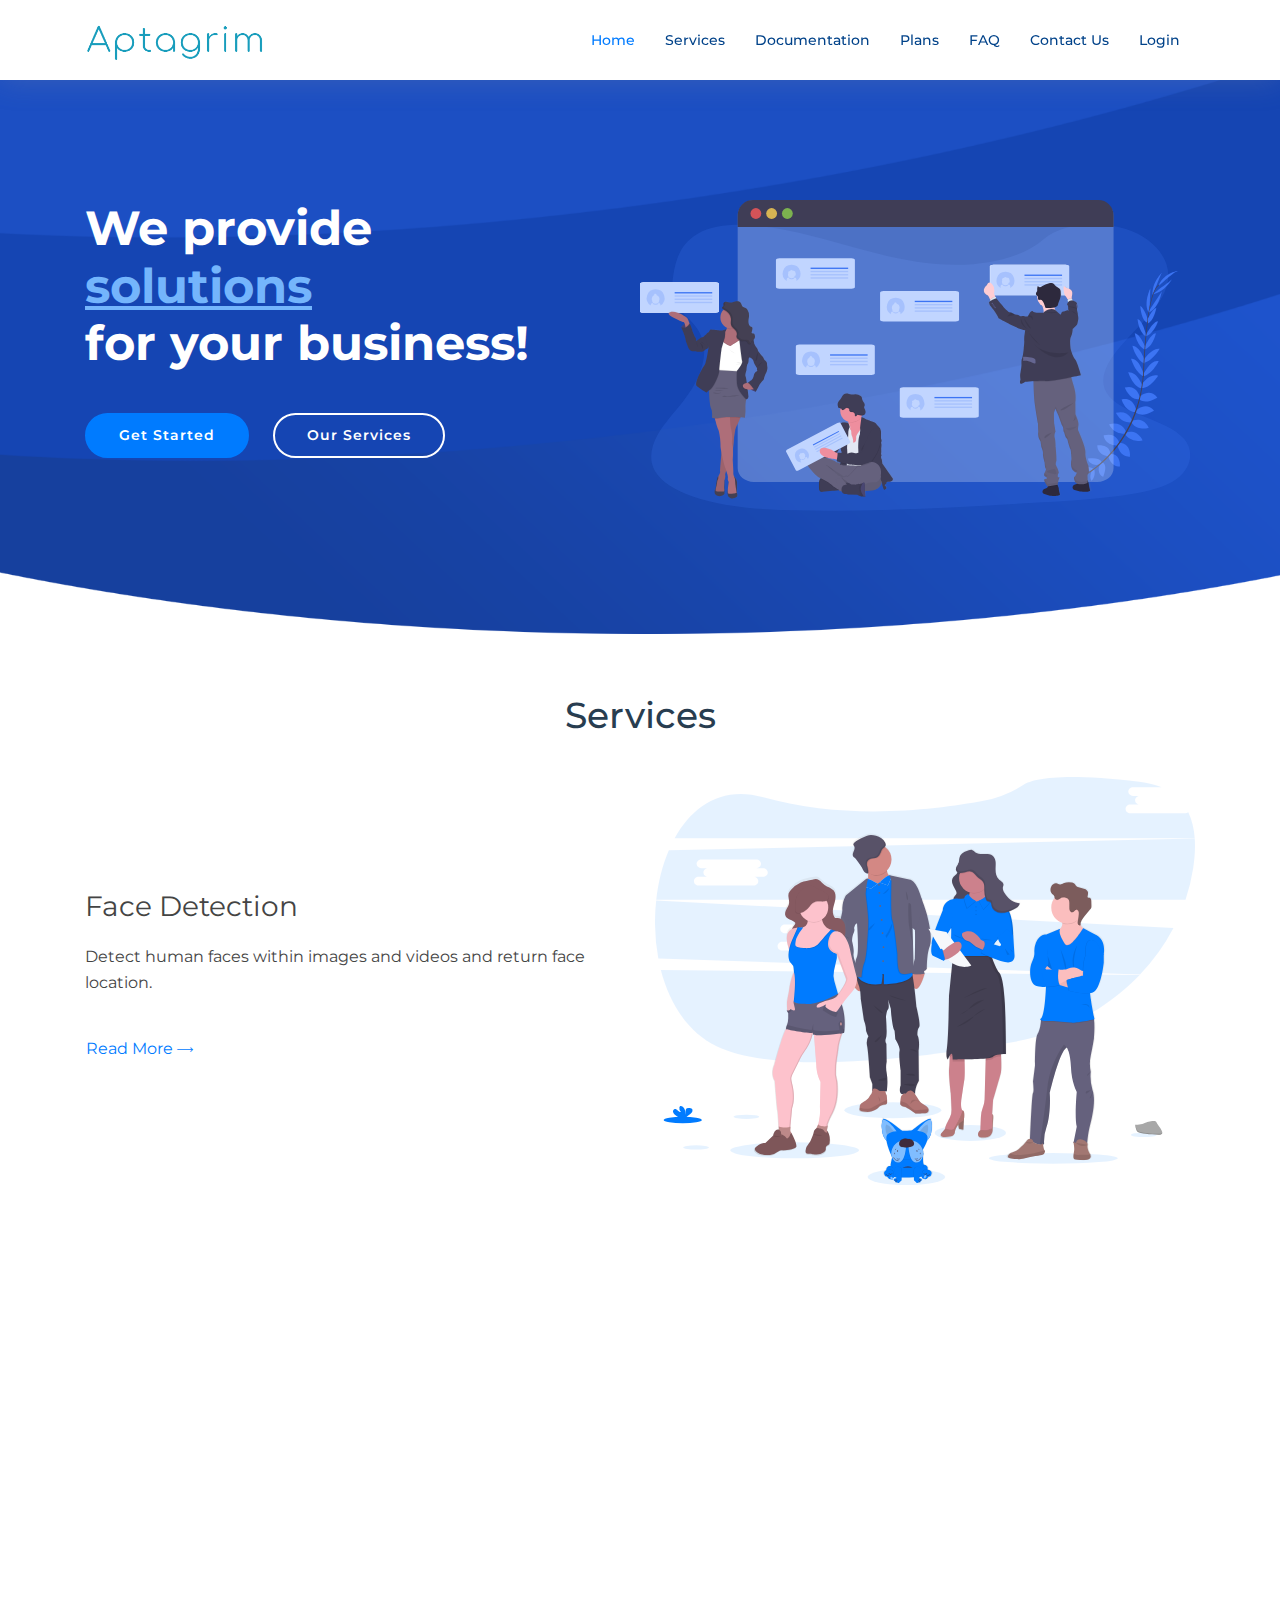
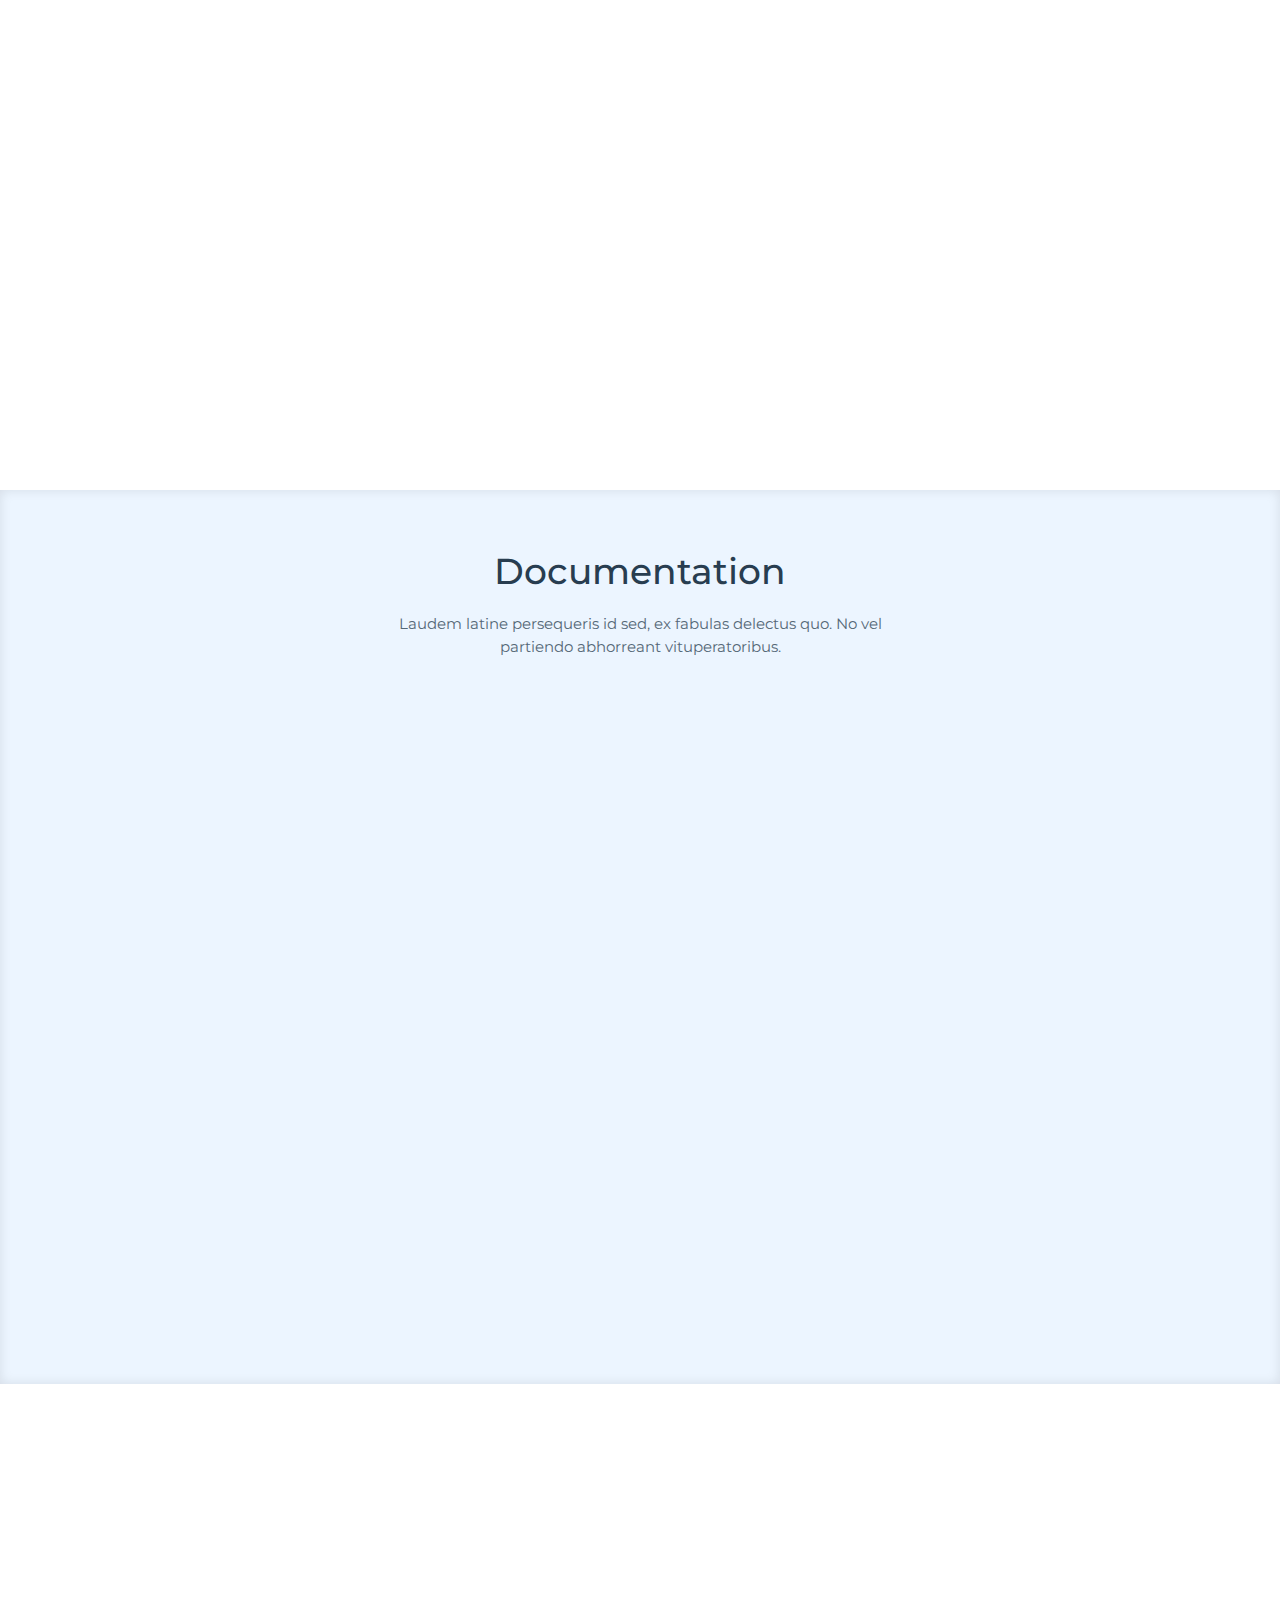
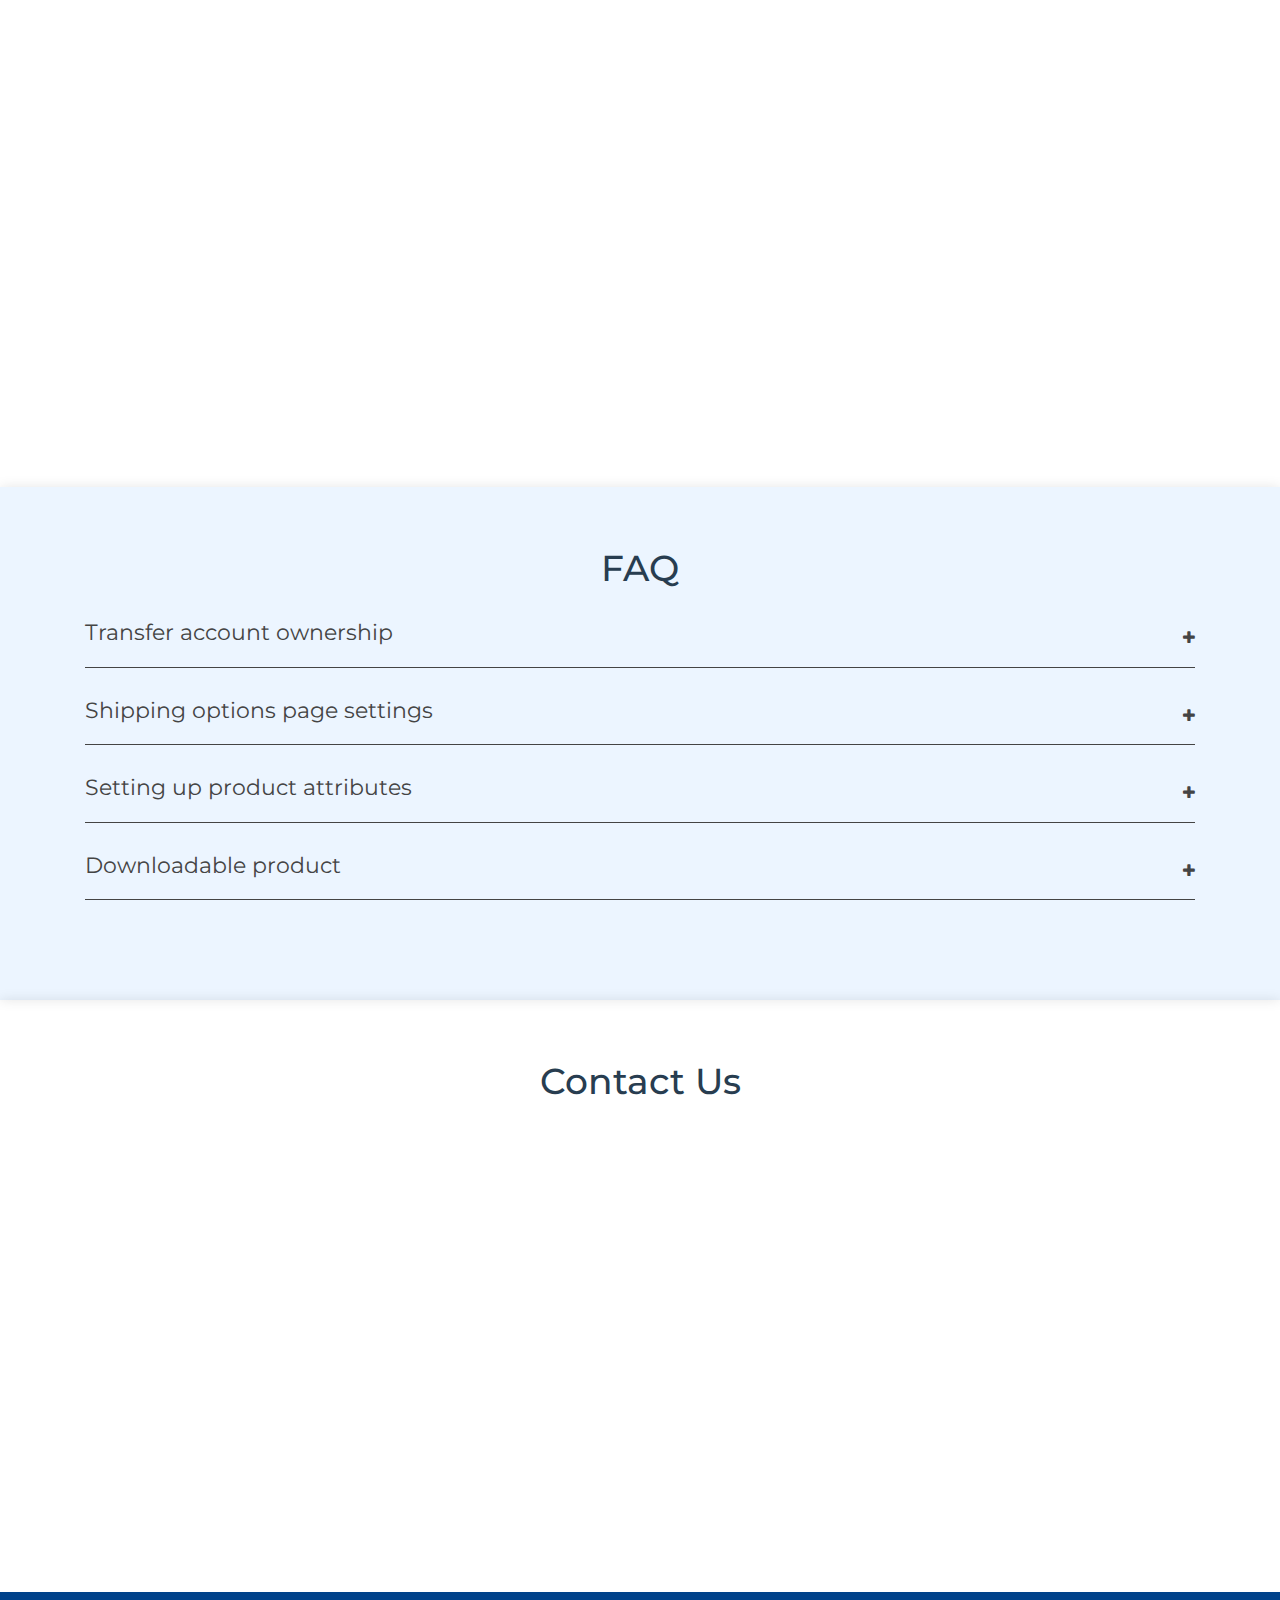
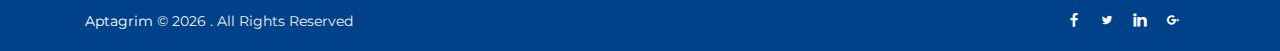
<file: index.html>
<!DOCTYPE html>
<html lang="en">
<head>
  <meta charset="utf-8">
  <title>Alaas</title>
  <meta content="width=device-width, initial-scale=1.0" name="viewport">
  <meta content="" name="keywords">
  <meta content="" name="description">

  <!-- Favicons -->
  <link href="static/img/favicon.png" rel="icon">
  <link href="static/img/apple-touch-icon.png" rel="apple-touch-icon">

  <!-- Google Fonts -->
  <link href="https://fonts.googleapis.com/css?family=Montserrat:300,400,500,700" rel="stylesheet">

  <!-- Bootstrap CSS File -->
  <link href="static/lib/bootstrap/css/bootstrap.min.css" rel="stylesheet">

  <!-- Libraries CSS Files -->
  <link href="static/lib/font-awesome/css/font-awesome.min.css" rel="stylesheet">
  <link href="static/lib/animate/animate.min.css" rel="stylesheet">
  <link href="static/lib/ionicons/css/ionicons.min.css" rel="stylesheet">
  <link href="static/lib/owlcarousel/assets/owl.carousel.min.css" rel="stylesheet">
  <link href="static/lib/lightbox/css/lightbox.min.css" rel="stylesheet">
  <link rel="stylesheet" href="static/css/line-icons.css">

  <!-- Main Stylesheet File -->
  <link href="static/css/style.css" rel="stylesheet">


</head>

<body>

  <!--==========================
  Header
  ============================-->
  <header id="header" class="fixed-top">
    <div class="container d-flex justify-content-between">

      <div class="logo">
        <!-- Uncomment below if you prefer to use an image logo -->
        <!-- <h1 class="text-light"><a href="#header"><span>NewBiz</span></a></h1> -->
        <a href="#intro" class="scrollto logo_a"><img src="static/img/logo-normal.png" alt="" class="img-fluid"></a>
      </div>

      <nav class="main-nav float-right d-none d-lg-block">
        <ul>
          <li class="active"><a href="index.html#intro">Home</a></li>
          <li><a href="index.html#about">Services</a></li>
          <li><a href="index.html#services">Documentation</a></li>
          <li><a href="index.html#why-us">Plans</a></li>
          <li><a href="index.html#team">FAQ</a></li>
          <li><a href="index.html#contact">Contact Us</a></li>
          <li   ><a href="login.html">Login</a></li>
        </ul>
      </nav><!-- .main-nav -->
      
    </div>
  </header><!-- #header -->

  <!--==========================
    Intro Section
  ============================-->
  <section id="intro" class="clearfix">
    <div class="container">

      <div class="intro-img">
        <img src="static/img/intro-img.svg" alt="" class="img-fluid">
      </div>

      <div class="intro-info">
        <h2>We provide<br><span>solutions</span><br>for your business!</h2>
        <div>
          <a href="#about" class="btn-get-started scrollto">Get Started</a>
          <a href="#services" class="btn-services scrollto">Our Services</a>
        </div>
      </div>

    </div>
  </section><!-- #intro -->

  <main id="main">

    <!--==========================
      About Us Section
    ============================-->
    <section id="about">
      <div class="container">

        <header class="section-header">
          <h3>Services</h3>
        </header>

        <div class="row about-container align-items-center">

          <div class="col-lg-6 content order-lg-1 order-2">
         
              <div>
                  <h3>Face Detection</h3>
                  <p>Detect human faces within images and videos and return face location.</p>
                  <a class="btn btn-rm" href="technology.html">Read More <i class="lni-arrow-right"></i></a>
                </div>

          </div>

          <div class="col-lg-6 background order-lg-2 order-1 wow fadeInUp">
            <img src="static/img/about-img.svg" class="img-fluid" alt="">
          </div>
        </div>

        <div class="row about-extra align-items-center">
          <div class="col-lg-6 wow fadeInUp">
            <img src="static/img/about-extra-1.svg" class="img-fluid" alt="">
          </div>
          <div class="col-lg-6 wow fadeInUp pt-5 pt-lg-0">
              <div>
                  <h3>Face Landmarks</h3>
                  <p>Locate a high-precision facial keypoints in images, such as eyes, noses, eyebrows and mouths.</p>
                  <a class="btn btn-rm" href="technology.html">Read More <i class="lni-arrow-right"></i></a>
                </div>
          </div>
        </div>

        <div class="row about-extra align-items-center">
          <div class="col-lg-6 wow fadeInUp order-1 order-lg-2">
            <img src="static/img/about-extra-2.svg" class="img-fluid" alt="">
          </div>

          <div class="col-lg-6 wow fadeInUp pt-4 pt-lg-0 order-2 order-lg-1">
              <div>
                <h3>Face Recognition</h3>
                <p>Precisely measure facial attributes like age, gender, ethnicity, emotions detection, and many more features.</p>
                <a class="btn btn-rm" href="technology.html">Read More <i class="lni-arrow-right"></i></a>
              </div>
          </div>
          
        </div>

      </div>
    </section><!-- #about -->

    <!--==========================
      Services Section
    ============================-->
    <section id="services" class="section-bg">
      <div class="container">

        <header class="section-header">
          <h3>Documentation</h3>
          <p>Laudem latine persequeris id sed, ex fabulas delectus quo. No vel partiendo abhorreant vituperatoribus.</p>
        </header>

        <div class="row">

          <div class="col-md-6 col-lg-5 offset-lg-1 wow bounceInUp" data-wow-duration="1.4s">
            <a href="documentation.html" class="box">
              <div class="icon"><i class="ion-ios-analytics-outline" style="color: #ff689b;"></i></div>
              <h4 class="title">Lorem Ipsum</h4>
              <p class="description">Voluptatum deleniti atque corrupti quos dolores et quas molestias excepturi sint occaecati cupiditate non provident</p>
            </a>
          </div>
          <div class="col-md-6 col-lg-5 wow bounceInUp" data-wow-duration="1.4s">
              <a href="documentation.html" class="box">
              <div class="icon"><i class="ion-ios-bookmarks-outline" style="color: #e9bf06;"></i></div>
              <h4 class="title">Dolor Sitema</h4>
              <p class="description">Minim veniam, quis nostrud exercitation ullamco laboris nisi ut aliquip ex ea commodo consequat tarad limino ata</p>
              </a>
          </div>

          <div class="col-md-6 col-lg-5 offset-lg-1 wow bounceInUp" data-wow-delay="0.1s" data-wow-duration="1.4s">
            <a href="documentation.html" class="box">
              <div class="icon"><i class="ion-ios-paper-outline" style="color: #3fcdc7;"></i></div>
              <h4 class="title">Sed ut perspiciatis</h4>
              <p class="description">Duis aute irure dolor in reprehenderit in voluptate velit esse cillum dolore eu fugiat nulla pariatur</p>
            </a>
          </div>
          <div class="col-md-6 col-lg-5 wow bounceInUp" data-wow-delay="0.1s" data-wow-duration="1.4s">
              <a href="documentation.html" class="box">
                <div class="icon"><i class="ion-ios-speedometer-outline" style="color:#41cf2e;"></i></div>
                <h4 class="title">Magni Dolores</h4>
                <p class="description">Excepteur sint occaecat cupidatat non proident, sunt in culpa qui officia deserunt mollit anim id est laborum</p>
              </a>
          </div>

          <div class="col-md-6 col-lg-5 offset-lg-1 wow bounceInUp" data-wow-delay="0.2s" data-wow-duration="1.4s">
            <a href="documentation.html" class="box">
              <div class="icon"><i class="ion-ios-world-outline" style="color: #d6ff22;"></i></div>
              <h4 class="title">Nemo Enim</h4>
              <p class="description">At vero eos et accusamus et iusto odio dignissimos ducimus qui blanditiis praesentium voluptatum deleniti atque</p>
            </a>
          </div>
          <div class="col-md-6 col-lg-5 wow bounceInUp" data-wow-delay="0.2s" data-wow-duration="1.4s">
            <a href="documentation.html" class="box">
              <div class="icon"><i class="ion-ios-clock-outline" style="color: #4680ff;"></i></div>
              <h4 class="title">Eiusmod Tempor</h4>
              <p class="description">Et harum quidem rerum facilis est et expedita distinctio. Nam libero tempore, cum soluta nobis
                est eligendi</p>
            </a>
          </div>

        </div>

      </div>
    </section><!-- #services -->

    <!--==========================
      Why Us Section
    ============================-->
    <section id="why-us" class="wow fadeIn">
      <div class="container">
        <header class="section-header">
          <h3>Choose a Plan</h3>
          <p>Laudem latine persequeris id sed, ex fabulas delectus quo. No vel partiendo abhorreant vituperatoribus.</p>
        </header>

        <div class="row row-eq-height justify-content-center">

          <div class="col-lg-3 mb-4">
            <div class="card wow bounceInUp">
                <i class="fa fa-diamond"></i>
              <div class="card-body">
                <h5 class="card-title">Corporis dolorem</h5>
                <p class="card-text">Deleniti optio et nisi dolorem debitis. Aliquam nobis est temporibus sunt ab inventore officiis aut voluptatibus.</p>
                <a href="#" class="readmore">Read more </a>
              </div>
            </div>
          </div>

          <div class="col-lg-3 mb-4">
            <div class="card wow bounceInUp">
                <i class="fa fa-language"></i>
              <div class="card-body">
                <h5 class="card-title">Voluptates dolores</h5>
                <p class="card-text">Voluptates nihil et quis omnis et eaque omnis sint aut. Ducimus dolorum aspernatur.</p>
                <a href="#" class="readmore">Read more </a>
              </div>
            </div>
          </div>

          <div class="col-lg-3 mb-4">
            <div class="card wow bounceInUp">
                <i class="fa fa-object-group"></i>
              <div class="card-body">
                <h5 class="card-title">Eum ut aspernatur</h5>
                <p class="card-text">Autem quod nesciunt eos ea aut amet laboriosam ab. Eos quis porro in non nemo ex. </p>
                <a href="#" class="readmore">Read more </a>
              </div>
            </div>
          </div>

          <div class="col-lg-3 mb-4">
            <div class="card wow bounceInUp">
                <i class="fa fa-language"></i>
              <div class="card-body">
                <h5 class="card-title">Voluptates dolores</h5>
                <p class="card-text">Voluptates nihil et quis omnis et eaque omnis sint aut. Ducimus dolorum aspernatur.</p>
                <a href="#" class="readmore">Read more </a>
              </div>
            </div>
          </div>

        </div>

      </div>
    </section>

    
    <!--==========================
      Team Section
    ============================-->
    <section id="team">
      <div class="container">
        <div class="section-header">
          <h3>FAQ</h3>
        </div>
        <div class="panel-group" id="accordion1" style="margin-bottom:40px">
          <div class="panel panel-default">
              <div class="panel-heading" id="headingOne11">
                  <h5 class="panel-title" data-toggle="collapse" data-target="#accordian11" aria-expanded="true" aria-controls="detailreport">
                      <i class="more-less fa fa-plus"></i>
                      Transfer account ownership
                  </h5>
              </div>
              <div id="accordian11" class="collapse" aria-labelledby="headingOne11" data-parent="#accordion1">
                  <div class="card-body">
                      Ut enim ad minim veniam, quis nostrud exercitation ullamco laboris nisi ut aliquip ex ea commodo consequat. Duis aute irure eprehenderit in voluptate velit esse cillum dolore dolor reprehenderit.
                  </div>
              </div>
          </div>

          <div class="panel panel-default">
              <div class="panel-heading" id="headingTwo12">
                  <h5 class="panel-title collapsed" data-toggle="collapse" data-target="#accordian12" aria-expanded="false" aria-controls="hardskills">
                      <i class="more-less fa fa-plus"></i>
                      Shipping options page settings
                  </h5>
              </div>
              <div id="accordian12" class="collapse" aria-labelledby="headingTwo12" data-parent="#accordion1">
                  <div class="card-body">
                      Ut enim ad minim veniam, quis nostrud exercitation ullamco laboris nisi ut aliquip ex ea commodo consequat. Duis aute irure eprehenderit in voluptate velit esse cillum dolore dolor reprehenderit.
                  </div>
              </div>
          </div>

          <div class="panel panel-default">
              <div class="panel-heading" id="headingThree13">
                  <h5 class="panel-title collapsed" data-toggle="collapse" data-target="#accordian13" aria-expanded="false" aria-controls="softskills">
                      <i class="more-less fa fa-plus"></i>
                      Setting up product attributes
                  </h5>
              </div>
              <div id="accordian13" class="collapse" aria-labelledby="headingThree13" data-parent="#accordion1">
                  <div class="card-body">
                      Ut enim ad minim veniam, quis nostrud exercitation ullamco laboris nisi ut aliquip ex ea commodo consequat. Duis aute irure eprehenderit in voluptate velit esse cillum dolore dolor reprehenderit.
                  </div>
              </div>
          </div>

          <div class="panel panel-default">
              <div class="panel-heading" id="headingFour14">
                  <h5 class="panel-title collapsed" data-toggle="collapse" data-target="#accordian14" aria-expanded="false" aria-controls="softskills">
                      <i class="more-less fa fa-plus"></i>
                      Downloadable product
                  </h5>
              </div>
              <div id="accordian14" class="collapse" aria-labelledby="headingFour14" data-parent="#accordion1">
                  <div class="card-body">
                      Ut enim ad minim veniam, quis nostrud exercitation ullamco laboris nisi ut aliquip ex ea commodo consequat. Duis aute irure eprehenderit in voluptate velit esse cillum dolore dolor reprehenderit.
                  </div>
              </div>
          </div>
      </div><!-- panel-group -->
      </div>
    </section><!-- #team -->


    <!--==========================
      Contact Section
    ============================-->
    <section id="contact">
      <div class="container-fluid">

        <div class="section-header">
          <h3>Contact Us</h3>
        </div>

        <div class="row wow fadeInUp">

          <div class="col-lg-6">
            <div class="map mb-4 mb-lg-0">
              <iframe src="https://www.google.com/maps/embed?pb=!1m14!1m8!1m3!1d12097.433213460943!2d-74.0062269!3d40.7101282!3m2!1i1024!2i768!4f13.1!3m3!1m2!1s0x0%3A0xb89d1fe6bc499443!2sDowntown+Conference+Center!5e0!3m2!1smk!2sbg!4v1539943755621" frameborder="0" style="border:0; width: 100%; height: 312px;" allowfullscreen></iframe>
            </div>
          </div>

          <div class="col-lg-6">
            <div class="row">
              <div class="col-md-5 info">
                <i class="ion-ios-location-outline"></i>
                <p>A108 Adam Street, NY 535022</p>
              </div>
              <div class="col-md-4 info">
                <i class="ion-ios-email-outline"></i>
                <p>info@example.com</p>
              </div>
              <div class="col-md-3 info">
                <i class="ion-ios-telephone-outline"></i>
                <p>+1 5589 55488 55</p>
              </div>
            </div>

            <div class="form">
              <div id="sendmessage">Your message has been sent. Thank you!</div>
              <div id="errormessage"></div>
              <form action="" method="post" role="form" class="contactForm">
                <div class="form-row">
                  <div class="form-group col-lg-6">
                    <input type="text" name="name" class="form-control" id="name" placeholder="Your Name" data-rule="minlen:4" data-msg="Please enter at least 4 chars" />
                    <div class="validation"></div>
                  </div>
                  <div class="form-group col-lg-6">
                    <input type="email" class="form-control" name="email" id="email" placeholder="Your Email" data-rule="email" data-msg="Please enter a valid email" />
                    <div class="validation"></div>
                  </div>
                </div>
                <div class="form-group">
                  <input type="text" class="form-control" name="subject" id="subject" placeholder="Subject" data-rule="minlen:4" data-msg="Please enter at least 8 chars of subject" />
                  <div class="validation"></div>
                </div>
                <div class="form-group">
                  <textarea class="form-control" name="message" rows="5" data-rule="required" data-msg="Please write something for us" placeholder="Message"></textarea>
                  <div class="validation"></div>
                </div>
                <div class="text-center"><button type="submit" title="Send Message">Send Message</button></div>
              </form>
            </div>
          </div>

        </div>

      </div>
    </section><!-- #contact -->

  </main>

  <!--==========================
    Footer
  ============================-->
  <footer id="footer">

    <div class="container">
      <div class="d-flex align-items-center justify-content-between">
          <div class="copyright">
              <a href="https://www.aptagrim.com/"  style="color: #fff">Aptagrim</a> &copy; <script type="text/javascript">
                document.write(new Date().getFullYear());
              </script> . All Rights Reserved
            </div>

            <div>
                <ul class="footer-social">
                    <li><a class="facebook" href="#"><i class="lni-facebook-filled"></i></a></li>
                    <li><a class="twitter" href="#"><i class="lni-twitter-filled"></i></a></li>
                    <li><a class="linkedin" href="#"><i class="lni-linkedin-fill"></i></a></li>
                    <li><a class="google-plus" href="#"><i class="lni-google-plus"></i></a></li>
                  </ul>
            </div>

      </div>
      
    </div>
  </footer><!-- #footer -->

  <a href="#" class="back-to-top"><i class="fa fa-chevron-up"></i></a>
  <!-- Uncomment below i you want to use a preloader -->
  <!-- <div id="preloader"></div> -->

  <!-- JavaScript Libraries -->
  <script src="static/lib/jquery/jquery.min.js"></script>
  <script src="static/lib/jquery/jquery-migrate.min.js"></script>
  <script src="static/lib/bootstrap/js/bootstrap.bundle.min.js"></script>
  <script src="static/lib/easing/easing.min.js"></script>
  <script src="static/lib/mobile-nav/mobile-nav.js"></script>
  <script src="static/lib/wow/wow.min.js"></script>
  <script src="static/lib/waypoints/waypoints.min.js"></script>
  <script src="static/lib/counterup/counterup.min.js"></script>
  <script src="static/lib/owlcarousel/owl.carousel.min.js"></script>
  <script src="static/lib/isotope/isotope.pkgd.min.js"></script>
  <script src="static/lib/lightbox/js/lightbox.min.js"></script>
  <!-- Contact Form JavaScript File -->
  <script src="static/contactform/contactform.js"></script>

  <!-- Template Main Javascript File -->
  <script src="static/js/main.js"></script>
  
  <script type="text/javascript">
    function toggleIcon(e) {
        $(e.target)
            .prev('.panel-heading')
            .find(".more-less")
            .toggleClass('fa-plus fa-minus');
    }
    $('.panel-group').on('hidden.bs.collapse', toggleIcon);
    $('.panel-group').on('shown.bs.collapse', toggleIcon);
</script>
</body>
</html>
</file>
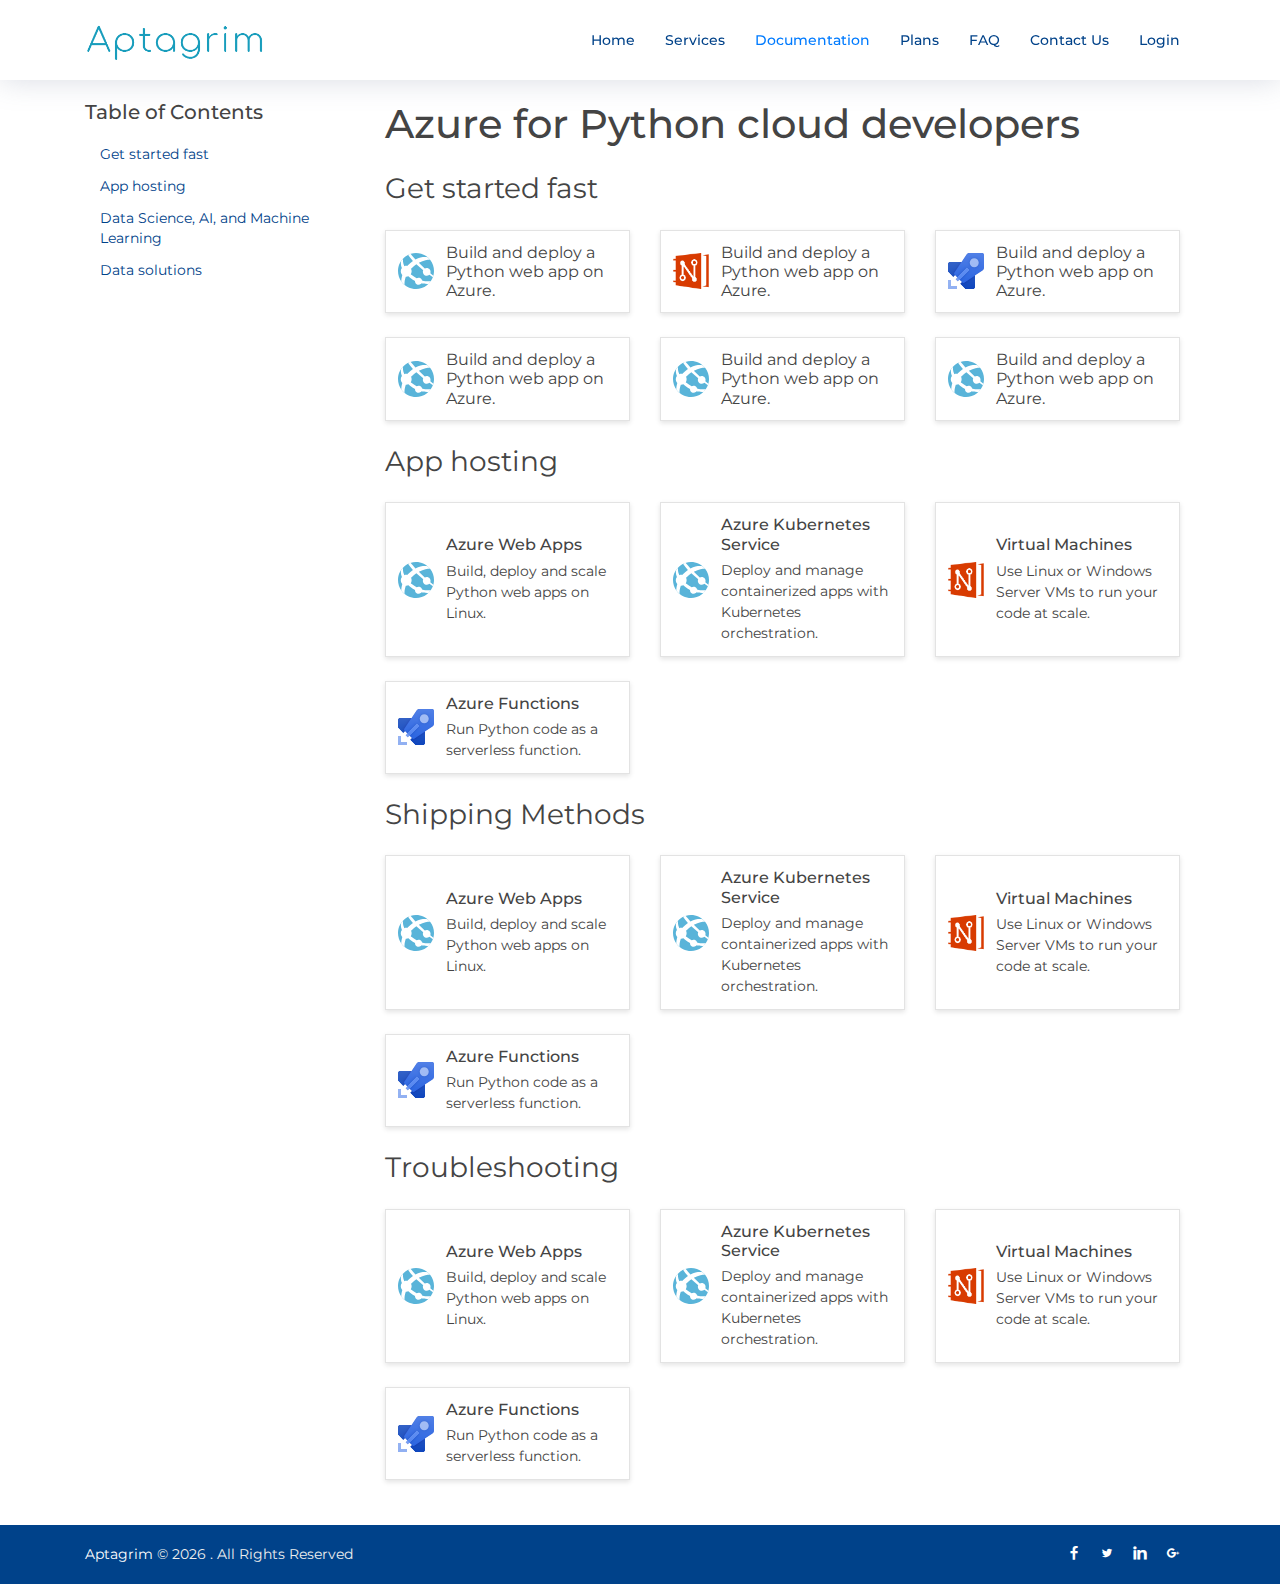
<file: documentation.html>
<!DOCTYPE html>
<html lang="en">
<head>
  <meta charset="utf-8">
  <title>Alaas</title>
  <meta content="width=device-width, initial-scale=1.0" name="viewport">
  <meta content="" name="keywords">
  <meta content="" name="description">

  <!-- Favicons -->
  <link href="static/img/favicon.png" rel="icon">
  <link href="static/img/apple-touch-icon.png" rel="apple-touch-icon">

  <!-- Google Fonts -->
  <link href="https://fonts.googleapis.com/css?family=Open+Sans:300,300i,400,400i,700,700i|Montserrat:300,400,500,700" rel="stylesheet">

  <!-- Bootstrap CSS File -->
  <link href="static/lib/bootstrap/css/bootstrap.min.css" rel="stylesheet">

  <!-- Libraries CSS Files -->
  <link href="static/lib/font-awesome/css/font-awesome.min.css" rel="stylesheet">
  <link href="static/lib/animate/animate.min.css" rel="stylesheet">
  <link href="static/lib/ionicons/css/ionicons.min.css" rel="stylesheet">
  <link href="static/lib/owlcarousel/assets/owl.carousel.min.css" rel="stylesheet">
  <link href="static/lib/lightbox/css/lightbox.min.css" rel="stylesheet">
  <link rel="stylesheet" href="static/css/line-icons.css">

  <!-- Main Stylesheet File -->
  <link href="static/css/style.css" rel="stylesheet">


</head>

<body>

  <!--==========================
  Header
  ============================-->
  <header id="header" class="fixed-top">
    <div class="container d-flex justify-content-between">

      <div class="logo">
        <!-- Uncomment below if you prefer to use an image logo -->
        <!-- <h1 class="text-light"><a href="#header"><span>NewBiz</span></a></h1> -->
        <a href="#intro" class="scrollto logo_a"><img src="static/img/logo-normal.png" alt="" class="img-fluid"></a>
      </div>

      <nav class="main-nav float-right d-none d-lg-block">
        <ul>
            <li><a href="index.html#intro">Home</a></li>
            <li><a href="index.html#about">Services</a></li>
            <li class="active"><a href="index.html#services">Documentation</a></li>
            <li><a href="index.html#why-us">Plans</a></li>
            <li><a href="index.html#team">FAQ</a></li>
            <li><a href="index.html#contact">Contact Us</a></li>
            <li  ><a href="login.html">Login</a></li>
        </ul>
      </nav><!-- .main-nav -->
      
    </div>
  </header><!-- #header -->

  <main id="main">
      <form name="">
          <div class="container" style="margin-top: 100px;margin-bottom: 45px;">
                <div class="row no-gape">
              <!-- <div id="sidebar_content" class="widget_mbl">
                    <nav class="main-nav">
                            <ul>                            
                              <li class="drop-down"><a href="#" class="btn btn-content">Content</a>
                                <ul>
                                        <li class="inner-child">
                                            <a href="#getstartedfast" title=""><i class="la la-file-text"></i>Get started fast</a>
                                        </li>
                                        <li class="inner-child">
                                            <a href="#apphosting" title=""><i class="la la-briefcase"></i>App hosting</a>
                                        </li>
                                        <li class="inner-child">
                                            <a href="#datascience" title=""><i class="la la-money"></i>Data Science, AI, and Machine Learning</a>
                                        </li>
                                        <li class="inner-child">
                                            <a href="#datasolutions" title=""><i class="la la-money"></i>Data solutions</a>                                          </a>
                                        </li>
                                    </ul>
                                </li>
                            </ul>
                          </nav>
              </div> -->
                </div>
              <div class="row no-gape">
                      <div class="col-lg-3">
                          <div id="summary" class="widget">
                              <div class="tree_widget-sec">
                                  <h5 style="font-size: 20px;font-weight: 500;">Table of Contents</h5>
                                  <ul>
                                      <li class="inner-child">
                                          <a href="#getstartedfast" title=""><i class="la la-file-text"></i>Get started fast</a>
                                      </li>
                                      <li class="inner-child">
                                          <a href="#apphosting" title=""><i class="la la-briefcase"></i>App hosting</a>
                                      </li>
                                      <li class="inner-child">
                                          <a href="#datascience" title=""><i class="la la-money"></i>Data Science, AI, and Machine Learning</a>
                                      </li>
                                      <li class="inner-child">
                                          <a href="#datasolutions" title=""><i class="la la-money"></i>Data solutions</a>                                          </a>
                                      </li>
                                  </ul>
                              </div>
                          </div>
                      </div>
                      <div class="col-lg-9">
                          
                            <div class="row">
                                    <div class="col-sm-12">
                                        <div class="headtitle maintitle">
                                            <h3 class="font-weight-500  mt-0">Azure for Python cloud developers</h3>
                                        </div>
                                    </div>
                                </div>
                          <div id="getstartedfast" class="mt-4">
                              <div class="headtitle"><h3>Get started fast</h3></div>
                              <div class="container-fluid">
                                <div class="row">
                                    <div class="col-md-12 col-lg-6 col-xl-4 mt-4">
                                        <a href="documentation_description.html" class="documentation_parent_con">
                                            <img src="static/img/app-service-web.svg" class="document_icon">
                                            <div class="documentation_text">
                                              <h3 class="font-weight-normal">Build and deploy a Python web app on Azure.</h3>
                                            </div>
                                        </a>
                                    </div>
                                    <div class="col-md-12 col-lg-6 col-xl-4 mt-4">
                                      <a href="documentation_description.html" class="documentation_parent_con">
                                          <img src="static/img/AzureNotebooks.png" class="document_icon">
                                          <div class="documentation_text">
                                            <h3 class="font-weight-normal">Build and deploy a Python web app on Azure.</h3>
                                          </div>
                                      </a>
                                  </div>
                                  <div class="col-md-12 col-lg-6 col-xl-4 mt-4">
                                    <a href="documentation_description.html" class="documentation_parent_con">
                                        <img src="static/img/devopsiconpipelines96.svg" class="document_icon">
                                        <div class="documentation_text">
                                          <h3 class="font-weight-normal">Build and deploy a Python web app on Azure.</h3>
                                        </div>
                                    </a>
                                </div>
                                <div class="col-md-12 col-lg-6 col-xl-4 mt-4">
                                  <a href="documentation_description.html" class="documentation_parent_con">
                                      <img src="static/img/app-service-web.svg" class="document_icon">
                                      <div class="documentation_text">
                                        <h3 class="font-weight-normal">Build and deploy a Python web app on Azure.</h3>
                                      </div>
                                  </a>
                              </div>
                              <div class="col-md-12 col-lg-6 col-xl-4 mt-4">
                                <a href="documentation_description.html" class="documentation_parent_con">
                                    <img src="static/img/app-service-web.svg" class="document_icon">
                                    <div class="documentation_text">
                                      <h3 class="font-weight-normal">Build and deploy a Python web app on Azure.</h3>
                                    </div>
                                </a>
                            </div>
                            <div class="col-md-12 col-lg-6 col-xl-4 mt-4">
                              <a href="documentation_description.html" class="documentation_parent_con">
                                  <img src="static/img/app-service-web.svg" class="document_icon">
                                  <div class="documentation_text">
                                    <h3 class="font-weight-normal">Build and deploy a Python web app on Azure.</h3>
                                  </div>
                              </a>
                          </div>
                                </div>
                              </div>
                          </div>
                          <div id="apphosting" class="mt-4">
                                <div class="headtitle">
                                    <h3>App hosting</h3>
                                  </div>
                                <div class="container-fluid">
                                      <div class="row">
                                           <div class="col-md-12 col-lg-6 col-xl-4 mt-4">
                                        <a href="documentation_description.html" class="documentation_parent_con">
                                            <img src="static/img/app-service-web.svg" class="document_icon">
                                            <div class="documentation_text">
                                              <h3>Azure Web Apps</h3>
                                                  <p>Build, deploy and scale Python web apps on Linux.</p>
                                            </div>
                                        </a>
                                    </div>
                                          <div class="col-md-12 col-lg-6 col-xl-4 mt-4">
                                              <a href="documentation_description.html" class="documentation_parent_con">
                                                  <img src="static/img/app-service-web.svg" class="document_icon">
                                                  <div class="documentation_text">
                                                    <h3>Azure Kubernetes Service</h3>
                                                    <p>Deploy and manage containerized apps with Kubernetes orchestration.</p>
                                                  </div>
                                              </a>
                                          </div>
                                          <div class="col-md-12 col-lg-6 col-xl-4 mt-4">
                                            <a href="documentation_description.html" class="documentation_parent_con">
                                                <img src="static/img/AzureNotebooks.png" class="document_icon">
                                                <div class="documentation_text">
                                                  <h3>Virtual Machines</h3>
                                                  <p>Use Linux or Windows Server VMs to run your code at scale.</p>
                                                </div>
                                            </a>
                                        </div>
                                        <div class="col-md-12 col-lg-6 col-xl-4 mt-4">
                                          <a href="documentation_description.html" class="documentation_parent_con">
                                              <img src="static/img/devopsiconpipelines96.svg" class="document_icon">
                                              <div class="documentation_text">
                                                <h3>Azure Functions</h3>
                                                <p>Run Python code as a serverless function.</p>
                                              </div>
                                          </a>
                                      </div>
                                      </div>
                                    </div>
                            </div>
                          <div id="datascience" class="mt-4">
                              <div class="headtitle"><h3>Shipping Methods</h3></div>
                              <div class="container-fluid">
                                    <div class="row">
                                         <div class="col-md-12 col-lg-6 col-xl-4 mt-4">
                                      <a href="documentation_description.html" class="documentation_parent_con">
                                          <img src="static/img/app-service-web.svg" class="document_icon">
                                          <div class="documentation_text">
                                            <h3>Azure Web Apps</h3>
                                                <p>Build, deploy and scale Python web apps on Linux.</p>
                                          </div>
                                      </a>
                                  </div>
                                        <div class="col-md-12 col-lg-6 col-xl-4 mt-4">
                                            <a href="documentation_description.html" class="documentation_parent_con">
                                                <img src="static/img/app-service-web.svg" class="document_icon">
                                                <div class="documentation_text">
                                                  <h3>Azure Kubernetes Service</h3>
                                                  <p>Deploy and manage containerized apps with Kubernetes orchestration.</p>
                                                </div>
                                            </a>
                                        </div>
                                        <div class="col-md-12 col-lg-6 col-xl-4 mt-4">
                                          <a href="documentation_description.html" class="documentation_parent_con">
                                              <img src="static/img/AzureNotebooks.png" class="document_icon">
                                              <div class="documentation_text">
                                                <h3>Virtual Machines</h3>
                                                <p>Use Linux or Windows Server VMs to run your code at scale.</p>
                                              </div>
                                          </a>
                                      </div>
                                      <div class="col-md-12 col-lg-6 col-xl-4 mt-4">
                                        <a href="documentation_description.html" class="documentation_parent_con">
                                            <img src="static/img/devopsiconpipelines96.svg" class="document_icon">
                                            <div class="documentation_text">
                                              <h3>Azure Functions</h3>
                                              <p>Run Python code as a serverless function.</p>
                                            </div>
                                        </a>
                                    </div>
                                    </div>
                                  </div>
                          </div>
                          <div id="datasolutions" class="mt-4">
                              <div class="headtitle"><h3>Troubleshooting</h3></div>
                              <div class="container-fluid">
                                    <div class="row">
                                         <div class="col-md-12 col-lg-6 col-xl-4 mt-4">
                                      <a href="documentation_description.html" class="documentation_parent_con">
                                          <img src="static/img/app-service-web.svg" class="document_icon">
                                          <div class="documentation_text">
                                            <h3>Azure Web Apps</h3>
                                                <p>Build, deploy and scale Python web apps on Linux.</p>
                                          </div>
                                      </a>
                                  </div>
                                        <div class="col-md-12 col-lg-6 col-xl-4 mt-4">
                                            <a href="documentation_description.html" class="documentation_parent_con">
                                                <img src="static/img/app-service-web.svg" class="document_icon">
                                                <div class="documentation_text">
                                                  <h3>Azure Kubernetes Service</h3>
                                                  <p>Deploy and manage containerized apps with Kubernetes orchestration.</p>
                                                </div>
                                            </a>
                                        </div>
                                        <div class="col-md-12 col-lg-6 col-xl-4 mt-4">
                                          <a href="documentation_description.html" class="documentation_parent_con">
                                              <img src="static/img/AzureNotebooks.png" class="document_icon">
                                              <div class="documentation_text">
                                                <h3>Virtual Machines</h3>
                                                <p>Use Linux or Windows Server VMs to run your code at scale.</p>
                                              </div>
                                          </a>
                                      </div>
                                      <div class="col-md-12 col-lg-6 col-xl-4 mt-4">
                                        <a href="documentation_description.html" class="documentation_parent_con">
                                            <img src="static/img/devopsiconpipelines96.svg" class="document_icon">
                                            <div class="documentation_text">
                                              <h3>Azure Functions</h3>
                                              <p>Run Python code as a serverless function.</p>
                                            </div>
                                        </a>
                                    </div>
                                    </div>
                                  </div>
                          </div>
                      </div>
                   </div>
          </div>
      </form>
    

  </main>

  <!--==========================
    Footer
  ============================-->
  <!--==========================
    Footer
  ============================-->
  <footer id="footer">

      <div class="container">
        <div class="d-flex align-items-center justify-content-between">
            <div class="copyright">
                <a href="https://www.aptagrim.com/"  style="color: #fff">Aptagrim</a> &copy; <script type="text/javascript">
                  document.write(new Date().getFullYear());
                </script> . All Rights Reserved
              </div>
  
              <div>
                  <ul class="footer-social">
                      <li><a class="facebook" href="#"><i class="lni-facebook-filled"></i></a></li>
                      <li><a class="twitter" href="#"><i class="lni-twitter-filled"></i></a></li>
                      <li><a class="linkedin" href="#"><i class="lni-linkedin-fill"></i></a></li>
                      <li><a class="google-plus" href="#"><i class="lni-google-plus"></i></a></li>
                    </ul>
              </div>
  
        </div>
        
      </div>
    </footer><!-- #footer -->

  <a href="#" class="back-to-top"><i class="fa fa-chevron-up"></i></a>
  <!-- Uncomment below i you want to use a preloader -->
  <!-- <div id="preloader"></div> -->

  <!-- JavaScript Libraries -->
  <script src="static/lib/jquery/jquery.min.js"></script>
  <script src="static/lib/jquery/jquery-migrate.min.js"></script>
  <script src="static/lib/bootstrap/js/bootstrap.bundle.min.js"></script>
  <script src="static/lib/easing/easing.min.js"></script>
  <script src="static/lib/mobile-nav/mobile-nav.js"></script>
  <script src="static/lib/wow/wow.min.js"></script>
  <script src="static/lib/waypoints/waypoints.min.js"></script>
  <script src="static/lib/counterup/counterup.min.js"></script>
  <script src="static/lib/owlcarousel/owl.carousel.min.js"></script>
  <script src="static/lib/isotope/isotope.pkgd.min.js"></script>
  <script src="static/lib/lightbox/js/lightbox.min.js"></script>
  <!-- Contact Form JavaScript File -->
  <script src="static/contactform/contactform.js"></script>

  <!-- Template Main Javascript File -->
  <script src="static/js/main.js"></script>
  <script src="static/js/jquery-scrolltofixed-min.js" type="text/javascript"></script>
  <script type="text/javascript">
    $(document).ready(function() {
        $('#header').scrollToFixed();
        // Order matters here because we are dependent on the state of the footer above for
        // our limit.  The footer must be set first; otherwise, we will not be in the right
        // position on a window refresh, if the limit is supposed to be invoked.
        $('#summary').scrollToFixed({
            marginTop: $('#header').outerHeight(true) + 10,
            limit: function() {
                var limit = $('.footer-Content').offset().top - $('#summary').outerHeight(true);
                return limit;
            },
            minWidth: 768,
            zIndex: 999,
            fixed: function() {  },
            dontCheckForPositionFixedSupport: true
        });

        // $('#summary').bind('unfixed.ScrollToFixed', function() {
        //     if (window.console) console.log('summary preUnfixed');
        // });
        // $('#summary').bind('unfixed.ScrollToFixed', function() {
        //     if (window.console) console.log('summary unfixed');
        //     $('.navbar').trigger('unfixed.ScrollToFixed');
        // });
        // $('#summary').bind('fixed.ScrollToFixed', function() {
        //     if (window.console) console.log('summary fixed');
        //     $('.navbar').trigger('fixed.ScrollToFixed');
        // });
    });
</script>
</body>
</html>
</file>
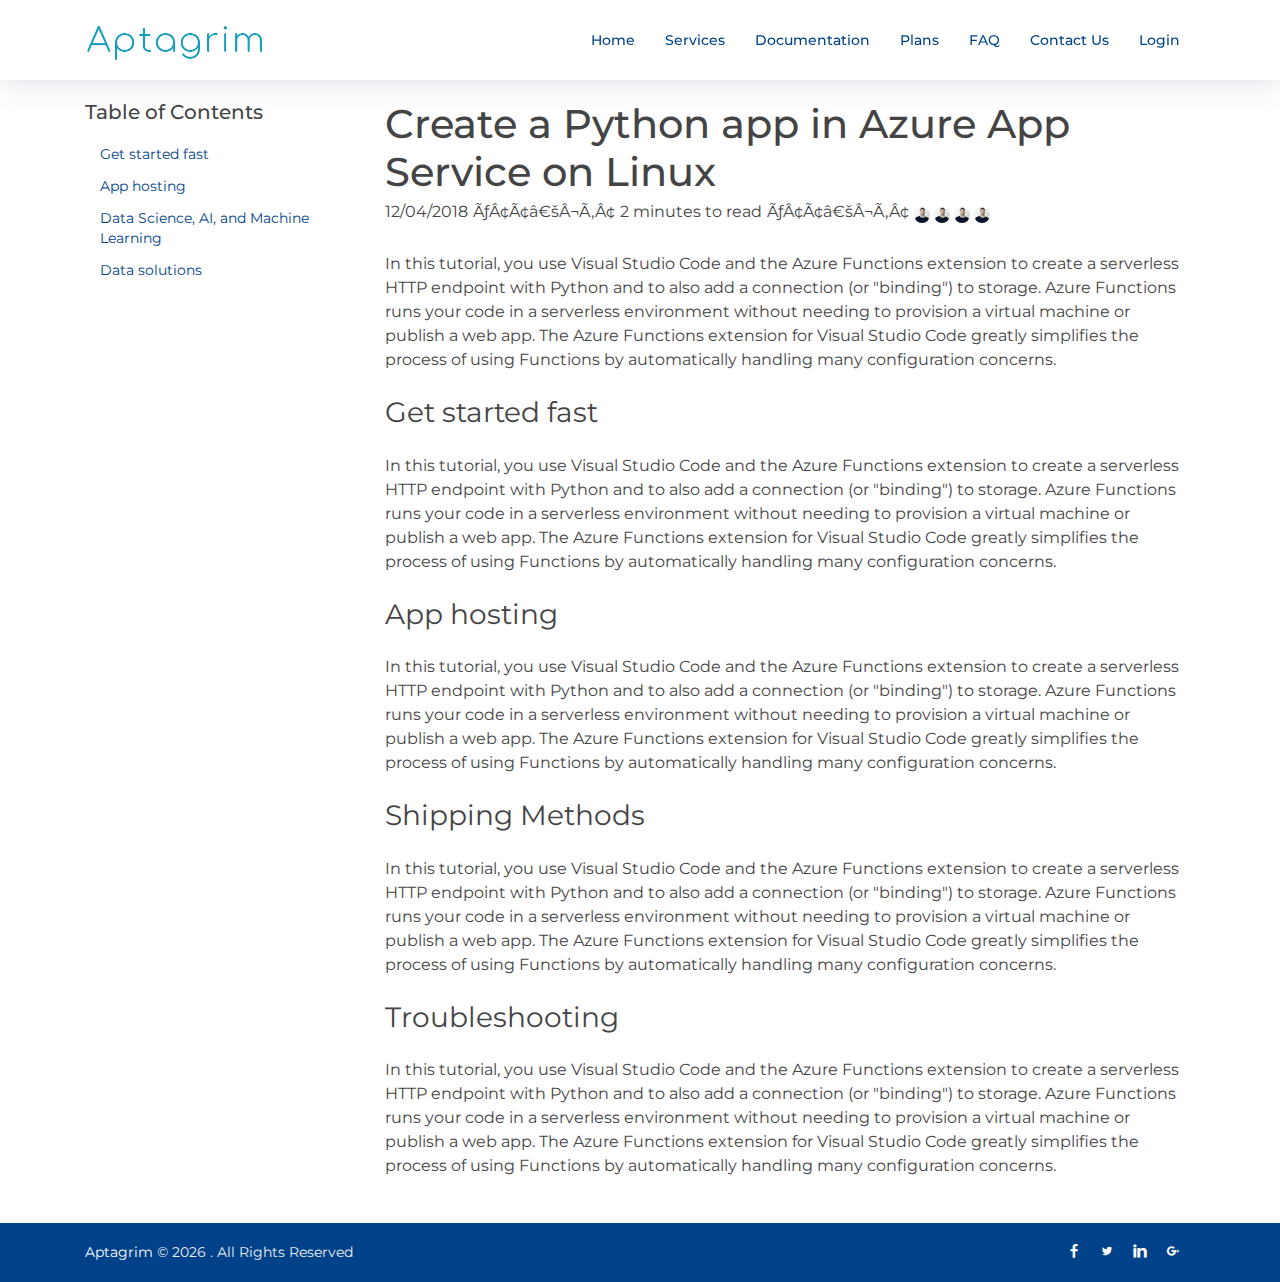
<file: documentation_description.html>
<!DOCTYPE html>
<html lang="en">
<head>
  <meta charset="utf-8">
  <title>Alaas</title>
  <meta content="width=device-width, initial-scale=1.0" name="viewport">
  <meta content="" name="keywords">
  <meta content="" name="description">

  <!-- Favicons -->
  <link href="static/img/favicon.png" rel="icon">
  <link href="static/img/apple-touch-icon.png" rel="apple-touch-icon">

  <!-- Google Fonts -->
  <link href="https://fonts.googleapis.com/css?family=Open+Sans:300,300i,400,400i,700,700i|Montserrat:300,400,500,700" rel="stylesheet">

  <!-- Bootstrap CSS File -->
  <link href="static/lib/bootstrap/css/bootstrap.min.css" rel="stylesheet">

  <!-- Libraries CSS Files -->
  <link href="static/lib/font-awesome/css/font-awesome.min.css" rel="stylesheet">
  <link href="static/lib/animate/animate.min.css" rel="stylesheet">
  <link href="static/lib/ionicons/css/ionicons.min.css" rel="stylesheet">
  <link href="static/lib/owlcarousel/assets/owl.carousel.min.css" rel="stylesheet">
  <link href="static/lib/lightbox/css/lightbox.min.css" rel="stylesheet">
  <link rel="stylesheet" href="static/css/line-icons.css">

  <!-- Main Stylesheet File -->
  <link href="static/css/style.css" rel="stylesheet">


</head>

<body>

  <!--==========================
  Header
  ============================-->
  <header id="header" class="fixed-top">
    <div class="container d-flex justify-content-between">

      <div class="logo">
        <!-- Uncomment below if you prefer to use an image logo -->
        <!-- <h1 class="text-light"><a href="#header"><span>NewBiz</span></a></h1> -->
        <a href="#intro" class="scrollto logo_a"><img src="static/img/logo-normal.png" alt="" class="img-fluid"></a>
      </div>

      <nav class="main-nav float-right d-none d-lg-block">
        <ul>
            <li><a href="index.html#intro">Home</a></li>
            <li><a href="index.html#about">Services</a></li>
            <li><a href="index.html#services">Documentation</a></li>
            <li><a href="index.html#why-us">Plans</a></li>
            <li><a href="index.html#team">FAQ</a></li>
            <li><a href="index.html#contact">Contact Us</a></li>
            <li><a href="login.html">Login</a></li>
        </ul>
      </nav><!-- .main-nav -->
      
    </div>
  </header><!-- #header -->

  <main id="main">
      <form name="">
          <div class="container" style="margin-top: 100px;margin-bottom: 45px;">
              
              <div class="row no-gape">
                      <div class="col-lg-3">
                          <div id="summary" class="widget">
                              <div class="tree_widget-sec">
                                  <h5 style="font-size: 20px;font-weight: 500;">Table of Contents</h5>
                                  <ul>
                                      <li class="inner-child">
                                          <a href="#getstartedfast" title=""><i class="la la-file-text"></i>Get started fast</a>
                                      </li>
                                      <li class="inner-child">
                                          <a href="#apphosting" title=""><i class="la la-briefcase"></i>App hosting</a>
                                      </li>
                                      <li class="inner-child">
                                          <a href="#datascience" title=""><i class="la la-money"></i>Data Science, AI, and Machine Learning</a>
                                      </li>
                                      <li class="inner-child">
                                          <a href="#datasolutions" title=""><i class="la la-money"></i>Data solutions</a>                                          </a>
                                      </li>
                                  </ul>
                              </div>
                          </div>
                      </div>
                      <div class="col-lg-9">
                            <div class="row">
                                    <div class="col-sm-12">
                                        <div class="headtitle maintitle">
                                            <h3 class="font-weight-500  mt-0">Create a Python app in Azure App Service on Linux</h3>
                                        </div>
                                        <ul class="metadata page-metadata" data-bi-name="page info" lang="en-us" dir="ltr">
                                          <li class="displayDate">
                                            <time role="presentation" datetime="2018-12-04T00:00:00.000Z" data-article-date-source="ms.date">12/04/2018</time>
                                          </li>
                                          <li class="readingTime">2 minutes to read</li>
                                          <li class="contributors-holder">
                                            <a class="has-inner-focus" href="#">
                                              <ul class="contributors">
                                                <li><img src="static/img/team-1.jpg"></li>
                                                <li><img src="static/img/team-1.jpg"></li>
                                                <li><img src="static/img/team-1.jpg"></li>
                                                <li><img src="static/img/team-1.jpg"></li>
                                              </ul>
                                            </a>
                                          </li>
                                        
                                        </ul>                                        
                                       
                                    </div>
                                </div>
                                <div class="content mt-4" style="margin-top: 4rem;">
                                    <p class="mb-0">In this tutorial, you use Visual Studio Code and the Azure Functions extension to create a serverless HTTP endpoint with Python and to also add a connection (or "binding") to storage. Azure Functions runs your code in a serverless environment without needing to provision a virtual machine or publish a web app. The Azure Functions extension for Visual Studio Code greatly simplifies the process of using Functions by automatically handling many configuration concerns.</p>
                                
                                    <div id="getstartedfast" class="mt-4">
                                        <div class="headtitle"><h3 class="pl-0">Get started fast</h3></div>
                                        <br/>
                                        <p class="mb-0">In this tutorial, you use Visual Studio Code and the Azure Functions extension to create a serverless HTTP endpoint with Python and to also add a connection (or "binding") to storage. Azure Functions runs your code in a serverless environment without needing to provision a virtual machine or publish a web app. The Azure Functions extension for Visual Studio Code greatly simplifies the process of using Functions by automatically handling many configuration concerns.</p>
                                    </div>
                                    <div id="apphosting" class="mt-4">
                                          <div class="headtitle">
                                              <h3 class="pl-0">App hosting</h3>
                                            </div>
                                            <br/>
                                        <p class="mb-0">In this tutorial, you use Visual Studio Code and the Azure Functions extension to create a serverless HTTP endpoint with Python and to also add a connection (or "binding") to storage. Azure Functions runs your code in a serverless environment without needing to provision a virtual machine or publish a web app. The Azure Functions extension for Visual Studio Code greatly simplifies the process of using Functions by automatically handling many configuration concerns.</p>
                                      </div>
                                    <div id="datascience" class="mt-4">
                                        <div class="headtitle"><h3 class="pl-0">Shipping Methods</h3></div>
                                        <br/>
                                        <p class="mb-0">In this tutorial, you use Visual Studio Code and the Azure Functions extension to create a serverless HTTP endpoint with Python and to also add a connection (or "binding") to storage. Azure Functions runs your code in a serverless environment without needing to provision a virtual machine or publish a web app. The Azure Functions extension for Visual Studio Code greatly simplifies the process of using Functions by automatically handling many configuration concerns.</p>
                                    </div>
                                    <div id="datasolutions" class="mt-4">
                                        <div class="headtitle"><h3 class="pl-0">Troubleshooting</h3></div>
                                        <br/>
                                        <p class="mb-0">In this tutorial, you use Visual Studio Code and the Azure Functions extension to create a serverless HTTP endpoint with Python and to also add a connection (or "binding") to storage. Azure Functions runs your code in a serverless environment without needing to provision a virtual machine or publish a web app. The Azure Functions extension for Visual Studio Code greatly simplifies the process of using Functions by automatically handling many configuration concerns.</p>
                                    </div>
                              </div>
                      </div>
                   </div>
          </div>
      </form>
    

  </main>

  <!--==========================
    Footer
  ============================-->
  <footer id="footer">

      <div class="container">
        <div class="d-flex align-items-center justify-content-between">
            <div class="copyright">
                <a href="https://www.aptagrim.com/"  style="color: #fff">Aptagrim</a> &copy; <script type="text/javascript">
                  document.write(new Date().getFullYear());
                </script> . All Rights Reserved
              </div>
  
              <div>
                  <ul class="footer-social">
                      <li><a class="facebook" href="#"><i class="lni-facebook-filled"></i></a></li>
                      <li><a class="twitter" href="#"><i class="lni-twitter-filled"></i></a></li>
                      <li><a class="linkedin" href="#"><i class="lni-linkedin-fill"></i></a></li>
                      <li><a class="google-plus" href="#"><i class="lni-google-plus"></i></a></li>
                    </ul>
              </div>
  
        </div>
        
      </div>
    </footer><!-- #footer -->

  <a href="#" class="back-to-top"><i class="fa fa-chevron-up"></i></a>
  <!-- Uncomment below i you want to use a preloader -->
  <!-- <div id="preloader"></div> -->

  <!-- JavaScript Libraries -->
  <script src="static/lib/jquery/jquery.min.js"></script>
  <script src="static/lib/jquery/jquery-migrate.min.js"></script>
  <script src="static/lib/bootstrap/js/bootstrap.bundle.min.js"></script>
  <script src="static/lib/easing/easing.min.js"></script>
  <script src="static/lib/mobile-nav/mobile-nav.js"></script>
  <script src="static/lib/wow/wow.min.js"></script>
  <script src="static/lib/waypoints/waypoints.min.js"></script>
  <script src="static/lib/counterup/counterup.min.js"></script>
  <script src="static/lib/owlcarousel/owl.carousel.min.js"></script>
  <script src="static/lib/isotope/isotope.pkgd.min.js"></script>
  <script src="static/lib/lightbox/js/lightbox.min.js"></script>
  <!-- Contact Form JavaScript File -->
  <script src="static/contactform/contactform.js"></script>

  <!-- Template Main Javascript File -->
  <script src="static/js/main.js"></script>
  <script src="static/js/jquery-scrolltofixed-min.js" type="text/javascript"></script>
  <script type="text/javascript">
    $(document).ready(function() {
        $('#header').scrollToFixed();
        // Order matters here because we are dependent on the state of the footer above for
        // our limit.  The footer must be set first; otherwise, we will not be in the right
        // position on a window refresh, if the limit is supposed to be invoked.
        $('#summary').scrollToFixed({
            marginTop: $('#header').outerHeight(true) + 10,
            limit: function() {
                var limit = $('.footer-Content').offset().top - $('#summary').outerHeight(true);
                return limit;
            },
            minWidth: 768,
            zIndex: 999,
            fixed: function() {  },
            dontCheckForPositionFixedSupport: true
        });

        // $('#summary').bind('unfixed.ScrollToFixed', function() {
        //     if (window.console) console.log('summary preUnfixed');
        // });
        // $('#summary').bind('unfixed.ScrollToFixed', function() {
        //     if (window.console) console.log('summary unfixed');
        //     $('.navbar').trigger('unfixed.ScrollToFixed');
        // });
        // $('#summary').bind('fixed.ScrollToFixed', function() {
        //     if (window.console) console.log('summary fixed');
        //     $('.navbar').trigger('fixed.ScrollToFixed');
        // });
    });
</script>
</body>
</html>
</file>
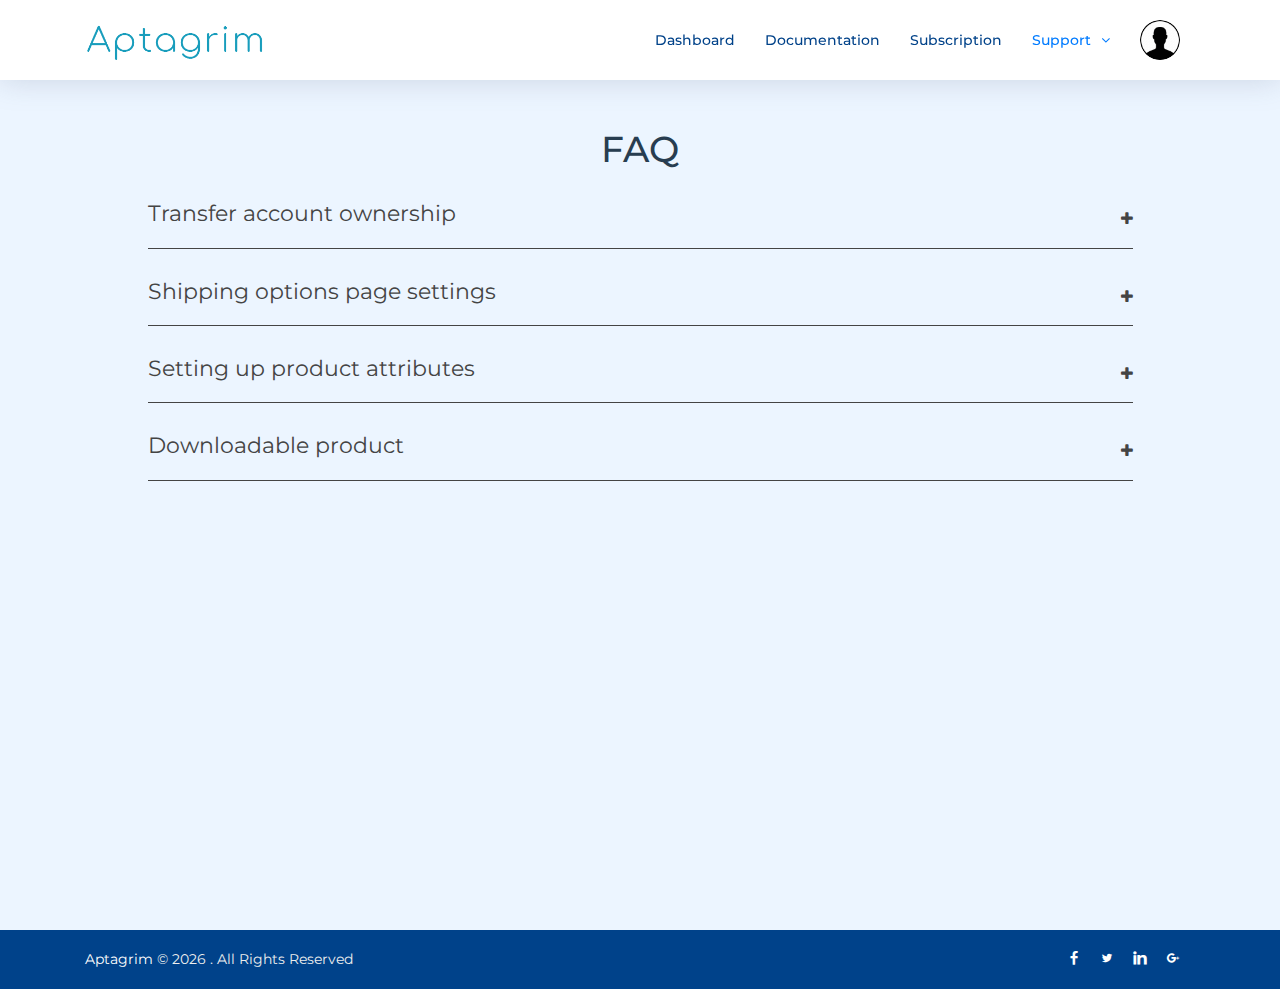
<file: faq.html>
<!DOCTYPE html>
<html lang="en">
<head>
  <meta charset="utf-8">
  <title>Alaas</title>
  <meta content="width=device-width, initial-scale=1.0" name="viewport">
  <meta content="" name="keywords">
  <meta content="" name="description">

  <!-- Favicons -->
  <link href="static/img/favicon.png" rel="icon">
  <link href="static/img/apple-touch-icon.png" rel="apple-touch-icon">

  <!-- Google Fonts -->
  <link href="https://fonts.googleapis.com/css?family=Montserrat:300,400,500,700" rel="stylesheet">

  <!-- Bootstrap CSS File -->
  <link href="static/lib/bootstrap/css/bootstrap.min.css" rel="stylesheet">

  <!-- Libraries CSS Files -->
  <link href="static/lib/font-awesome/css/font-awesome.min.css" rel="stylesheet">
  <link href="static/lib/animate/animate.min.css" rel="stylesheet">
  <link href="static/lib/ionicons/css/ionicons.min.css" rel="stylesheet">
  <link href="static/lib/owlcarousel/assets/owl.carousel.min.css" rel="stylesheet">
  <link href="static/lib/lightbox/css/lightbox.min.css" rel="stylesheet">
  <link rel="stylesheet" href="static/css/line-icons.css">
  <link rel="stylesheet" type="text/css" href="https://cdn.datatables.net/1.10.19/css/jquery.dataTables.css">
  <!-- Main Stylesheet File -->
  <link href="static/css/style.css" rel="stylesheet">


</head>

<body>

  <!--==========================
  Header
  ============================-->
  <header id="header" class="fixed-top">
    <div class="container d-flex justify-content-between">

      <div class="logo">
        <!-- Uncomment below if you prefer to use an image logo -->
        <!-- <h1 class="text-light"><a href="#header"><span>NewBiz</span></a></h1> -->
        <a href="#intro" class="scrollto logo_a"><img src="static/img/logo-normal.png" alt="" class="img-fluid"></a>
      </div>

      <nav class="main-nav float-right d-none d-lg-block">
        <ul>
          <li><a href="index.html#intro">Dashboard</a></li>
          <li><a href="documentation.html">Documentation</a></li>
          <li ><a href="subscription.html">Subscription</a></li>
          <li class="drop-down active">
            <a href="#">Support</a>
              <ul>
                <li class="inner-child active">
                    <a href="#" title="">FAQ</a>
                </li>
                <li class="inner-child">
                    <a href="#" title="">Create Tickets</a>
                </li>
                <li class="inner-child">
                    <a href="#" title="">Manage Tickets</a>
                </li>
            </ul>
          </li>
          <li class="drop-down drop-down-right">
              <a href="#" class="avatar_img_con pt-0"><img src="static/img/avatar.png" class="avatar_img" /></a>
                <ul>
                  <li>
                      <a href="view_profile.html" title="">Edit Profile</a>
                  </li>
                  <li >
                      <a href="changepassword.html" title="">Change Password</a>
                  </li>
                  <li >
                      <a href="#" title="">Logout</a>
                  </li>
              </ul>
            </li>
        </ul>
      </nav><!-- .main-nav -->
      
    </div>
  </header><!-- #header -->

     

  <main id="main" class="section-bg margin_top_80">
          <section class="h-100 pb-5 pt-5">
            <div class="container h-100">
              <div class="row h-100 justify-content-center">
                  <div class="col-sm-12 col-md-12 col-lg-11">
                    <section>
                        <div class="container">
                          <div class="section-header">
                            <h3>FAQ</h3>
                          </div>
                          <div class="panel-group" id="accordion1" style="margin-bottom:40px">
                            <div class="panel panel-default">
                                <div class="panel-heading" id="headingOne11">
                                    <h5 class="panel-title" data-toggle="collapse" data-target="#accordian11" aria-expanded="true" aria-controls="detailreport">
                                        <i class="more-less fa fa-plus"></i>
                                        Transfer account ownership
                                    </h5>
                                </div>
                                <div id="accordian11" class="collapse" aria-labelledby="headingOne11" data-parent="#accordion1">
                                    <div class="card-body">
                                        Ut enim ad minim veniam, quis nostrud exercitation ullamco laboris nisi ut aliquip ex ea commodo consequat. Duis aute irure eprehenderit in voluptate velit esse cillum dolore dolor reprehenderit.
                                    </div>
                                </div>
                            </div>
                  
                            <div class="panel panel-default">
                                <div class="panel-heading" id="headingTwo12">
                                    <h5 class="panel-title collapsed" data-toggle="collapse" data-target="#accordian12" aria-expanded="false" aria-controls="hardskills">
                                        <i class="more-less fa fa-plus"></i>
                                        Shipping options page settings
                                    </h5>
                                </div>
                                <div id="accordian12" class="collapse" aria-labelledby="headingTwo12" data-parent="#accordion1">
                                    <div class="card-body">
                                        Ut enim ad minim veniam, quis nostrud exercitation ullamco laboris nisi ut aliquip ex ea commodo consequat. Duis aute irure eprehenderit in voluptate velit esse cillum dolore dolor reprehenderit.
                                    </div>
                                </div>
                            </div>
                  
                            <div class="panel panel-default">
                                <div class="panel-heading" id="headingThree13">
                                    <h5 class="panel-title collapsed" data-toggle="collapse" data-target="#accordian13" aria-expanded="false" aria-controls="softskills">
                                        <i class="more-less fa fa-plus"></i>
                                        Setting up product attributes
                                    </h5>
                                </div>
                                <div id="accordian13" class="collapse" aria-labelledby="headingThree13" data-parent="#accordion1">
                                    <div class="card-body">
                                        Ut enim ad minim veniam, quis nostrud exercitation ullamco laboris nisi ut aliquip ex ea commodo consequat. Duis aute irure eprehenderit in voluptate velit esse cillum dolore dolor reprehenderit.
                                    </div>
                                </div>
                            </div>
                  
                            <div class="panel panel-default">
                                <div class="panel-heading" id="headingFour14">
                                    <h5 class="panel-title collapsed" data-toggle="collapse" data-target="#accordian14" aria-expanded="false" aria-controls="softskills">
                                        <i class="more-less fa fa-plus"></i>
                                        Downloadable product
                                    </h5>
                                </div>
                                <div id="accordian14" class="collapse" aria-labelledby="headingFour14" data-parent="#accordion1">
                                    <div class="card-body">
                                        Ut enim ad minim veniam, quis nostrud exercitation ullamco laboris nisi ut aliquip ex ea commodo consequat. Duis aute irure eprehenderit in voluptate velit esse cillum dolore dolor reprehenderit.
                                    </div>
                                </div>
                            </div>
                        </div><!-- panel-group -->
                        </div>
                      </section><!-- #team -->
                  </div>
              </div>
            </div>
          </section>
  </main>

  <!--==========================
    Footer
  ============================-->
  <footer id="footer">

      <div class="container">
        <div class="d-flex align-items-center justify-content-between">
            <div class="copyright">
                <a href="https://www.aptagrim.com/"  style="color: #fff">Aptagrim</a> &copy; <script type="text/javascript">
                  document.write(new Date().getFullYear());
                </script> . All Rights Reserved
              </div>
  
              <div>
                  <ul class="footer-social">
                      <li><a class="facebook" href="#"><i class="lni-facebook-filled"></i></a></li>
                      <li><a class="twitter" href="#"><i class="lni-twitter-filled"></i></a></li>
                      <li><a class="linkedin" href="#"><i class="lni-linkedin-fill"></i></a></li>
                      <li><a class="google-plus" href="#"><i class="lni-google-plus"></i></a></li>
                    </ul>
              </div>
  
        </div>
        
      </div>
    </footer><!-- #footer -->

    <div class="modal fade" id="renew-subscription" role="dialog">
      <div class="modal-dialog modal-lg" style="max-width: 95%;">
        <div class="modal-content">
          <div class="modal-body" style="background: #f6fbfd">
            <button type="button" class="close" data-dismiss="modal">&times;</button>
            <section id="why-us" class="">
                <div class="container">
                  <header class="section-header">
                    <h3>Choose a Plan</h3>
                    <p>Laudem latine persequeris id sed, ex fabulas delectus quo. No vel partiendo abhorreant vituperatoribus.</p>
                  </header>
          
                  <div class="row row-eq-height justify-content-center">
          
                    <div class="col-lg-3 mb-4">
                      <div class="card ">
                          <i class="fa fa-diamond"></i>
                        <div class="card-body">
                          <h5 class="card-title">Corporis dolorem</h5>
                          <p class="card-text">Deleniti optio et nisi dolorem debitis. Aliquam nobis est temporibus sunt ab inventore officiis aut voluptatibus.</p>
                          <a href="#" class="readmore">Read more </a>
                        </div>
                      </div>
                    </div>
          
                    <div class="col-lg-3 mb-4">
                      <div class="card ">
                          <i class="fa fa-language"></i>
                        <div class="card-body">
                          <h5 class="card-title">Voluptates dolores</h5>
                          <p class="card-text">Voluptates nihil et quis omnis et eaque omnis sint aut. Ducimus dolorum aspernatur.</p>
                          <a href="#" class="readmore">Read more </a>
                        </div>
                      </div>
                    </div>
          
                    <div class="col-lg-3 mb-4">
                      <div class="card ">
                          <i class="fa fa-object-group"></i>
                        <div class="card-body">
                          <h5 class="card-title">Eum ut aspernatur</h5>
                          <p class="card-text">Autem quod nesciunt eos ea aut amet laboriosam ab. Eos quis porro in non nemo ex. </p>
                          <a href="#" class="readmore">Read more </a>
                        </div>
                      </div>
                    </div>
          
                    <div class="col-lg-3 mb-4">
                      <div class="card ">
                          <i class="fa fa-language"></i>
                        <div class="card-body">
                          <h5 class="card-title">Voluptates dolores</h5>
                          <p class="card-text">Voluptates nihil et quis omnis et eaque omnis sint aut. Ducimus dolorum aspernatur.</p>
                          <a href="#" class="readmore">Read more </a>
                        </div>
                      </div>
                    </div>
          
                  </div>
          
                </div>
              </section>
          </div>
        </div>
      </div>
    </div>


  <a href="#" class="back-to-top"><i class="fa fa-chevron-up"></i></a>
  <!-- Uncomment below i you want to use a preloader -->
  <!-- <div id="preloader"></div> -->

  <!-- JavaScript Libraries -->
  <script src="static/lib/jquery/jquery.min.js"></script>
  <script src="static/lib/jquery/jquery-migrate.min.js"></script>
  <script src="static/lib/bootstrap/js/bootstrap.bundle.min.js"></script>
  <script src="static/lib/easing/easing.min.js"></script>
  <script src="static/lib/mobile-nav/mobile-nav.js"></script>
  <script src="static/lib/wow/wow.min.js"></script>
  <script src="static/lib/waypoints/waypoints.min.js"></script>
  <script src="static/lib/counterup/counterup.min.js"></script>
  <script src="static/lib/owlcarousel/owl.carousel.min.js"></script>
  <script src="static/lib/isotope/isotope.pkgd.min.js"></script>
  <script src="static/lib/lightbox/js/lightbox.min.js"></script>
  <!-- Contact Form JavaScript File -->
  <script src="static/contactform/contactform.js"></script>

  <!-- Template Main Javascript File -->
  <script src="static/js/main.js"></script>
  
  <script type="text/javascript">
    function toggleIcon(e) {
        $(e.target)
            .prev('.panel-heading')
            .find(".more-less")
            .toggleClass('fa-plus fa-minus');
    }
    $('.panel-group').on('hidden.bs.collapse', toggleIcon);
    $('.panel-group').on('shown.bs.collapse', toggleIcon);
</script>
<script>
  $('input[type="checkbox"]'). click(function(){
    if($(this). prop("checked") == true){
      $(this).parent().parent().parent().find(".delete_icon").show();
      $(this).parent().parent().parent().parent().parent().css('border-color','#007bff');
    }
    else if($(this). prop("checked") == false){  
      $(this).parent().parent().parent().find(".delete_icon").hide();
      $(this).parent().parent().parent().parent().parent().css('border-color','#fff');
    }
  });
</script>

  
<script type="text/javascript" charset="utf8" src="https://cdn.datatables.net/1.10.19/js/jquery.dataTables.js"></script>
<script>
  

  $(document).ready(function() {
    $('#your_subscription_home_table').DataTable({
      "searching": false,
      "bLengthChange": false,
      "bInfo": false, 
      "ordering": false,
      "pageLength": 5
    });
    //  $("#your_subscription_home_pagination").append($(".dataTables_paginate"))

    

    $('#your_subscription_profile_table').DataTable({
      "searching": false,
      "bLengthChange": false,
      "bInfo": false,
      "ordering": false,
      "pageLength": 5
    });
    // $("#your_subscription_profile_pagination").append($(".dataTables_paginate"))
} );
</script>
</body>
</html>
</file>
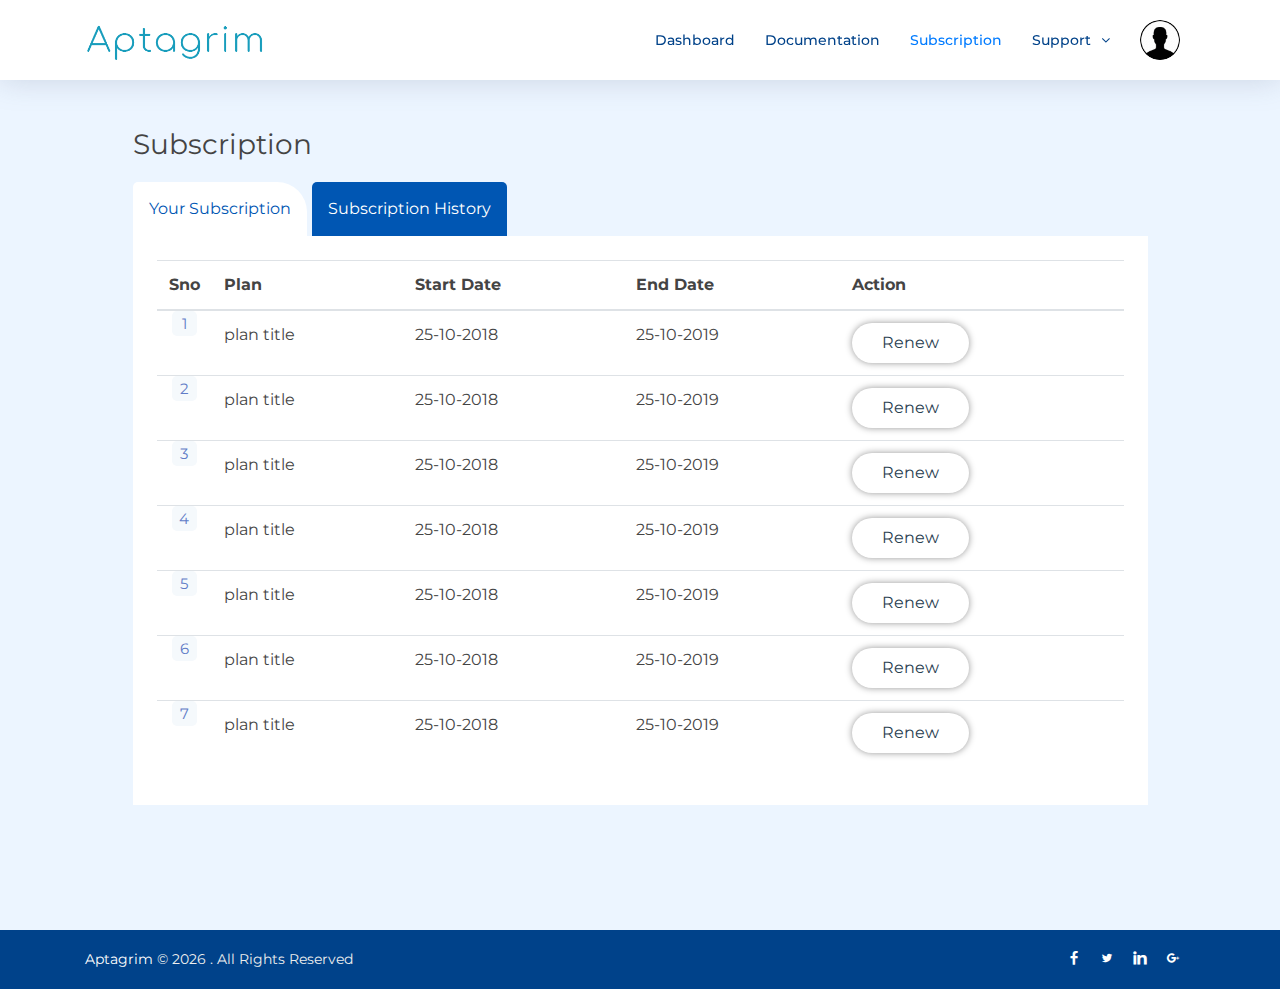
<file: subscription.html>
<!DOCTYPE html>
<html lang="en">
<head>
  <meta charset="utf-8">
  <title>Alaas</title>
  <meta content="width=device-width, initial-scale=1.0" name="viewport">
  <meta content="" name="keywords">
  <meta content="" name="description">

  <!-- Favicons -->
  <link href="static/img/favicon.png" rel="icon">
  <link href="static/img/apple-touch-icon.png" rel="apple-touch-icon">

  <!-- Google Fonts -->
  <link href="https://fonts.googleapis.com/css?family=Montserrat:300,400,500,700" rel="stylesheet">

  <!-- Bootstrap CSS File -->
  <link href="static/lib/bootstrap/css/bootstrap.min.css" rel="stylesheet">

  <!-- Libraries CSS Files -->
  <link href="static/lib/font-awesome/css/font-awesome.min.css" rel="stylesheet">
  <link href="static/lib/animate/animate.min.css" rel="stylesheet">
  <link href="static/lib/ionicons/css/ionicons.min.css" rel="stylesheet">
  <link href="static/lib/owlcarousel/assets/owl.carousel.min.css" rel="stylesheet">
  <link href="static/lib/lightbox/css/lightbox.min.css" rel="stylesheet">
  <link rel="stylesheet" href="static/css/line-icons.css">
  <link rel="stylesheet" type="text/css" href="https://cdn.datatables.net/1.10.19/css/jquery.dataTables.css">
  <!-- Main Stylesheet File -->
  <link href="static/css/style.css" rel="stylesheet">


</head>

<body>

  <!--==========================
  Header
  ============================-->
  <header id="header" class="fixed-top">
    <div class="container d-flex justify-content-between">

      <div class="logo">
        <!-- Uncomment below if you prefer to use an image logo -->
        <!-- <h1 class="text-light"><a href="#header"><span>NewBiz</span></a></h1> -->
        <a href="#intro" class="scrollto logo_a"><img src="static/img/logo-normal.png" alt="" class="img-fluid"></a>
      </div>

      <nav class="main-nav float-right d-none d-lg-block">
        <ul>
          <li><a href="index.html#intro">Dashboard</a></li>
          <li><a href="documentation.html">Documentation</a></li>
          <li class="active"><a href="subscription.html">Subscription</a></li>
          <li class="drop-down">
            <a href="#">Support</a>
              <ul>
                <li class="inner-child">
                    <a href="#" title="">FAQ</a>
                </li>
                <li class="inner-child">
                    <a href="#" title="">Create Tickets</a>
                </li>
                <li class="inner-child">
                    <a href="#" title="">Manage Tickets</a>
                </li>
            </ul>
          </li>
          <li class="drop-down drop-down-right">
              <a href="#" class="avatar_img_con pt-0"><img src="static/img/avatar.png" class="avatar_img" /></a>
                <ul>
                  <li>
                      <a href="view_profile.html" title="">Edit Profile</a>
                  </li>
                  <li >
                      <a href="changepassword.html" title="">Change Password</a>
                  </li>
                  <li >
                      <a href="#" title="">Logout</a>
                  </li>
              </ul>
            </li>
        </ul>
      </nav><!-- .main-nav -->
      
    </div>
  </header><!-- #header -->

     

  <main id="main" class="section-bg margin_top_80">
          <section id="user_dashboard_card" class="h-100 pb-5 pt-5">
            <div class="container h-100">
              <div class="row h-100 justify-content-center">
                  <div class="col-sm-12 col-md-12 col-lg-11">
                    <h3>Subscription</h3>
                      <ul class="nav nav-pills" id="your_subscription_pills_tabs" role="tablist">
                          <li class="nav-item">
                            <a class="nav-link active m-0" id="your_subscription_home-tab" data-toggle="pill" href="#your_subscription_home" role="tab" aria-controls="your_subscription_home" aria-selected="true">Your Subscription</a>
                          </li>
                          <li class="nav-item">
                            <a class="nav-link" id="your_subscription_profile-tab" data-toggle="pill" href="#your_subscription_profile" role="tab" aria-controls="your_subscription_profile" aria-selected="false">Subscription History</a>
                          </li>
                        </ul>
                        <div class="tab-content" id="your_subscription_tabcontent">
                            <div class="tab-pane fade show active" id="your_subscription_home" role="tabpanel" aria-labelledby="your_subscription_home-tab">
                                <div class="p-4">
                                    <table class="table your-subscription" id="your_subscription_home_table">
                                        <thead>
                                          <th width="50px">Sno</th>
                                          <th>Plan</th>
                                          <th>Start Date</th>
                                          <th>End Date</th>
                                          <th>Action</th>
                                          </tr>
                                        </thead>
                                        <tbody>
                                          <tr>
                                            <td class="p-0">
                                              <div class="sno">
                                                1
                                              </div>
                                            </td>
                                            <td>plan title</td>
                                            <td>25-10-2018</td>
                                            <td>25-10-2019</td>
                                            <td>
                                              <a href="#" class="btn common-btn btn-content btn-renew">Renew</a>
                                            </td>
                                          </tr>
                                          <tr>
                                            <td class="p-0">
                                              <div class="sno">
                                                2
                                              </div>
                                            </td>
                                            <td>plan title</td>
                                            <td>25-10-2018</td>
                                            <td>25-10-2019</td>
                                            <td>
                                                <a href="#" class="btn common-btn btn-content btn-renew">Renew</a>
                                            </td>
                                          </tr>
                                          <tr>
                                            <td class="p-0">
                                              <div class="sno">
                                                3
                                              </div>
                                            </td>
                                            <td>plan title</td>
                                            <td>25-10-2018</td>
                                            <td>25-10-2019</td>
                                            <td>
                                                <a href="#" class="btn common-btn btn-content btn-renew">Renew</a>
                                            </td>
                                          </tr>
                                          <tr>
                                            <td class="p-0">
                                              <div class="sno">
                                                4
                                              </div>
                                            </td>
                                            <td>plan title</td>
                                            <td>25-10-2018</td>
                                            <td>25-10-2019</td>
                                            <td>
                                                <a href="#" class="btn common-btn btn-content btn-renew">Renew</a>
                                            </td>
                                          </tr>
                                          <tr>
                                            <td class="p-0">
                                              <div class="sno">
                                                5
                                              </div>
                                            </td>
                                            <td>plan title</td>
                                            <td>25-10-2018</td>
                                            <td>25-10-2019</td>
                                            <td>
                                                <a href="#" class="btn common-btn btn-content btn-renew">Renew</a>
                                            </td>
                                          </tr>
                                          <tr>
                                            <td class="p-0">
                                              <div class="sno">
                                                6
                                              </div>
                                            </td>
                                            <td>plan title</td>
                                            <td>25-10-2018</td>
                                            <td>25-10-2019</td>
                                            <td>
                                                <a href="#" class="btn common-btn btn-content btn-renew">Renew</a>
                                          </tr>
                                          <tr>
                                            <td class="p-0">
                                              <div class="sno">
                                                7
                                              </div>
                                            </td>
                                            <td>plan title</td>
                                            <td>25-10-2018</td>
                                            <td>25-10-2019</td>
                                            <td>
                                                <a href="#" class="btn common-btn btn-content btn-renew">Renew</a>
                                            </td>
                                          </tr>
                                        </tbody>
                                    </table>
                                </div>                                
                            </div>
                            <div class="tab-pane fade" id="your_subscription_profile" role="tabpanel" aria-labelledby="your_subscription_profile-tab">
                              <div class="p-4">
                                  <table class="table history-subscription" id="your_subscription_profile_table">
                                      <thead>
                                          <th width="50px"></th>
                                          <th width="50px">Sno</th>
                                          <th>Plan</th>
                                          <th>Start Date</th>
                                          <th>End Date</th>
                                          </tr>
                                        </thead>
                                        <tbody>
                                          <tr>
                                            <td class="p-0">
                                              <img src="static/img/dots.png" class="dots_img" style="display: block;">
                                            </td>
                                            <td class="p-0">
                                              <div class="sno">
                                                1
                                              </div>
                                            </td>
                                            <td>plan title</td>
                                            <td>25-10-2018</td>
                                            <td>25-10-2019</td>
                                          </tr>
                                          <tr>
                                            <td class="p-0">
                                              <img src="static/img/dots.png" class="dots_img" style="display: block;">
                                            </td>
                                            <td class="p-0">
                                              <div class="sno">
                                                2
                                              </div>
                                            </td>
                                            <td>plan title</td>
                                            <td>25-10-2018</td>
                                            <td>25-10-2019</td>
                                          </tr>
                                          <tr>
                                            <td class="p-0">
                                              <img src="static/img/dots.png" class="dots_img" style="display: block;">
                                            </td>
                                            <td class="p-0">
                                              <div class="sno">
                                                3
                                              </div>
                                            </td>
                                            <td>plan title</td>
                                            <td>25-10-2018</td>
                                            <td>25-10-2019</td>
                                          </tr>
                                          <tr>
                                            <td class="p-0">
                                              <img src="static/img/dots.png" class="dots_img" style="display: block;">
                                            </td>
                                            <td class="p-0">
                                              <div class="sno">
                                                4
                                              </div>
                                            </td>
                                            <td>plan title</td>
                                            <td>25-10-2018</td>
                                            <td>25-10-2019</td>
                                          </tr>
                                          <tr>
                                            <td class="p-0">
                                              <img src="static/img/dots.png" class="dots_img" style="display: block;">
                                            </td>
                                            <td class="p-0">
                                              <div class="sno">
                                                5
                                              </div>
                                            </td>
                                            <td>plan title</td>
                                            <td>25-10-2018</td>
                                            <td>25-10-2019</td>
                                          </tr>
                                          <tr>
                                            <td class="p-0">
                                              <img src="static/img/dots.png" class="dots_img" style="display: block;">
                                            </td>
                                            <td class="p-0">
                                              <div class="sno">
                                                6
                                              </div>
                                            </td>
                                            <td>plan title</td>
                                            <td>25-10-2018</td>
                                            <td>25-10-2019</td>
                                          </tr>
                                          <tr>
                                            <td class="p-0">
                                              <img src="static/img/dots.png" class="dots_img" style="display: block;">
                                            </td>
                                            <td class="p-0">
                                              <div class="sno">
                                                7
                                              </div>
                                            </td>
                                            <td>plan title</td>
                                            <td>25-10-2018</td>
                                            <td>25-10-2019</td>
                                          </tr>
                                        </tbody>                              
                                  </table>
                              </div>
                                
                            </div>                           
                          </div>
                  </div>
              </div>
            </div>
          </section>
  </main>

  <!--==========================
    Footer
  ============================-->
  <footer id="footer">

      <div class="container">
        <div class="d-flex align-items-center justify-content-between">
            <div class="copyright">
                <a href="https://www.aptagrim.com/"  style="color: #fff">Aptagrim</a> &copy; <script type="text/javascript">
                  document.write(new Date().getFullYear());
                </script> . All Rights Reserved
              </div>
  
              <div>
                  <ul class="footer-social">
                      <li><a class="facebook" href="#"><i class="lni-facebook-filled"></i></a></li>
                      <li><a class="twitter" href="#"><i class="lni-twitter-filled"></i></a></li>
                      <li><a class="linkedin" href="#"><i class="lni-linkedin-fill"></i></a></li>
                      <li><a class="google-plus" href="#"><i class="lni-google-plus"></i></a></li>
                    </ul>
              </div>
  
        </div>
        
      </div>
    </footer><!-- #footer -->

    <div class="modal fade" id="renew-subscription" role="dialog">
      <div class="modal-dialog modal-lg" style="max-width: 95%;">
        <div class="modal-content">
          <div class="modal-body" style="background: #f6fbfd">
            <button type="button" class="close" data-dismiss="modal">&times;</button>
            <section id="why-us" class="">
                <div class="container">
                  <header class="section-header">
                    <h3>Choose a Plan</h3>
                    <p>Laudem latine persequeris id sed, ex fabulas delectus quo. No vel partiendo abhorreant vituperatoribus.</p>
                  </header>
          
                  <div class="row row-eq-height justify-content-center">
          
                    <div class="col-lg-3 mb-4">
                      <div class="card ">
                          <i class="fa fa-diamond"></i>
                        <div class="card-body">
                          <h5 class="card-title">Corporis dolorem</h5>
                          <p class="card-text">Deleniti optio et nisi dolorem debitis. Aliquam nobis est temporibus sunt ab inventore officiis aut voluptatibus.</p>
                          <a href="#" class="readmore">Read more </a>
                        </div>
                      </div>
                    </div>
          
                    <div class="col-lg-3 mb-4">
                      <div class="card ">
                          <i class="fa fa-language"></i>
                        <div class="card-body">
                          <h5 class="card-title">Voluptates dolores</h5>
                          <p class="card-text">Voluptates nihil et quis omnis et eaque omnis sint aut. Ducimus dolorum aspernatur.</p>
                          <a href="#" class="readmore">Read more </a>
                        </div>
                      </div>
                    </div>
          
                    <div class="col-lg-3 mb-4">
                      <div class="card ">
                          <i class="fa fa-object-group"></i>
                        <div class="card-body">
                          <h5 class="card-title">Eum ut aspernatur</h5>
                          <p class="card-text">Autem quod nesciunt eos ea aut amet laboriosam ab. Eos quis porro in non nemo ex. </p>
                          <a href="#" class="readmore">Read more </a>
                        </div>
                      </div>
                    </div>
          
                    <div class="col-lg-3 mb-4">
                      <div class="card ">
                          <i class="fa fa-language"></i>
                        <div class="card-body">
                          <h5 class="card-title">Voluptates dolores</h5>
                          <p class="card-text">Voluptates nihil et quis omnis et eaque omnis sint aut. Ducimus dolorum aspernatur.</p>
                          <a href="#" class="readmore">Read more </a>
                        </div>
                      </div>
                    </div>
          
                  </div>
          
                </div>
              </section>
          </div>
        </div>
      </div>
    </div>


  <a href="#" class="back-to-top"><i class="fa fa-chevron-up"></i></a>
  <!-- Uncomment below i you want to use a preloader -->
  <!-- <div id="preloader"></div> -->

  <!-- JavaScript Libraries -->
  <script src="static/lib/jquery/jquery.min.js"></script>
  <script src="static/lib/jquery/jquery-migrate.min.js"></script>
  <script src="static/lib/bootstrap/js/bootstrap.bundle.min.js"></script>
  <script src="static/lib/easing/easing.min.js"></script>
  <script src="static/lib/mobile-nav/mobile-nav.js"></script>
  <script src="static/lib/wow/wow.min.js"></script>
  <script src="static/lib/waypoints/waypoints.min.js"></script>
  <script src="static/lib/counterup/counterup.min.js"></script>
  <script src="static/lib/owlcarousel/owl.carousel.min.js"></script>
  <script src="static/lib/isotope/isotope.pkgd.min.js"></script>
  <script src="static/lib/lightbox/js/lightbox.min.js"></script>
  <!-- Contact Form JavaScript File -->
  <script src="static/contactform/contactform.js"></script>

  <!-- Template Main Javascript File -->
  <script src="static/js/main.js"></script>
  
  <script type="text/javascript">
    function toggleIcon(e) {
        $(e.target)
            .prev('.panel-heading')
            .find(".more-less")
            .toggleClass('fa-plus fa-minus');
    }
    $('.panel-group').on('hidden.bs.collapse', toggleIcon);
    $('.panel-group').on('shown.bs.collapse', toggleIcon);
</script>
<script>
  $('input[type="checkbox"]'). click(function(){
    if($(this). prop("checked") == true){
      $(this).parent().parent().parent().find(".delete_icon").show();
      $(this).parent().parent().parent().parent().parent().css('border-color','#007bff');
    }
    else if($(this). prop("checked") == false){  
      $(this).parent().parent().parent().find(".delete_icon").hide();
      $(this).parent().parent().parent().parent().parent().css('border-color','#fff');
    }
  });
</script>

  
<script type="text/javascript" charset="utf8" src="https://cdn.datatables.net/1.10.19/js/jquery.dataTables.js"></script>
<script>
  

  $(document).ready(function() {
    $('#your_subscription_home_table').DataTable({
      "searching": false,
      "bLengthChange": false,
      "bInfo": false, 
      "ordering": false,
      "pageLength": 5
    });
    //  $("#your_subscription_home_pagination").append($(".dataTables_paginate"))

    

    $('#your_subscription_profile_table').DataTable({
      "searching": false,
      "bLengthChange": false,
      "bInfo": false,
      "ordering": false,
      "pageLength": 5
    });
    // $("#your_subscription_profile_pagination").append($(".dataTables_paginate"))
} );
</script>
</body>
</html>
</file>
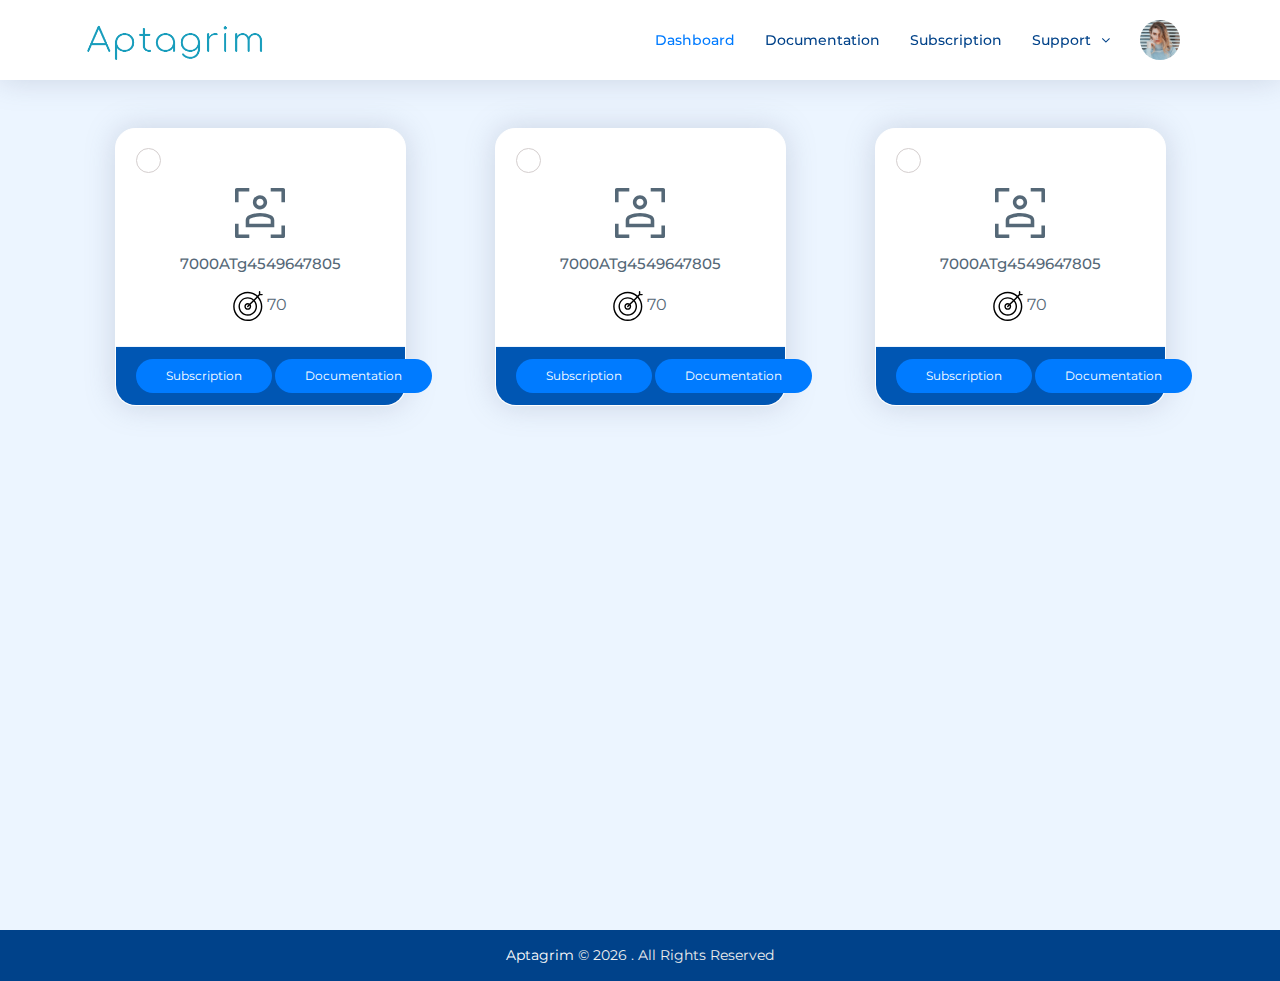
<file: user_index - Copy.html>
<!DOCTYPE html>
<html lang="en">
<head>
  <meta charset="utf-8">
  <title>Alaas</title>
  <meta content="width=device-width, initial-scale=1.0" name="viewport">
  <meta content="" name="keywords">
  <meta content="" name="description">

  <!-- Favicons -->
  <link href="static/img/favicon.png" rel="icon">
  <link href="static/img/apple-touch-icon.png" rel="apple-touch-icon">

  <!-- Google Fonts -->
  <link href="https://fonts.googleapis.com/css?family=Montserrat:300,400,500,700" rel="stylesheet">

  <!-- Bootstrap CSS File -->
  <link href="static/lib/bootstrap/css/bootstrap.min.css" rel="stylesheet">

  <!-- Libraries CSS Files -->
  <link href="static/lib/font-awesome/css/font-awesome.min.css" rel="stylesheet">
  <link href="static/lib/animate/animate.min.css" rel="stylesheet">
  <link href="static/lib/ionicons/css/ionicons.min.css" rel="stylesheet">
  <link href="static/lib/owlcarousel/assets/owl.carousel.min.css" rel="stylesheet">
  <link href="static/lib/lightbox/css/lightbox.min.css" rel="stylesheet">
  <link rel="stylesheet" href="static/css/line-icons.css">

  <!-- Main Stylesheet File -->
  <link href="static/css/style.css" rel="stylesheet">


</head>

<body>

  <!--==========================
  Header
  ============================-->
  <header id="header" class="fixed-top">
    <div class="container d-flex justify-content-between">

      <div class="logo">
        <!-- Uncomment below if you prefer to use an image logo -->
        <!-- <h1 class="text-light"><a href="#header"><span>NewBiz</span></a></h1> -->
        <a href="#intro" class="scrollto logo_a"><img src="static/img/logo-normal.png" alt="" class="img-fluid"></a>
      </div>

      <nav class="main-nav float-right d-none d-lg-block">
        <ul>
          <li class="active"><a href="index.html#intro">Dashboard</a></li>
          <li><a href="index.html#services">Documentation</a></li>
          <li><a href="index.html#why-us">Subscription</a></li>
          <li class="drop-down">
            <a href="#">Support</a>
              <ul>
                <li class="inner-child">
                    <a href="#" title="">FAQ</a>
                </li>
                <li class="inner-child">
                    <a href="#" title="">Create Tickets</a>
                </li>
                <li class="inner-child">
                    <a href="#" title="">Manage Tickets</a>
                </li>
            </ul>
          </li>
          <li class="drop-down drop-down-right">
              <a href="#" class="avatar_img_con pt-0"><img src="static/img/team-2.jpg" class="avatar_img" /></a>
                <ul>
                  <li>
                      <a href="#" title="">Edit Profile</a>
                  </li>
                  <li >
                      <a href="#" title="">Change Password</a>
                  </li>
                  <li >
                      <a href="#" title="">Logout</a>
                  </li>
              </ul>
            </li>
        </ul>
      </nav><!-- .main-nav -->
      
    </div>
  </header><!-- #header -->

     

  <main id="main" class="section-bg margin_top_80">
          <section id="user_dashboard_card" class="h-100 pt-5">
            <div class="container h-100">
              <div class="row h-100">
                  <div class="col-sm-12 col-md-4">
                      <div class="card card_user">
                          <div class="card-header">
                            <form class="d-flex align-items-center justify-content-between">
                                <div>
                                  <label class="container_checkbox">
                                      <input type="checkbox" class="input_hide">
                                      <span class="checkmark"></span>
                                    </label>
                                </div>
                                <div>
                                  <div class="delete_icon_con">
                                      <span class="delete_icon">
                                          <i class="fa fa-trash-o" aria-hidden="true"></i>
                                        </span>
                                  </div>
                                  
                                </div>
                            </form>

                          </div>
                          <div class="card-body">
                            <a href="#" class="d-block">
                                <div class="user_api_icon">                                  
                                    <svg id="Capa_1" enable-background="new 0 0 482.239 482.239" height="50" viewBox="0 0 482.239 482.239" width="50" xmlns="http://www.w3.org/2000/svg"><path d="m241.119 206.674c37.995 0 68.891-30.897 68.891-68.891 0-37.995-30.897-68.891-68.891-68.891-37.995 0-68.891 30.897-68.891 68.891s30.897 68.891 68.891 68.891zm0-103.337c18.989 0 34.446 15.457 34.446 34.446s-15.457 34.446-34.446 34.446-34.446-15.457-34.446-34.446 15.458-34.446 34.446-34.446z"/><path d="m34.446 34.446h103.337v-34.446h-120.56c-9.52 0-17.223 7.703-17.223 17.223v120.56h34.446z"/><path d="m465.016 0h-120.56v34.446h103.337v103.337h34.446v-120.56c0-9.52-7.703-17.223-17.223-17.223z"/><path d="m447.793 447.793h-103.337v34.446h120.56c9.52 0 17.223-7.703 17.223-17.223v-103.337h-34.446z"/><path d="m34.446 344.456h-34.446v120.56c0 9.52 7.703 17.223 17.223 17.223h120.56v-34.446h-103.337z"/><path d="m135.966 262.026c-19.813 8.208-32.629 27.096-32.629 48.153v68.723h275.565v-68.723c0-21.058-12.816-39.946-32.629-48.153-66.84-27.752-143.468-27.752-210.307 0zm208.49 48.153v34.277h-206.674v-34.277c0-7.064 4.457-13.472 11.37-16.331 58.464-24.253 125.471-24.253 183.934 0 6.913 2.859 11.37 9.267 11.37 16.331z"/></svg>
                                </div>
                                <p class="user_api user_api_key">7000ATg4549647805</p>
                                <p class="user_api user_api_hits"> <span class="mr-1"><svg version="1.1" id="Capa_1" xmlns="http://www.w3.org/2000/svg" xmlns:xlink="http://www.w3.org/1999/xlink" x="0px" y="0px"
                                  width="30px" height="30px" viewBox="0 0 63.084 63.084" style="enable-background:new 0 0 63.084 63.084;"
                                  xml:space="preserve">
                               <g>
                                 <g>
                                   <path d="M55.876,0c-0.83,0-1.5,0.672-1.5,1.5v5.463L51.63,9.708C46.187,4.766,38.958,1.75,31.043,1.75
                                     c-16.91,0-30.667,13.757-30.667,30.667s13.756,30.667,30.666,30.667S61.71,49.327,61.71,32.417c0-7.916-3.018-15.141-7.959-20.588
                                     l2.746-2.745h4.711c0.83,0,1.5-0.672,1.5-1.5s-0.67-1.5-1.5-1.5h-3.832V1.5C57.376,0.672,56.704,0,55.876,0z M58.708,32.417
                                     c0,15.256-12.41,27.667-27.667,27.667c-15.255,0-27.667-12.411-27.667-27.667S15.785,4.75,31.041,4.75
                                     c7.089,0,13.563,2.683,18.464,7.083l-5.793,5.792c-3.412-2.927-7.834-4.708-12.671-4.708c-10.752,0-19.5,8.748-19.5,19.5
                                     s8.748,19.5,19.5,19.5c10.753,0,19.501-8.748,19.501-19.5c0-4.837-1.781-9.259-4.709-12.671l5.793-5.792
                                     C56.024,18.855,58.708,25.328,58.708,32.417z M35.208,32.417c0,2.298-1.869,4.167-4.167,4.167s-4.167-1.869-4.167-4.167
                                     s1.869-4.167,4.167-4.167c0.601,0,1.169,0.133,1.685,0.362l-2.744,2.744c-0.586,0.586-0.586,1.537,0,2.123
                                     c0.293,0.293,0.677,0.438,1.061,0.438c0.385,0,0.769-0.146,1.062-0.438l2.744-2.746C35.075,31.249,35.208,31.816,35.208,32.417z
                                      M34.931,26.406c-1.121-0.729-2.455-1.156-3.89-1.156c-3.952,0-7.167,3.215-7.167,7.167s3.215,7.167,7.167,7.167
                                     s7.167-3.215,7.167-7.167c0-1.434-0.428-2.768-1.156-3.89l6.662-6.661c2.389,2.863,3.828,6.541,3.828,10.55
                                     c0,9.1-7.4,16.5-16.5,16.5c-9.098,0-16.5-7.4-16.5-16.5c0-9.098,7.402-16.5,16.5-16.5c4.01,0,7.688,1.441,10.551,3.828
                                     L34.931,26.406z"/>
                                 </g>
                               </g>
                               <g>
                               </g>
                               <g>
                               </g>
                               <g>
                               </g>
                               <g>
                               </g>
                               <g>
                               </g>
                               <g>
                               </g>
                               <g>
                               </g>
                               <g>
                               </g>
                               <g>
                               </g>
                               <g>
                               </g>
                               <g>
                               </g>
                               <g>
                               </g>
                               <g>
                               </g>
                               <g>
                               </g>
                               <g>
                               </g>
                               </svg></span>70</p>
                            </a>
                              
                          </div>
                          <div class="card-footer">
                              <div class="row">
                                <div class="col-sm-12 col-md-6">
                                    <a href="#" class="btn btn-content font_size_12">
                                      Subscription
                                    </a>
                                </div>
                                <div class="col-sm-12 col-md-6">
                                    <a href="#" class="btn btn-content font_size_12">
                                        Documentation
                                    </a>
                                </div>
                              </div>
                          </div>
                      </div>
                  </div>
                  <div class="col-sm-12 col-md-4">
                      <div class="card card_user">
                          <div class="card-header">
                            <form class="d-flex align-items-center justify-content-between">
                                <div>
                                  <label class="container_checkbox">
                                      <input type="checkbox" class="input_hide">
                                      <span class="checkmark"></span>
                                    </label>
                                </div>
                                <div>
                                  <div class="delete_icon_con">
                                      <span class="delete_icon">
                                          <i class="fa fa-trash-o" aria-hidden="true"></i>
                                        </span>
                                  </div>
                                  
                                </div>
                            </form>

                          </div>
                          <div class="card-body">
                            <a href="#" class="d-block">
                                <div class="user_api_icon">                                  
                                    <svg id="Capa_1" enable-background="new 0 0 482.239 482.239" height="50" viewBox="0 0 482.239 482.239" width="50" xmlns="http://www.w3.org/2000/svg"><path d="m241.119 206.674c37.995 0 68.891-30.897 68.891-68.891 0-37.995-30.897-68.891-68.891-68.891-37.995 0-68.891 30.897-68.891 68.891s30.897 68.891 68.891 68.891zm0-103.337c18.989 0 34.446 15.457 34.446 34.446s-15.457 34.446-34.446 34.446-34.446-15.457-34.446-34.446 15.458-34.446 34.446-34.446z"/><path d="m34.446 34.446h103.337v-34.446h-120.56c-9.52 0-17.223 7.703-17.223 17.223v120.56h34.446z"/><path d="m465.016 0h-120.56v34.446h103.337v103.337h34.446v-120.56c0-9.52-7.703-17.223-17.223-17.223z"/><path d="m447.793 447.793h-103.337v34.446h120.56c9.52 0 17.223-7.703 17.223-17.223v-103.337h-34.446z"/><path d="m34.446 344.456h-34.446v120.56c0 9.52 7.703 17.223 17.223 17.223h120.56v-34.446h-103.337z"/><path d="m135.966 262.026c-19.813 8.208-32.629 27.096-32.629 48.153v68.723h275.565v-68.723c0-21.058-12.816-39.946-32.629-48.153-66.84-27.752-143.468-27.752-210.307 0zm208.49 48.153v34.277h-206.674v-34.277c0-7.064 4.457-13.472 11.37-16.331 58.464-24.253 125.471-24.253 183.934 0 6.913 2.859 11.37 9.267 11.37 16.331z"/></svg>
                                </div>
                                <p class="user_api user_api_key">7000ATg4549647805</p>
                                <p class="user_api user_api_hits"> <span class="mr-1"><svg version="1.1" id="Capa_1" xmlns="http://www.w3.org/2000/svg" xmlns:xlink="http://www.w3.org/1999/xlink" x="0px" y="0px"
                                  width="30px" height="30px" viewBox="0 0 63.084 63.084" style="enable-background:new 0 0 63.084 63.084;"
                                  xml:space="preserve">
                               <g>
                                 <g>
                                   <path d="M55.876,0c-0.83,0-1.5,0.672-1.5,1.5v5.463L51.63,9.708C46.187,4.766,38.958,1.75,31.043,1.75
                                     c-16.91,0-30.667,13.757-30.667,30.667s13.756,30.667,30.666,30.667S61.71,49.327,61.71,32.417c0-7.916-3.018-15.141-7.959-20.588
                                     l2.746-2.745h4.711c0.83,0,1.5-0.672,1.5-1.5s-0.67-1.5-1.5-1.5h-3.832V1.5C57.376,0.672,56.704,0,55.876,0z M58.708,32.417
                                     c0,15.256-12.41,27.667-27.667,27.667c-15.255,0-27.667-12.411-27.667-27.667S15.785,4.75,31.041,4.75
                                     c7.089,0,13.563,2.683,18.464,7.083l-5.793,5.792c-3.412-2.927-7.834-4.708-12.671-4.708c-10.752,0-19.5,8.748-19.5,19.5
                                     s8.748,19.5,19.5,19.5c10.753,0,19.501-8.748,19.501-19.5c0-4.837-1.781-9.259-4.709-12.671l5.793-5.792
                                     C56.024,18.855,58.708,25.328,58.708,32.417z M35.208,32.417c0,2.298-1.869,4.167-4.167,4.167s-4.167-1.869-4.167-4.167
                                     s1.869-4.167,4.167-4.167c0.601,0,1.169,0.133,1.685,0.362l-2.744,2.744c-0.586,0.586-0.586,1.537,0,2.123
                                     c0.293,0.293,0.677,0.438,1.061,0.438c0.385,0,0.769-0.146,1.062-0.438l2.744-2.746C35.075,31.249,35.208,31.816,35.208,32.417z
                                      M34.931,26.406c-1.121-0.729-2.455-1.156-3.89-1.156c-3.952,0-7.167,3.215-7.167,7.167s3.215,7.167,7.167,7.167
                                     s7.167-3.215,7.167-7.167c0-1.434-0.428-2.768-1.156-3.89l6.662-6.661c2.389,2.863,3.828,6.541,3.828,10.55
                                     c0,9.1-7.4,16.5-16.5,16.5c-9.098,0-16.5-7.4-16.5-16.5c0-9.098,7.402-16.5,16.5-16.5c4.01,0,7.688,1.441,10.551,3.828
                                     L34.931,26.406z"/>
                                 </g>
                               </g>
                               <g>
                               </g>
                               <g>
                               </g>
                               <g>
                               </g>
                               <g>
                               </g>
                               <g>
                               </g>
                               <g>
                               </g>
                               <g>
                               </g>
                               <g>
                               </g>
                               <g>
                               </g>
                               <g>
                               </g>
                               <g>
                               </g>
                               <g>
                               </g>
                               <g>
                               </g>
                               <g>
                               </g>
                               <g>
                               </g>
                               </svg></span>70</p>
                            </a>
                              
                          </div>
                          <div class="card-footer">
                              <div class="row">
                                <div class="col-sm-12 col-md-6">
                                    <a href="#" class="btn btn-content font_size_12">
                                      Subscription
                                    </a>
                                </div>
                                <div class="col-sm-12 col-md-6">
                                    <a href="#" class="btn btn-content font_size_12">
                                        Documentation
                                    </a>
                                </div>
                              </div>
                          </div>
                      </div>
                  </div>
                  <div class="col-sm-12 col-md-4">
                      <div class="card card_user">
                          <div class="card-header">
                            <form class="d-flex align-items-center justify-content-between">
                                <div>
                                  <label class="container_checkbox">
                                      <input type="checkbox" class="input_hide">
                                      <span class="checkmark"></span>
                                    </label>
                                </div>
                                <div>
                                  <div class="delete_icon_con">
                                      <span class="delete_icon">
                                          <i class="fa fa-trash-o" aria-hidden="true"></i>
                                        </span>
                                  </div>
                                  
                                </div>
                            </form>

                          </div>
                          <div class="card-body">
                            <a href="#" class="d-block">
                                <div class="user_api_icon">                                  
                                    <svg id="Capa_1" enable-background="new 0 0 482.239 482.239" height="50" viewBox="0 0 482.239 482.239" width="50" xmlns="http://www.w3.org/2000/svg"><path d="m241.119 206.674c37.995 0 68.891-30.897 68.891-68.891 0-37.995-30.897-68.891-68.891-68.891-37.995 0-68.891 30.897-68.891 68.891s30.897 68.891 68.891 68.891zm0-103.337c18.989 0 34.446 15.457 34.446 34.446s-15.457 34.446-34.446 34.446-34.446-15.457-34.446-34.446 15.458-34.446 34.446-34.446z"/><path d="m34.446 34.446h103.337v-34.446h-120.56c-9.52 0-17.223 7.703-17.223 17.223v120.56h34.446z"/><path d="m465.016 0h-120.56v34.446h103.337v103.337h34.446v-120.56c0-9.52-7.703-17.223-17.223-17.223z"/><path d="m447.793 447.793h-103.337v34.446h120.56c9.52 0 17.223-7.703 17.223-17.223v-103.337h-34.446z"/><path d="m34.446 344.456h-34.446v120.56c0 9.52 7.703 17.223 17.223 17.223h120.56v-34.446h-103.337z"/><path d="m135.966 262.026c-19.813 8.208-32.629 27.096-32.629 48.153v68.723h275.565v-68.723c0-21.058-12.816-39.946-32.629-48.153-66.84-27.752-143.468-27.752-210.307 0zm208.49 48.153v34.277h-206.674v-34.277c0-7.064 4.457-13.472 11.37-16.331 58.464-24.253 125.471-24.253 183.934 0 6.913 2.859 11.37 9.267 11.37 16.331z"/></svg>
                                </div>
                                <p class="user_api user_api_key">7000ATg4549647805</p>
                                <p class="user_api user_api_hits"> <span class="mr-1"><svg version="1.1" id="Capa_1" xmlns="http://www.w3.org/2000/svg" xmlns:xlink="http://www.w3.org/1999/xlink" x="0px" y="0px"
                                  width="30px" height="30px" viewBox="0 0 63.084 63.084" style="enable-background:new 0 0 63.084 63.084;"
                                  xml:space="preserve">
                               <g>
                                 <g>
                                   <path d="M55.876,0c-0.83,0-1.5,0.672-1.5,1.5v5.463L51.63,9.708C46.187,4.766,38.958,1.75,31.043,1.75
                                     c-16.91,0-30.667,13.757-30.667,30.667s13.756,30.667,30.666,30.667S61.71,49.327,61.71,32.417c0-7.916-3.018-15.141-7.959-20.588
                                     l2.746-2.745h4.711c0.83,0,1.5-0.672,1.5-1.5s-0.67-1.5-1.5-1.5h-3.832V1.5C57.376,0.672,56.704,0,55.876,0z M58.708,32.417
                                     c0,15.256-12.41,27.667-27.667,27.667c-15.255,0-27.667-12.411-27.667-27.667S15.785,4.75,31.041,4.75
                                     c7.089,0,13.563,2.683,18.464,7.083l-5.793,5.792c-3.412-2.927-7.834-4.708-12.671-4.708c-10.752,0-19.5,8.748-19.5,19.5
                                     s8.748,19.5,19.5,19.5c10.753,0,19.501-8.748,19.501-19.5c0-4.837-1.781-9.259-4.709-12.671l5.793-5.792
                                     C56.024,18.855,58.708,25.328,58.708,32.417z M35.208,32.417c0,2.298-1.869,4.167-4.167,4.167s-4.167-1.869-4.167-4.167
                                     s1.869-4.167,4.167-4.167c0.601,0,1.169,0.133,1.685,0.362l-2.744,2.744c-0.586,0.586-0.586,1.537,0,2.123
                                     c0.293,0.293,0.677,0.438,1.061,0.438c0.385,0,0.769-0.146,1.062-0.438l2.744-2.746C35.075,31.249,35.208,31.816,35.208,32.417z
                                      M34.931,26.406c-1.121-0.729-2.455-1.156-3.89-1.156c-3.952,0-7.167,3.215-7.167,7.167s3.215,7.167,7.167,7.167
                                     s7.167-3.215,7.167-7.167c0-1.434-0.428-2.768-1.156-3.89l6.662-6.661c2.389,2.863,3.828,6.541,3.828,10.55
                                     c0,9.1-7.4,16.5-16.5,16.5c-9.098,0-16.5-7.4-16.5-16.5c0-9.098,7.402-16.5,16.5-16.5c4.01,0,7.688,1.441,10.551,3.828
                                     L34.931,26.406z"/>
                                 </g>
                               </g>
                               <g>
                               </g>
                               <g>
                               </g>
                               <g>
                               </g>
                               <g>
                               </g>
                               <g>
                               </g>
                               <g>
                               </g>
                               <g>
                               </g>
                               <g>
                               </g>
                               <g>
                               </g>
                               <g>
                               </g>
                               <g>
                               </g>
                               <g>
                               </g>
                               <g>
                               </g>
                               <g>
                               </g>
                               <g>
                               </g>
                               </svg></span>70</p>
                            </a>
                              
                          </div>
                          <div class="card-footer">
                              <div class="row">
                                <div class="col-sm-12 col-md-6">
                                    <a href="#" class="btn btn-content font_size_12">
                                      Subscription
                                    </a>
                                </div>
                                <div class="col-sm-12 col-md-6">
                                    <a href="#" class="btn btn-content font_size_12">
                                        Documentation
                                    </a>
                                </div>
                              </div>
                          </div>
                      </div>
                  </div>
              </div>
            </div>
          </section>
  </main>

  <!--==========================
    Footer
  ============================-->
  <footer id="footer">

    <div class="container">
      <div class="copyright">
        <a href="https://www.aptagrim.com/"  style="color: #fff">Aptagrim</a> &copy; <script type="text/javascript">
          document.write(new Date().getFullYear());
        </script> . All Rights Reserved
      </div>
    </div>
  </footer><!-- #footer -->

  <a href="#" class="back-to-top"><i class="fa fa-chevron-up"></i></a>
  <!-- Uncomment below i you want to use a preloader -->
  <!-- <div id="preloader"></div> -->

  <!-- JavaScript Libraries -->
  <script src="static/lib/jquery/jquery.min.js"></script>
  <script src="static/lib/jquery/jquery-migrate.min.js"></script>
  <script src="static/lib/bootstrap/js/bootstrap.bundle.min.js"></script>
  <script src="static/lib/easing/easing.min.js"></script>
  <script src="static/lib/mobile-nav/mobile-nav.js"></script>
  <script src="static/lib/wow/wow.min.js"></script>
  <script src="static/lib/waypoints/waypoints.min.js"></script>
  <script src="static/lib/counterup/counterup.min.js"></script>
  <script src="static/lib/owlcarousel/owl.carousel.min.js"></script>
  <script src="static/lib/isotope/isotope.pkgd.min.js"></script>
  <script src="static/lib/lightbox/js/lightbox.min.js"></script>
  <!-- Contact Form JavaScript File -->
  <script src="static/contactform/contactform.js"></script>

  <!-- Template Main Javascript File -->
  <script src="static/js/main.js"></script>
  
  <script type="text/javascript">
    function toggleIcon(e) {
        $(e.target)
            .prev('.panel-heading')
            .find(".more-less")
            .toggleClass('fa-plus fa-minus');
    }
    $('.panel-group').on('hidden.bs.collapse', toggleIcon);
    $('.panel-group').on('shown.bs.collapse', toggleIcon);
</script>
<script>
  $('input[type="checkbox"]'). click(function(){
    if($(this). prop("checked") == true){
      $(this).parent().parent().parent().find(".delete_icon").show();
      $(this).parent().parent().parent().parent().parent().css('border-color','#007bff');
    }
    else if($(this). prop("checked") == false){  
      $(this).parent().parent().parent().find(".delete_icon").hide();
      $(this).parent().parent().parent().parent().parent().css('border-color','#fff');
    }
  });
</script>
</body>
</html>
</file>
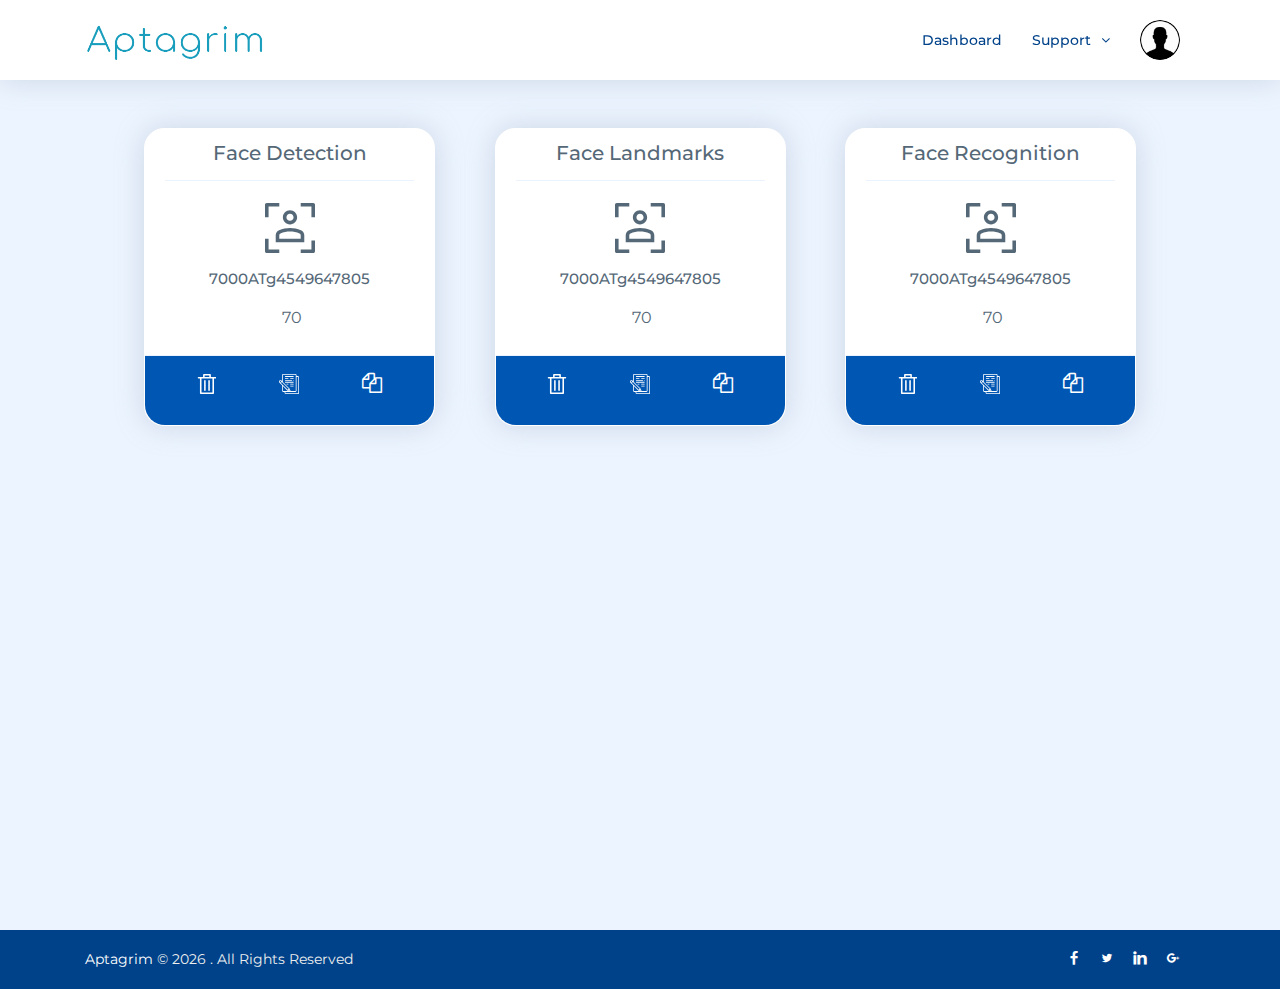
<file: user_index.html>
<!DOCTYPE html>
<html lang="en">
<head>
  <meta charset="utf-8">
  <title>Alaas</title>
  <meta content="width=device-width, initial-scale=1.0" name="viewport">
  <meta content="" name="keywords">
  <meta content="" name="description">

  <!-- Favicons -->
  <link href="static/img/favicon.png" rel="icon">
  <link href="static/img/apple-touch-icon.png" rel="apple-touch-icon">

  <!-- Google Fonts -->
  <link href="https://fonts.googleapis.com/css?family=Montserrat:300,400,500,700" rel="stylesheet">

  <!-- Bootstrap CSS File -->
  <link href="static/lib/bootstrap/css/bootstrap.min.css" rel="stylesheet">

  <!-- Libraries CSS Files -->
  <link href="static/lib/font-awesome/css/font-awesome.min.css" rel="stylesheet">
  <link href="static/lib/animate/animate.min.css" rel="stylesheet">
  <link href="static/lib/ionicons/css/ionicons.min.css" rel="stylesheet">
  <link href="static/lib/owlcarousel/assets/owl.carousel.min.css" rel="stylesheet">
  <link href="static/lib/lightbox/css/lightbox.min.css" rel="stylesheet">
  <link rel="stylesheet" href="static/css/line-icons.css">

  <!-- Main Stylesheet File -->
  <link href="static/css/style.css" rel="stylesheet">


</head>

<body>

  <!--==========================
  Header
  ============================-->
  <header id="header" class="fixed-top">
    <div class="container d-flex justify-content-between">

      <div class="logo">
        <!-- Uncomment below if you prefer to use an image logo -->
        <!-- <h1 class="text-light"><a href="#header"><span>NewBiz</span></a></h1> -->
        <a href="#intro" class="scrollto logo_a"><img src="static/img/logo-normal.png" alt="" class="img-fluid"></a>
      </div>

      <nav class="main-nav float-right d-none d-lg-block">
        <ul>
          <li><a href="index.html#intro">Dashboard</a></li>
          <!-- <li><a href="index.html#services">Documentation</a></li>
          <li><a href="index.html#why-us">Subscription</a></li> -->
          <li class="drop-down">
            <a href="#">Support</a>
              <ul>
                <li class="inner-child">
                    <a href="#" title="">FAQ</a>
                </li>
                <li class="inner-child">
                    <a href="#" title="">Create Tickets</a>
                </li>
                <li class="inner-child">
                    <a href="#" title="">Manage Tickets</a>
                </li>
            </ul>
          </li>
          <li class="drop-down drop-down-right">
              <a href="#" class="avatar_img_con pt-0"><img src="static/img/avatar.png" class="avatar_img" /></a>
                <ul>
                  <li>
                      <a href="view_profile.html" title="">Edit Profile</a>
                  </li>
                  <li >
                      <a href="changepassword.html" title="">Change Password</a>
                  </li>
                  <li >
                      <a href="#" title="">Logout</a>
                  </li>
              </ul>
            </li>
        </ul>
      </nav><!-- .main-nav -->
      
    </div>
  </header><!-- #header -->

     

  <main id="main" class="section-bg margin_top_80">
          <section id="user_dashboard_card" class="h-100 pt-5">
            <div class="container h-100">
              <div class="row h-100 justify-content-center">
                  <div class="col-sm-12 col-md-4">
                      <div class="card card_user mr-lg-0">
                          <div class="card-header">
                            <h4 class="card-title">Face Detection</h4>
                          </div>
                          <div class="card-body">
                            <a href="#" class="d-block">
                                <div class="user_api_icon">                                  
                                    <svg id="Capa_1" enable-background="new 0 0 482.239 482.239" height="50" viewBox="0 0 482.239 482.239" width="50" xmlns="http://www.w3.org/2000/svg"><path d="m241.119 206.674c37.995 0 68.891-30.897 68.891-68.891 0-37.995-30.897-68.891-68.891-68.891-37.995 0-68.891 30.897-68.891 68.891s30.897 68.891 68.891 68.891zm0-103.337c18.989 0 34.446 15.457 34.446 34.446s-15.457 34.446-34.446 34.446-34.446-15.457-34.446-34.446 15.458-34.446 34.446-34.446z"/><path d="m34.446 34.446h103.337v-34.446h-120.56c-9.52 0-17.223 7.703-17.223 17.223v120.56h34.446z"/><path d="m465.016 0h-120.56v34.446h103.337v103.337h34.446v-120.56c0-9.52-7.703-17.223-17.223-17.223z"/><path d="m447.793 447.793h-103.337v34.446h120.56c9.52 0 17.223-7.703 17.223-17.223v-103.337h-34.446z"/><path d="m34.446 344.456h-34.446v120.56c0 9.52 7.703 17.223 17.223 17.223h120.56v-34.446h-103.337z"/><path d="m135.966 262.026c-19.813 8.208-32.629 27.096-32.629 48.153v68.723h275.565v-68.723c0-21.058-12.816-39.946-32.629-48.153-66.84-27.752-143.468-27.752-210.307 0zm208.49 48.153v34.277h-206.674v-34.277c0-7.064 4.457-13.472 11.37-16.331 58.464-24.253 125.471-24.253 183.934 0 6.913 2.859 11.37 9.267 11.37 16.331z"/></svg>
                                </div>
                                <p class="user_api user_api_key">7000ATg4549647805</p>
                                <p class="user_api user_api_hits"> <span class="mr-1">
                                  
                                
                              </span>70</p>
                            </a>
                              
                          </div>
                          <div class="card-footer">
                              <div class="DItemActionDiv">
                                  <ul class="DItemActionDiv_con campaignAction_div">
                                      <li>
                                          <span style="text-align: center;">Delete</span>
                                          <a href="/admin/manage/campaign/14/edit/" target="_blank">
                                            <!-- <i class="fa fa-trash" aria-hidden="true"></i> -->
                                            <svg style="fill: currentcolor;" height="20px" viewBox="-18 0 511 512"  xmlns="http://www.w3.org/2000/svg"><path d="m454.5 76c-6.28125 0-110.601562 0-117 0v-56c0-11.046875-8.953125-20-20-20h-160c-11.046875 0-20 8.953125-20 20v56c-6.398438 0-110.703125 0-117 0-11.046875 0-20 8.953125-20 20s8.953125 20 20 20h37v376c0 11.046875 8.953125 20 20 20h320c11.046875 0 20-8.953125 20-20v-376h37c11.046875 0 20-8.953125 20-20s-8.953125-20-20-20zm-277-36h120v36h-120zm200 432h-280v-356h280zm-173.332031-300v244c0 11.046875-8.953125 20-20 20s-20-8.953125-20-20v-244c0-11.046875 8.953125-20 20-20s20 8.953125 20 20zm106.664062 0v244c0 11.046875-8.953125 20-20 20s-20-8.953125-20-20v-244c0-11.046875 8.953125-20 20-20s20 8.953125 20 20zm0 0"/></svg>
                                          </a>
                                      </li>
                                      <li>
                                          <span style="    width: 125%;text-align: center;">Subscription</span>
                                          <a href="subscription.html" target="_blank">
                                              <svg style="fill: currentcolor;" height="20px" viewBox="0 0 511 512" width="20px" xmlns="http://www.w3.org/2000/svg"><path d="m482.480469 54h-34v-24c0-16.542969-13.457031-30-30-30h-310c-16.542969 0-30 13.457031-30 30v152.53125l-13.128907-13.132812c-7.179687-7.175782-16.71875-11.128907-26.871093-11.128907-10.148438 0-19.691407 3.953125-26.871094 11.128907-14.8125 14.816406-14.8125 38.925781 0 53.742187l66.871094 66.871094v137.988281c0 16.542969 13.457031 30 30 30h34v24c0 16.542969 13.457031 30 30 30h310c16.542969 0 30-13.457031 30-30v-398c0-16.542969-13.457031-30-30-30zm-374-34h310c5.515625 0 10 4.484375 10 10v398c0 5.515625-4.484375 10-10 10h-121.617188l-25.996093-62.03125c-.503907-1.199219-1.234376-2.289062-2.152344-3.207031l-66.589844-66.589844-103.644531-103.640625v-172.53125c0-5.515625 4.488281-10 10-10zm-62.042969 209.679688 25.453125-25.453126 175.609375 175.605469-25.457031 25.457031zm211.742188 167.757812 13.367187 31.898438-31.898437-13.367188zm-232.425782-213.894531c3.398438-3.402344 7.917969-5.273438 12.726563-5.273438 4.808593 0 9.328125 1.871094 12.730469 5.273438l6.539062 6.539062-25.453125 25.457031-6.542969-6.542968c-7.019531-7.015625-7.019531-18.433594 0-25.453125zm72.726563 244.457031v-117.988281l116.492187 116.488281c.917969.917969 2.007813 1.648438 3.207032 2.152344l22.300781 9.347656h-132c-5.511719 0-10-4.484375-10-10zm394 54c0 5.515625-4.484375 10-10 10h-310c-5.511719 0-10-4.484375-10-10v-24h256c16.542969 0 30-13.457031 30-30v-354h34c5.515625 0 10 4.484375 10 10zm0 0"></path><path d="m161.480469 74h204c5.523437 0 10-4.476562 10-10s-4.476563-10-10-10h-204c-5.519531 0-10 4.476562-10 10s4.476562 10 10 10zm0 0"></path><path d="m365.480469 103.007812h-70c-5.519531 0-10 4.476563-10 10 0 5.519532 4.480469 10 10 10h70c5.523437 0 10-4.480468 10-10 0-5.523437-4.476563-10-10-10zm0 0"></path><path d="m365.480469 250.023438h-70c-5.519531 0-10 4.480468-10 10 0 5.523437 4.480469 10 10 10h70c5.523437 0 10-4.476563 10-10 0-5.519532-4.476563-10-10-10zm0 0"></path><path d="m231.480469 250.023438h-29.332031c-5.523438 0-10 4.480468-10 10 0 5.523437 4.476562 10 10 10h29.332031c5.523437 0 10-4.476563 10-10 0-5.519532-4.476563-10-10-10zm0 0"></path><path d="m365.480469 299.460938h-70c-5.519531 0-10 4.476562-10 10 0 5.523437 4.480469 10 10 10h70c5.523437 0 10-4.476563 10-10 0-5.523438-4.476563-10-10-10zm0 0"></path><path d="m161.480469 123.007812h70c5.523437 0 10-4.480468 10-10 0-5.523437-4.476563-10-10-10h-70c-5.519531 0-10 4.476563-10 10 0 5.519532 4.476562 10 10 10zm0 0"></path><path d="m161.480469 172.011719h164c5.523437 0 10-4.476563 10-10 0-5.523438-4.476563-10-10-10h-164c-5.519531 0-10 4.476562-10 10 0 5.523437 4.476562 10 10 10zm0 0"></path><path d="m365.480469 152.011719c-2.628907 0-5.210938 1.066406-7.070313 2.929687-1.859375 1.859375-2.929687 4.4375-2.929687 7.070313 0 2.628906 1.070312 5.207031 2.929687 7.066406 1.859375 1.863281 4.441406 2.933594 7.070313 2.933594 2.628906 0 5.210937-1.070313 7.070312-2.933594 1.859375-1.859375 2.929688-4.4375 2.929688-7.066406 0-2.632813-1.070313-5.210938-2.929688-7.070313-1.859375-1.863281-4.441406-2.929687-7.070312-2.929687zm0 0"></path><path d="m161.480469 221.019531h204c5.523437 0 10-4.476562 10-10 0-5.523437-4.476563-10-10-10h-204c-5.519531 0-10 4.476563-10 10 0 5.523438 4.476562 10 10 10zm0 0"></path></svg>
                                          </a>
                                      </li>
                                      <li>
                                          <span style="    width: 140%;text-align: center;">Documentation</span>
                                          <a href="documentation.html" aria-hidden="true">
                                              <i class="fa fa-files-o" aria-hidden="true"></i>
                                          </a>
                                      </li>
                                      
                                      
                      
                                  </ul>
                              </div>
                          </div>
                      </div>
                  </div>
                  <div class="col-sm-12 col-md-4">
                      <div class="card card_user">
                          <div class="card-header">
                              <h4 class="card-title">Face Landmarks</h4>

                          </div>
                          <div class="card-body">
                            <a href="#" class="d-block">
                                <div class="user_api_icon">                                  
                                    <svg id="Capa_1" enable-background="new 0 0 482.239 482.239" height="50" viewBox="0 0 482.239 482.239" width="50" xmlns="http://www.w3.org/2000/svg"><path d="m241.119 206.674c37.995 0 68.891-30.897 68.891-68.891 0-37.995-30.897-68.891-68.891-68.891-37.995 0-68.891 30.897-68.891 68.891s30.897 68.891 68.891 68.891zm0-103.337c18.989 0 34.446 15.457 34.446 34.446s-15.457 34.446-34.446 34.446-34.446-15.457-34.446-34.446 15.458-34.446 34.446-34.446z"/><path d="m34.446 34.446h103.337v-34.446h-120.56c-9.52 0-17.223 7.703-17.223 17.223v120.56h34.446z"/><path d="m465.016 0h-120.56v34.446h103.337v103.337h34.446v-120.56c0-9.52-7.703-17.223-17.223-17.223z"/><path d="m447.793 447.793h-103.337v34.446h120.56c9.52 0 17.223-7.703 17.223-17.223v-103.337h-34.446z"/><path d="m34.446 344.456h-34.446v120.56c0 9.52 7.703 17.223 17.223 17.223h120.56v-34.446h-103.337z"/><path d="m135.966 262.026c-19.813 8.208-32.629 27.096-32.629 48.153v68.723h275.565v-68.723c0-21.058-12.816-39.946-32.629-48.153-66.84-27.752-143.468-27.752-210.307 0zm208.49 48.153v34.277h-206.674v-34.277c0-7.064 4.457-13.472 11.37-16.331 58.464-24.253 125.471-24.253 183.934 0 6.913 2.859 11.37 9.267 11.37 16.331z"/></svg>
                                </div>
                                <p class="user_api user_api_key">7000ATg4549647805</p>
                                <p class="user_api user_api_hits"> <span class="mr-1">
                                  </span>70</p>
                            </a>
                              
                          </div>
                          <div class="card-footer">
                              <div class="DItemActionDiv">
                                  <ul class="DItemActionDiv_con campaignAction_div">
                                      <li>
                                          <span style="text-align: center;">Delete</span>
                                          <a href="/admin/manage/campaign/14/edit/" target="_blank">
                                            <!-- <i class="fa fa-trash" aria-hidden="true"></i> -->
                                            <svg style="fill: currentcolor;" height="20px" viewBox="-18 0 511 512"  xmlns="http://www.w3.org/2000/svg"><path d="m454.5 76c-6.28125 0-110.601562 0-117 0v-56c0-11.046875-8.953125-20-20-20h-160c-11.046875 0-20 8.953125-20 20v56c-6.398438 0-110.703125 0-117 0-11.046875 0-20 8.953125-20 20s8.953125 20 20 20h37v376c0 11.046875 8.953125 20 20 20h320c11.046875 0 20-8.953125 20-20v-376h37c11.046875 0 20-8.953125 20-20s-8.953125-20-20-20zm-277-36h120v36h-120zm200 432h-280v-356h280zm-173.332031-300v244c0 11.046875-8.953125 20-20 20s-20-8.953125-20-20v-244c0-11.046875 8.953125-20 20-20s20 8.953125 20 20zm106.664062 0v244c0 11.046875-8.953125 20-20 20s-20-8.953125-20-20v-244c0-11.046875 8.953125-20 20-20s20 8.953125 20 20zm0 0"/></svg>
                                          </a>
                                      </li>
                                      <li>
                                          <span style="    width: 125%;text-align: center;">Subscription</span>
                                          <a href="subscription.html" target="_blank">
                                              <svg style="fill: currentcolor;" height="20px" viewBox="0 0 511 512" width="20px" xmlns="http://www.w3.org/2000/svg"><path d="m482.480469 54h-34v-24c0-16.542969-13.457031-30-30-30h-310c-16.542969 0-30 13.457031-30 30v152.53125l-13.128907-13.132812c-7.179687-7.175782-16.71875-11.128907-26.871093-11.128907-10.148438 0-19.691407 3.953125-26.871094 11.128907-14.8125 14.816406-14.8125 38.925781 0 53.742187l66.871094 66.871094v137.988281c0 16.542969 13.457031 30 30 30h34v24c0 16.542969 13.457031 30 30 30h310c16.542969 0 30-13.457031 30-30v-398c0-16.542969-13.457031-30-30-30zm-374-34h310c5.515625 0 10 4.484375 10 10v398c0 5.515625-4.484375 10-10 10h-121.617188l-25.996093-62.03125c-.503907-1.199219-1.234376-2.289062-2.152344-3.207031l-66.589844-66.589844-103.644531-103.640625v-172.53125c0-5.515625 4.488281-10 10-10zm-62.042969 209.679688 25.453125-25.453126 175.609375 175.605469-25.457031 25.457031zm211.742188 167.757812 13.367187 31.898438-31.898437-13.367188zm-232.425782-213.894531c3.398438-3.402344 7.917969-5.273438 12.726563-5.273438 4.808593 0 9.328125 1.871094 12.730469 5.273438l6.539062 6.539062-25.453125 25.457031-6.542969-6.542968c-7.019531-7.015625-7.019531-18.433594 0-25.453125zm72.726563 244.457031v-117.988281l116.492187 116.488281c.917969.917969 2.007813 1.648438 3.207032 2.152344l22.300781 9.347656h-132c-5.511719 0-10-4.484375-10-10zm394 54c0 5.515625-4.484375 10-10 10h-310c-5.511719 0-10-4.484375-10-10v-24h256c16.542969 0 30-13.457031 30-30v-354h34c5.515625 0 10 4.484375 10 10zm0 0"></path><path d="m161.480469 74h204c5.523437 0 10-4.476562 10-10s-4.476563-10-10-10h-204c-5.519531 0-10 4.476562-10 10s4.476562 10 10 10zm0 0"></path><path d="m365.480469 103.007812h-70c-5.519531 0-10 4.476563-10 10 0 5.519532 4.480469 10 10 10h70c5.523437 0 10-4.480468 10-10 0-5.523437-4.476563-10-10-10zm0 0"></path><path d="m365.480469 250.023438h-70c-5.519531 0-10 4.480468-10 10 0 5.523437 4.480469 10 10 10h70c5.523437 0 10-4.476563 10-10 0-5.519532-4.476563-10-10-10zm0 0"></path><path d="m231.480469 250.023438h-29.332031c-5.523438 0-10 4.480468-10 10 0 5.523437 4.476562 10 10 10h29.332031c5.523437 0 10-4.476563 10-10 0-5.519532-4.476563-10-10-10zm0 0"></path><path d="m365.480469 299.460938h-70c-5.519531 0-10 4.476562-10 10 0 5.523437 4.480469 10 10 10h70c5.523437 0 10-4.476563 10-10 0-5.523438-4.476563-10-10-10zm0 0"></path><path d="m161.480469 123.007812h70c5.523437 0 10-4.480468 10-10 0-5.523437-4.476563-10-10-10h-70c-5.519531 0-10 4.476563-10 10 0 5.519532 4.476562 10 10 10zm0 0"></path><path d="m161.480469 172.011719h164c5.523437 0 10-4.476563 10-10 0-5.523438-4.476563-10-10-10h-164c-5.519531 0-10 4.476562-10 10 0 5.523437 4.476562 10 10 10zm0 0"></path><path d="m365.480469 152.011719c-2.628907 0-5.210938 1.066406-7.070313 2.929687-1.859375 1.859375-2.929687 4.4375-2.929687 7.070313 0 2.628906 1.070312 5.207031 2.929687 7.066406 1.859375 1.863281 4.441406 2.933594 7.070313 2.933594 2.628906 0 5.210937-1.070313 7.070312-2.933594 1.859375-1.859375 2.929688-4.4375 2.929688-7.066406 0-2.632813-1.070313-5.210938-2.929688-7.070313-1.859375-1.863281-4.441406-2.929687-7.070312-2.929687zm0 0"></path><path d="m161.480469 221.019531h204c5.523437 0 10-4.476562 10-10 0-5.523437-4.476563-10-10-10h-204c-5.519531 0-10 4.476563-10 10 0 5.523438 4.476562 10 10 10zm0 0"></path></svg>
                                          </a>
                                      </li>
                                      <li>
                                          <span style="    width: 140%;text-align: center;">Documentation</span>
                                          <a href="documentation.html" onclick="funds_summary('/admin/dashboard/campaign/14/funds-summary/')" aria-hidden="true">
                                              <i class="fa fa-files-o" aria-hidden="true"></i>
                                          </a>
                                      </li>                      
                                  </ul>
                              </div>
                          </div>
                      </div>
                  </div>
                  <div class="col-sm-12 col-md-4">
                      <div class="card card_user ml-lg-0">
                          <div class="card-header">
                              <h4 class="card-title">Face Recognition</h4>
                          </div>
                          <div class="card-body">
                            <a href="#" class="d-block">
                                <div class="user_api_icon">                                  
                                    <svg id="Capa_1" enable-background="new 0 0 482.239 482.239" height="50" viewBox="0 0 482.239 482.239" width="50" xmlns="http://www.w3.org/2000/svg"><path d="m241.119 206.674c37.995 0 68.891-30.897 68.891-68.891 0-37.995-30.897-68.891-68.891-68.891-37.995 0-68.891 30.897-68.891 68.891s30.897 68.891 68.891 68.891zm0-103.337c18.989 0 34.446 15.457 34.446 34.446s-15.457 34.446-34.446 34.446-34.446-15.457-34.446-34.446 15.458-34.446 34.446-34.446z"/><path d="m34.446 34.446h103.337v-34.446h-120.56c-9.52 0-17.223 7.703-17.223 17.223v120.56h34.446z"/><path d="m465.016 0h-120.56v34.446h103.337v103.337h34.446v-120.56c0-9.52-7.703-17.223-17.223-17.223z"/><path d="m447.793 447.793h-103.337v34.446h120.56c9.52 0 17.223-7.703 17.223-17.223v-103.337h-34.446z"/><path d="m34.446 344.456h-34.446v120.56c0 9.52 7.703 17.223 17.223 17.223h120.56v-34.446h-103.337z"/><path d="m135.966 262.026c-19.813 8.208-32.629 27.096-32.629 48.153v68.723h275.565v-68.723c0-21.058-12.816-39.946-32.629-48.153-66.84-27.752-143.468-27.752-210.307 0zm208.49 48.153v34.277h-206.674v-34.277c0-7.064 4.457-13.472 11.37-16.331 58.464-24.253 125.471-24.253 183.934 0 6.913 2.859 11.37 9.267 11.37 16.331z"/></svg>
                                </div>
                                <p class="user_api user_api_key">7000ATg4549647805</p>
                                <p class="user_api user_api_hits"> <span class="mr-1"></span>70</p>
                            </a>
                              
                          </div>
                          <div class="card-footer">
                              <div class="DItemActionDiv">
                                  <ul class="DItemActionDiv_con campaignAction_div">
                                      <li>
                                          <span style="text-align: center;">Delete</span>
                                          <a href="/admin/manage/campaign/14/edit/" target="_blank">
                                            <!-- <i class="fa fa-trash" aria-hidden="true"></i> -->
                                            <svg style="fill: currentcolor;" height="20px" viewBox="-18 0 511 512"  xmlns="http://www.w3.org/2000/svg"><path d="m454.5 76c-6.28125 0-110.601562 0-117 0v-56c0-11.046875-8.953125-20-20-20h-160c-11.046875 0-20 8.953125-20 20v56c-6.398438 0-110.703125 0-117 0-11.046875 0-20 8.953125-20 20s8.953125 20 20 20h37v376c0 11.046875 8.953125 20 20 20h320c11.046875 0 20-8.953125 20-20v-376h37c11.046875 0 20-8.953125 20-20s-8.953125-20-20-20zm-277-36h120v36h-120zm200 432h-280v-356h280zm-173.332031-300v244c0 11.046875-8.953125 20-20 20s-20-8.953125-20-20v-244c0-11.046875 8.953125-20 20-20s20 8.953125 20 20zm106.664062 0v244c0 11.046875-8.953125 20-20 20s-20-8.953125-20-20v-244c0-11.046875 8.953125-20 20-20s20 8.953125 20 20zm0 0"/></svg>
                                          </a>
                                      </li>
                                      <li>
                                          <span style="    width: 125%;text-align: center;">Subscription</span>
                                          <a href="subscription.html" target="_blank">
                                              <svg style="fill: currentcolor;" height="20px" viewBox="0 0 511 512" width="20px" xmlns="http://www.w3.org/2000/svg"><path d="m482.480469 54h-34v-24c0-16.542969-13.457031-30-30-30h-310c-16.542969 0-30 13.457031-30 30v152.53125l-13.128907-13.132812c-7.179687-7.175782-16.71875-11.128907-26.871093-11.128907-10.148438 0-19.691407 3.953125-26.871094 11.128907-14.8125 14.816406-14.8125 38.925781 0 53.742187l66.871094 66.871094v137.988281c0 16.542969 13.457031 30 30 30h34v24c0 16.542969 13.457031 30 30 30h310c16.542969 0 30-13.457031 30-30v-398c0-16.542969-13.457031-30-30-30zm-374-34h310c5.515625 0 10 4.484375 10 10v398c0 5.515625-4.484375 10-10 10h-121.617188l-25.996093-62.03125c-.503907-1.199219-1.234376-2.289062-2.152344-3.207031l-66.589844-66.589844-103.644531-103.640625v-172.53125c0-5.515625 4.488281-10 10-10zm-62.042969 209.679688 25.453125-25.453126 175.609375 175.605469-25.457031 25.457031zm211.742188 167.757812 13.367187 31.898438-31.898437-13.367188zm-232.425782-213.894531c3.398438-3.402344 7.917969-5.273438 12.726563-5.273438 4.808593 0 9.328125 1.871094 12.730469 5.273438l6.539062 6.539062-25.453125 25.457031-6.542969-6.542968c-7.019531-7.015625-7.019531-18.433594 0-25.453125zm72.726563 244.457031v-117.988281l116.492187 116.488281c.917969.917969 2.007813 1.648438 3.207032 2.152344l22.300781 9.347656h-132c-5.511719 0-10-4.484375-10-10zm394 54c0 5.515625-4.484375 10-10 10h-310c-5.511719 0-10-4.484375-10-10v-24h256c16.542969 0 30-13.457031 30-30v-354h34c5.515625 0 10 4.484375 10 10zm0 0"></path><path d="m161.480469 74h204c5.523437 0 10-4.476562 10-10s-4.476563-10-10-10h-204c-5.519531 0-10 4.476562-10 10s4.476562 10 10 10zm0 0"></path><path d="m365.480469 103.007812h-70c-5.519531 0-10 4.476563-10 10 0 5.519532 4.480469 10 10 10h70c5.523437 0 10-4.480468 10-10 0-5.523437-4.476563-10-10-10zm0 0"></path><path d="m365.480469 250.023438h-70c-5.519531 0-10 4.480468-10 10 0 5.523437 4.480469 10 10 10h70c5.523437 0 10-4.476563 10-10 0-5.519532-4.476563-10-10-10zm0 0"></path><path d="m231.480469 250.023438h-29.332031c-5.523438 0-10 4.480468-10 10 0 5.523437 4.476562 10 10 10h29.332031c5.523437 0 10-4.476563 10-10 0-5.519532-4.476563-10-10-10zm0 0"></path><path d="m365.480469 299.460938h-70c-5.519531 0-10 4.476562-10 10 0 5.523437 4.480469 10 10 10h70c5.523437 0 10-4.476563 10-10 0-5.523438-4.476563-10-10-10zm0 0"></path><path d="m161.480469 123.007812h70c5.523437 0 10-4.480468 10-10 0-5.523437-4.476563-10-10-10h-70c-5.519531 0-10 4.476563-10 10 0 5.519532 4.476562 10 10 10zm0 0"></path><path d="m161.480469 172.011719h164c5.523437 0 10-4.476563 10-10 0-5.523438-4.476563-10-10-10h-164c-5.519531 0-10 4.476562-10 10 0 5.523437 4.476562 10 10 10zm0 0"></path><path d="m365.480469 152.011719c-2.628907 0-5.210938 1.066406-7.070313 2.929687-1.859375 1.859375-2.929687 4.4375-2.929687 7.070313 0 2.628906 1.070312 5.207031 2.929687 7.066406 1.859375 1.863281 4.441406 2.933594 7.070313 2.933594 2.628906 0 5.210937-1.070313 7.070312-2.933594 1.859375-1.859375 2.929688-4.4375 2.929688-7.066406 0-2.632813-1.070313-5.210938-2.929688-7.070313-1.859375-1.863281-4.441406-2.929687-7.070312-2.929687zm0 0"></path><path d="m161.480469 221.019531h204c5.523437 0 10-4.476562 10-10 0-5.523437-4.476563-10-10-10h-204c-5.519531 0-10 4.476563-10 10 0 5.523438 4.476562 10 10 10zm0 0"></path></svg>
                                          </a>
                                      </li>
                                      <li>
                                          <span style="    width: 140%;text-align: center;">Documentation</span>
                                          <a href="documentation.html" onclick="funds_summary('/admin/dashboard/campaign/14/funds-summary/')" aria-hidden="true">
                                              <i class="fa fa-files-o" aria-hidden="true"></i>
                                          </a>
                                      </li>                      
                                  </ul>
                              </div>
                          </div>
                      </div>
                  </div>
              </div>
            </div>
          </section>
  </main>

  <!--==========================
    Footer
  ============================-->
  <footer id="footer">

      <div class="container">
        <div class="d-flex align-items-center justify-content-between">
            <div class="copyright">
                <a href="https://www.aptagrim.com/"  style="color: #fff">Aptagrim</a> &copy; <script type="text/javascript">
                  document.write(new Date().getFullYear());
                </script> . All Rights Reserved
              </div>
  
              <div>
                  <ul class="footer-social">
                      <li><a class="facebook" href="#"><i class="lni-facebook-filled"></i></a></li>
                      <li><a class="twitter" href="#"><i class="lni-twitter-filled"></i></a></li>
                      <li><a class="linkedin" href="#"><i class="lni-linkedin-fill"></i></a></li>
                      <li><a class="google-plus" href="#"><i class="lni-google-plus"></i></a></li>
                    </ul>
              </div>
  
        </div>
        
      </div>
    </footer><!-- #footer -->

  <a href="#" class="back-to-top"><i class="fa fa-chevron-up"></i></a>
  <!-- Uncomment below i you want to use a preloader -->
  <!-- <div id="preloader"></div> -->

  <!-- JavaScript Libraries -->
  <script src="static/lib/jquery/jquery.min.js"></script>
  <script src="static/lib/jquery/jquery-migrate.min.js"></script>
  <script src="static/lib/bootstrap/js/bootstrap.bundle.min.js"></script>
  <script src="static/lib/easing/easing.min.js"></script>
  <script src="static/lib/mobile-nav/mobile-nav.js"></script>
  <script src="static/lib/wow/wow.min.js"></script>
  <script src="static/lib/waypoints/waypoints.min.js"></script>
  <script src="static/lib/counterup/counterup.min.js"></script>
  <script src="static/lib/owlcarousel/owl.carousel.min.js"></script>
  <script src="static/lib/isotope/isotope.pkgd.min.js"></script>
  <script src="static/lib/lightbox/js/lightbox.min.js"></script>
  <!-- Contact Form JavaScript File -->
  <script src="static/contactform/contactform.js"></script>

  <!-- Template Main Javascript File -->
  <script src="static/js/main.js"></script>
 
<script>
  $('input[type="checkbox"]'). click(function(){
    if($(this). prop("checked") == true){
      $(this).parent().parent().parent().find(".delete_icon").show();
      $(this).parent().parent().parent().parent().parent().css('border-color','#007bff');
    }
    else if($(this). prop("checked") == false){  
      $(this).parent().parent().parent().find(".delete_icon").hide();
      $(this).parent().parent().parent().parent().parent().css('border-color','#fff');
    }
  });
</script>

</body>
</html>
</file>
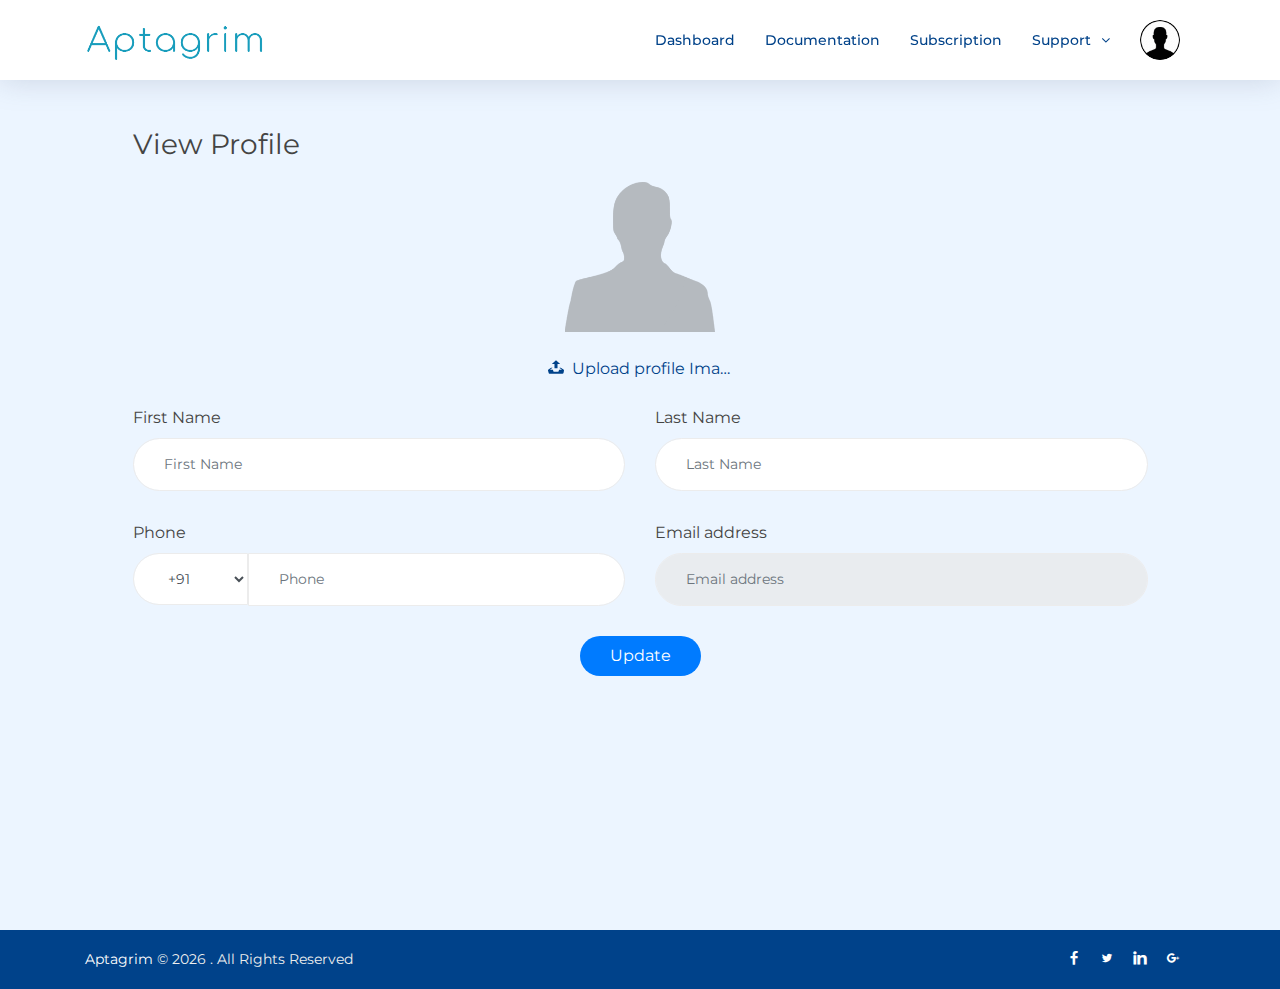
<file: view_profile.html>
<!DOCTYPE html>
<html lang="en">
<head>
  <meta charset="utf-8">
  <title>Alaas</title>
  <meta content="width=device-width, initial-scale=1.0" name="viewport">
  <meta content="" name="keywords">
  <meta content="" name="description">

  <!-- Favicons -->
  <link href="static/img/favicon.png" rel="icon">
  <link href="static/img/apple-touch-icon.png" rel="apple-touch-icon">

  <!-- Google Fonts -->
  <link href="https://fonts.googleapis.com/css?family=Montserrat:300,400,500,700" rel="stylesheet">

  <!-- Bootstrap CSS File -->
  <link href="static/lib/bootstrap/css/bootstrap.min.css" rel="stylesheet">

  <!-- Libraries CSS Files -->
  <link href="static/lib/font-awesome/css/font-awesome.min.css" rel="stylesheet">
  <link href="static/lib/animate/animate.min.css" rel="stylesheet">
  <link href="static/lib/ionicons/css/ionicons.min.css" rel="stylesheet">
  <link href="static/lib/owlcarousel/assets/owl.carousel.min.css" rel="stylesheet">
  <link href="static/lib/lightbox/css/lightbox.min.css" rel="stylesheet">
  <link rel="stylesheet" href="static/css/line-icons.css">
  <link rel="stylesheet" type="text/css" href="https://cdn.datatables.net/1.10.19/css/jquery.dataTables.css">
  <link rel="stylesheet" type="text/css" href="static/css/component.css" />
  <!-- Main Stylesheet File -->
  <link href="static/css/style.css" rel="stylesheet">


</head>

<body>

  <!--==========================
  Header
  ============================-->
  <header id="header" class="fixed-top">
    <div class="container d-flex justify-content-between">

      <div class="logo">
        <!-- Uncomment below if you prefer to use an image logo -->
        <!-- <h1 class="text-light"><a href="#header"><span>NewBiz</span></a></h1> -->
        <a href="#intro" class="scrollto logo_a"><img src="static/img/logo-normal.png" alt="" class="img-fluid"></a>
      </div>

      <nav class="main-nav float-right d-none d-lg-block">
        <ul>
          <li><a href="index.html#intro">Dashboard</a></li>
          <li><a href="documentation.html">Documentation</a></li>
          <li><a href="subscription.html">Subscription</a></li>
          <li class="drop-down">
            <a href="#">Support</a>
              <ul>
                <li class="inner-child">
                    <a href="#" title="">FAQ</a>
                </li>
                <li class="inner-child">
                    <a href="#" title="">Create Tickets</a>
                </li>
                <li class="inner-child">
                    <a href="#" title="">Manage Tickets</a>
                </li>
            </ul>
          </li>
          <li class="drop-down drop-down-right">
              <a href="#" class="avatar_img_con pt-0"><img src="static/img/avatar.png" class="avatar_img" /></a>
                <ul>
                  <li>
                      <a href="view_profile.html" title="">Edit Profile</a>
                  </li>
                  <li >
                      <a href="changepassword.html" title="">Change Password</a>
                  </li>
                  <li >
                      <a href="#" title="">Logout</a>
                  </li>
              </ul>
            </li>
        </ul>
      </nav><!-- .main-nav -->
      
    </div>
  </header><!-- #header -->

     

  <main id="main" class="section-bg margin_top_80">
          <section id="user_dashboard_card" class="h-100 pb-5 pt-5">
            <div class="container h-100">
              <div class="row h-100 justify-content-center">
                  <div class="col-sm-12 col-md-12 col-lg-11">
                    <h3>View Profile</h3>
                    
                    <form class="row">
                      <div class="col-sm-12 col-md-12">
                          <div class="upload-img-bar">
                              <span><img id="blah" src="static/img/Profile-blank-male.png" alt=""></span>
                              <div class="">
                                <span class="js">
                                  <span class="box">
                                    <input type="file" name="company_logo" required="" onchange="uploadphoto(this);" id="id_Resume" class="inputfile inputfile-1" data-multiple-caption="{count} files selected">
                                    <label for="id_Resume"><svg xmlns="http://www.w3.org/2000/svg" width="20" height="17" viewBox="0 0 20 17"><path d="M10 0l-5.2 4.9h3.3v5.1h3.8v-5.1h3.3l-5.2-4.9zm9.3 11.5l-3.2-2.1h-2l3.4 2.6h-3.5c-.1 0-.2.1-.2.1l-.8 2.3h-6l-.8-2.2c-.1-.1-.1-.2-.2-.2h-3.6l3.4-2.6h-2l-3.2 2.1c-.4.3-.7 1-.6 1.5l.6 3.1c.1.5.7.9 1.2.9h16.3c.6 0 1.1-.4 1.3-.9l.6-3.1c.1-.5-.2-1.2-.7-1.5z"></path></svg> <span>Upload profile Image</span></label>
                                  </span>
                                </span>
                              </div>
                              <span class="error" id="img_error"></span>
                              <span class="error">
                                <!-- Backend Error -->
                              </span>
                            </div>
                      </div>
                        <div class="col-md-6">
                          <label for="firstname">First Name</label>
                          <input type="text" class="form-control input_felid" id="firstname" placeholder="First Name" required="required">
                        </div>
                        <div class="col-md-6">
                          <label for="lastname">Last Name</label>
                          <input type="text" class="form-control input_felid" id="lastname" placeholder="Last Name" required="required">
                        </div>
                        <div class="col-md-6">
                          <label for="phone">Phone </label>
                          <div class="row">
                            <div class="col-md-3" style="padding-right: 0">
                              <select id="phone" class="form-control input_felid" style="border-radius: 30px 0 0 30px;">
                                <option>+91</option>
                              </select>
                            </div>
                            <div class="col-md-9" style="padding-left: 0">
                              <input type="text" style="border-radius: 0 30px 30px 0;" class="form-control input_felid" id="phoneno" placeholder="Phone" required="required">
                            </div>
                          </div>
                        </div>
                        <div class="col-md-6">
                          <label for="emailaddress">Email address</label>
                          <input type="text" readonly="" class="form-control input_felid" id="emailaddress" placeholder="Email address" required="required">
                        </div>
                        <div class="col-md-12 text-center mb-4">
                          <button type="submit" name="" value="" class="btn-content">Update</button>
                        </div>
                    </form>
                  </div>
              </div>
            </div>
          </section>
  </main>

  <!--==========================
    Footer
  ============================-->
  <footer id="footer">

      <div class="container">
        <div class="d-flex align-items-center justify-content-between">
            <div class="copyright">
                <a href="https://www.aptagrim.com/"  style="color: #fff">Aptagrim</a> &copy; <script type="text/javascript">
                  document.write(new Date().getFullYear());
                </script> . All Rights Reserved
              </div>
  
              <div>
                  <ul class="footer-social">
                      <li><a class="facebook" href="#"><i class="lni-facebook-filled"></i></a></li>
                      <li><a class="twitter" href="#"><i class="lni-twitter-filled"></i></a></li>
                      <li><a class="linkedin" href="#"><i class="lni-linkedin-fill"></i></a></li>
                      <li><a class="google-plus" href="#"><i class="lni-google-plus"></i></a></li>
                    </ul>
              </div>
  
        </div>
        
      </div>
    </footer><!-- #footer -->

    <div class="modal fade" id="renew-subscription" role="dialog">
      <div class="modal-dialog modal-lg" style="max-width: 95%;">
        <div class="modal-content">
          <div class="modal-body" style="background: #f6fbfd">
            <button type="button" class="close" data-dismiss="modal">&times;</button>
            <section id="why-us" class="">
                <div class="container">
                  <header class="section-header">
                    <h3>Choose a Plan</h3>
                    <p>Laudem latine persequeris id sed, ex fabulas delectus quo. No vel partiendo abhorreant vituperatoribus.</p>
                  </header>
          
                  <div class="row row-eq-height justify-content-center">
          
                    <div class="col-lg-3 mb-4">
                      <div class="card ">
                          <i class="fa fa-diamond"></i>
                        <div class="card-body">
                          <h5 class="card-title">Corporis dolorem</h5>
                          <p class="card-text">Deleniti optio et nisi dolorem debitis. Aliquam nobis est temporibus sunt ab inventore officiis aut voluptatibus.</p>
                          <a href="#" class="readmore">Read more </a>
                        </div>
                      </div>
                    </div>
          
                    <div class="col-lg-3 mb-4">
                      <div class="card ">
                          <i class="fa fa-language"></i>
                        <div class="card-body">
                          <h5 class="card-title">Voluptates dolores</h5>
                          <p class="card-text">Voluptates nihil et quis omnis et eaque omnis sint aut. Ducimus dolorum aspernatur.</p>
                          <a href="#" class="readmore">Read more </a>
                        </div>
                      </div>
                    </div>
          
                    <div class="col-lg-3 mb-4">
                      <div class="card ">
                          <i class="fa fa-object-group"></i>
                        <div class="card-body">
                          <h5 class="card-title">Eum ut aspernatur</h5>
                          <p class="card-text">Autem quod nesciunt eos ea aut amet laboriosam ab. Eos quis porro in non nemo ex. </p>
                          <a href="#" class="readmore">Read more </a>
                        </div>
                      </div>
                    </div>
          
                    <div class="col-lg-3 mb-4">
                      <div class="card ">
                          <i class="fa fa-language"></i>
                        <div class="card-body">
                          <h5 class="card-title">Voluptates dolores</h5>
                          <p class="card-text">Voluptates nihil et quis omnis et eaque omnis sint aut. Ducimus dolorum aspernatur.</p>
                          <a href="#" class="readmore">Read more </a>
                        </div>
                      </div>
                    </div>
          
                  </div>
          
                </div>
              </section>
          </div>
        </div>
      </div>
    </div>


  <a href="#" class="back-to-top"><i class="fa fa-chevron-up"></i></a>
  <!-- Uncomment below i you want to use a preloader -->
  <!-- <div id="preloader"></div> -->

  <!-- JavaScript Libraries -->
  <script src="static/lib/jquery/jquery.min.js"></script>
  <script src="static/lib/jquery/jquery-migrate.min.js"></script>
  <script src="static/lib/bootstrap/js/bootstrap.bundle.min.js"></script>
  <script src="static/lib/easing/easing.min.js"></script>
  <script src="static/lib/mobile-nav/mobile-nav.js"></script>
  <script src="static/lib/wow/wow.min.js"></script>
  <script src="static/lib/waypoints/waypoints.min.js"></script>
  <script src="static/lib/counterup/counterup.min.js"></script>
  <script src="static/lib/owlcarousel/owl.carousel.min.js"></script>
  <script src="static/lib/isotope/isotope.pkgd.min.js"></script>
  <script src="static/lib/lightbox/js/lightbox.min.js"></script>
  <script type="text/javascript" charset="utf8" src="https://cdn.datatables.net/1.10.19/js/jquery.dataTables.js"></script>
  <script src="static/js/custom-file-input.js" type="text/javascript"></script>
  <!-- Contact Form JavaScript File -->
  <script src="static/contactform/contactform.js"></script>

  <!-- Template Main Javascript File -->
  <script src="static/js/main.js"></script>
  
  <script type="text/javascript">
    function toggleIcon(e) {
        $(e.target)
            .prev('.panel-heading')
            .find(".more-less")
            .toggleClass('fa-plus fa-minus');
    }
    $('.panel-group').on('hidden.bs.collapse', toggleIcon);
    $('.panel-group').on('shown.bs.collapse', toggleIcon);
</script>
<script>
  $('input[type="checkbox"]'). click(function(){
    if($(this). prop("checked") == true){
      $(this).parent().parent().parent().find(".delete_icon").show();
      $(this).parent().parent().parent().parent().parent().css('border-color','#007bff');
    }
    else if($(this). prop("checked") == false){  
      $(this).parent().parent().parent().find(".delete_icon").hide();
      $(this).parent().parent().parent().parent().parent().css('border-color','#fff');
    }
  });
</script>

  

<script>
  
  

  $(document).ready(function() {
    $('#your_subscription_home_table').DataTable({
      "searching": false,
      "bLengthChange": false,
      "bInfo": false, 
      "ordering": false,
      "pageLength": 5
    });
    //  $("#your_subscription_home_pagination").append($(".dataTables_paginate"))

    

    $('#your_subscription_profile_table').DataTable({
      "searching": false,
      "bLengthChange": false,
      "bInfo": false,
      "ordering": false,
      "pageLength": 5
    });
    // $("#your_subscription_profile_pagination").append($(".dataTables_paginate"))
} );
</script>

<script>
  
    var _validFileExtensions_img = [".png", ".jpg", "jpeg"];
  
      function uploadphoto(oInputimg) {
  
          if (oInputimg.type == "file") {
  
  
  
              var sFileName = oInputimg.value;
  
  
  
              if (sFileName.length > 0) {
                  var blnValid = false;
                  for (var j = 0; j < _validFileExtensions_img.length; j++) {
                      var sCurExtension = _validFileExtensions_img[j];
                      if (sFileName.substr(sFileName.length - sCurExtension.length, sCurExtension.length).toLowerCase() == sCurExtension.toLowerCase()) {
                          blnValid = true;
                          break;
                      }
                  }
  
                  if (!blnValid) {
                      document.getElementById('blah').src = 'http://placehold.it/160x138'
                      $('#img_error').text(" Please upload a file with .png/.jpg/.jpeg ");
                      oInputimg.value = "";
                      return false;
                  }
                  $('#img_error').text(" ");
                  if (blnValid) {
                      if (oInputimg.files && oInputimg.files[0]) {
                          var reader = new FileReader();
  
                          reader.onload = function (e) {
                              $('#blah')
                                  .attr('src', e.target.result)
                                  .width(156)
                                  .height(134);
                          };
  
                          reader.readAsDataURL(oInputimg.files[0]);
                      }
                  }
  
              }
          }
          return true;
      }
  </script>

</body>
</html>
</file>
<file: static/css/component.css>
.js .inputfile {
    width: 1px;
    opacity: 0;
    overflow: hidden;
    position: absolute;
    z-index: -1;
}

.inputfile + label {
    max-width: 185px;
    font-size: 16px;
    text-overflow: ellipsis;
    white-space: nowrap;
    cursor: pointer;
    overflow: hidden;
    border-radius: 10px;
    margin: 25px auto;
    display: block;
}

.no-js .inputfile + label {
    display: none;
}

.inputfile:focus + label,
.inputfile.has-focus + label {
    outline: 0;
}

.inputfile + label * {
    /* pointer-events: none; */
    /* in case of FastClick lib use */
}

.inputfile + label svg {
    width: 1em;
    height: 1em;
    vertical-align: middle;
    fill: currentColor;
    margin-top: -4px;
    /* 4px */
    margin-right: 0.25em;
    /* 4px */
}


/* style 1 */

.inputfile-1 + label {
    color: #00428a;
   /* background-color: #00428a;*/
}

.inputfile-1:focus + label,
.inputfile-1.has-focus + label,
.inputfile-1 + label:hover {
    /*background-color: #00428a;*/
}


 .register-upload .inputfile-1 + label {
    color: #fff;
    background-color: #102229;
    padding: 9px 17px !important;
    font-size: 12px !important;
    min-width: 162px;
    font-weight: 600 !important;
    text-align: center;
}
.register-upload .inputfile + label {
    max-width: 170px;
    font-size: 16px;
    text-overflow: ellipsis;
    white-space: nowrap;
    cursor: pointer;
    overflow: hidden;
    border-radius: 10px;
    margin-left: 7px;
}

.register-upload .inputfile + label svg{
    margin-top: -4px;
}
</file>
<file: static/css/line-icons.css>
@font-face {
  font-family: 'LineIcons';
  src:  url('../fonts/LineIcons.eot?ibaccn');
  src:  url('../fonts/LineIcons.eot?ibaccn#iefix') format('embedded-opentype'),
    url('../fonts/LineIcons.ttf?ibaccn') format('truetype'),
    url('../fonts/LineIcons.woff?ibaccn') format('woff'),
    url('../fonts/LineIcons.svg?ibaccn#LineIcons') format('svg');
  font-weight: normal;
  font-style: normal;
}

[class^="lni-"], [class*=" lni-"] {
  /* use !important to prevent issues with browser extensions that change fonts */
  font-family: 'LineIcons' !important;
  speak: none;
  font-style: normal;
  font-weight: normal;
  font-variant: normal;
  text-transform: none;
  line-height: 1;

  /* Better Font Rendering =========== */
  -webkit-font-smoothing: antialiased;
  -moz-osx-font-smoothing: grayscale;
}

.lni-add-files:before {
  content: "\e900";
}
.lni-agenda:before {
  content: "\e901";
}
.lni-alarm-clock:before {
  content: "\e902";
}
.lni-alarm:before {
  content: "\e903";
}
.lni-amazon:before {
  content: "\e904";
}
.lni-amex:before {
  content: "\e905";
}
.lni-anchor:before {
  content: "\e906";
}
.lni-android:before {
  content: "\e907";
}
.lni-angle-double-down:before {
  content: "\e908";
}
.lni-angle-double-left:before {
  content: "\e909";
}
.lni-angle-double-right:before {
  content: "\e90a";
}
.lni-angle-double-up:before {
  content: "\e90b";
}
.lni-apartment:before {
  content: "\e90c";
}
.lni-apple:before {
  content: "\e90d";
}
.lni-archive:before {
  content: "\e90e";
}
.lni-arrow-down-circle:before {
  content: "\e90f";
}
.lni-arrow-down:before {
  content: "\e910";
}
.lni-arrow-left-circle:before {
  content: "\e911";
}
.lni-arrow-left:before {
  content: "\e912";
}
.lni-arrow-right-circle:before {
  content: "\e913";
}
.lni-arrow-right:before {
  content: "\e914";
}
.lni-arrow-top-left:before {
  content: "\e915";
}
.lni-arrow-top-right:before {
  content: "\e916";
}
.lni-arrow-up-circle:before {
  content: "\e917";
}
.lni-arrow-up:before {
  content: "\e918";
}
.lni-arrows-horizontal:before {
  content: "\e919";
}
.lni-arrows-vertical:before {
  content: "\e91a";
}
.lni-ban:before {
  content: "\e91b";
}
.lni-bar-chart:before {
  content: "\e91c";
}
.lni-basketball:before {
  content: "\e91d";
}
.lni-behance:before {
  content: "\e91e";
}
.lni-bi-cycle:before {
  content: "\e91f";
}
.lni-bitbucket:before {
  content: "\e920";
}
.lni-bitcoin:before {
  content: "\e921";
}
.lni-blackboard:before {
  content: "\e922";
}
.lni-bluetooth:before {
  content: "\e923";
}
.lni-bold:before {
  content: "\e924";
}
.lni-bolt-alt:before {
  content: "\e925";
}
.lni-bolt:before {
  content: "\e926";
}
.lni-book:before {
  content: "\e927";
}
.lni-bookmark-alt:before {
  content: "\e928";
}
.lni-bookmark:before {
  content: "\e929";
}
.lni-briefcase:before {
  content: "\e92a";
}
.lni-brush-alt:before {
  content: "\e92b";
}
.lni-brush:before {
  content: "\e92c";
}
.lni-bubble:before {
  content: "\e92d";
}
.lni-bug:before {
  content: "\e92e";
}
.lni-bulb:before {
  content: "\e92f";
}
.lni-bullhorn:before {
  content: "\e930";
}
.lni-bus:before {
  content: "\e931";
}
.lni-calendar:before {
  content: "\e932";
}
.lni-camera:before {
  content: "\e933";
}
.lni-car:before {
  content: "\e934";
}
.lni-cart-full:before {
  content: "\e935";
}
.lni-cart:before {
  content: "\e936";
}
.lni-check-box:before {
  content: "\e937";
}
.lni-check-mark-circle:before {
  content: "\e938";
}
.lni-chevron-down-circle:before {
  content: "\e939";
}
.lni-chevron-down:before {
  content: "\e93a";
}
.lni-chevron-left-circle:before {
  content: "\e93b";
}
.lni-chevron-left:before {
  content: "\e93c";
}
.lni-chevron-right-circle:before {
  content: "\e93d";
}
.lni-chevron-right:before {
  content: "\e93e";
}
.lni-chevron-up-circle:before {
  content: "\e93f";
}
.lni-chevron-up:before {
  content: "\e940";
}
.lni-chrome:before {
  content: "\e941";
}
.lni-circle-minus:before {
  content: "\e942";
}
.lni-clipboard:before {
  content: "\e943";
}
.lni-close:before {
  content: "\e944";
}
.lni-cloud-check:before {
  content: "\e945";
}
.lni-cloud-download:before {
  content: "\e946";
}
.lni-cloud-sync:before {
  content: "\e947";
}
.lni-cloud-upload:before {
  content: "\e948";
}
.lni-cloud:before {
  content: "\e949";
}
.lni-code:before {
  content: "\e94a";
}
.lni-coffee-cup:before {
  content: "\e94b";
}
.lni-cog:before {
  content: "\e94c";
}
.lni-color-pallet:before {
  content: "\e94d";
}
.lni-comment-reply-alt:before {
  content: "\e94e";
}
.lni-comments-alt:before {
  content: "\e94f";
}
.lni-comments:before {
  content: "\e950";
}
.lni-construction:before {
  content: "\e951";
}
.lni-control-panel:before {
  content: "\e952";
}
.lni-crop:before {
  content: "\e953";
}
.lni-cross-circle:before {
  content: "\e954";
}
.lni-crown:before {
  content: "\e955";
}
.lni-css3:before {
  content: "\e956";
}
.lni-cup:before {
  content: "\e957";
}
.lni-cut:before {
  content: "\e958";
}
.lni-dashboard:before {
  content: "\e959";
}
.lni-database:before {
  content: "\e95a";
}
.lni-dinner:before {
  content: "\e95b";
}
.lni-direction-alt:before {
  content: "\e95c";
}
.lni-direction-ltr:before {
  content: "\e95d";
}
.lni-direction-rtl:before {
  content: "\e95e";
}
.lni-direction:before {
  content: "\e95f";
}
.lni-display:before {
  content: "\e960";
}
.lni-download:before {
  content: "\e961";
}
.lni-drop:before {
  content: "\e962";
}
.lni-dropbox:before {
  content: "\e963";
}
.lni-drupal:before {
  content: "\e964";
}
.lni-emoji-neutral:before {
  content: "\e965";
}
.lni-emoji-sad:before {
  content: "\e966";
}
.lni-emoji-smile:before {
  content: "\e967";
}
.lni-empty-file:before {
  content: "\e968";
}
.lni-enter:before {
  content: "\e969";
}
.lni-envelope:before {
  content: "\e96a";
}
.lni-eraser:before {
  content: "\e96b";
}
.lni-exit-down:before {
  content: "\e96c";
}
.lni-exit-up:before {
  content: "\e96d";
}
.lni-exit:before {
  content: "\e96e";
}
.lni-eye:before {
  content: "\e96f";
}
.lni-facebook-filled:before {
  content: "\e970";
}
.lni-facebook:before {
  content: "\e971";
}
.lni-files:before {
  content: "\e972";
}
.lni-film-play:before {
  content: "\e973";
}
.lni-firefox:before {
  content: "\e974";
}
.lni-flag-alt:before {
  content: "\e975";
}
.lni-flag-cubic:before {
  content: "\e976";
}
.lni-flag:before {
  content: "\e977";
}
.lni-folder:before {
  content: "\e978";
}
.lni-frame-contract:before {
  content: "\e979";
}
.lni-frame-expand:before {
  content: "\e97a";
}
.lni-full-screen:before {
  content: "\e97b";
}
.lni-funnel:before {
  content: "\e97c";
}
.lni-gallery:before {
  content: "\e97d";
}
.lni-game:before {
  content: "\e97e";
}
.lni-gift:before {
  content: "\e97f";
}
.lni-git:before {
  content: "\e980";
}
.lni-github:before {
  content: "\e981";
}
.lni-google-plus:before {
  content: "\e982";
}
.lni-graduation:before {
  content: "\e983";
}
.lni-grid-alt:before {
  content: "\e984";
}
.lni-grid:before {
  content: "\e985";
}
.lni-hammer:before {
  content: "\e986";
}
.lni-hand:before {
  content: "\e987";
}
.lni-harddrive:before {
  content: "\e988";
}
.lni-headphone-alt:before {
  content: "\e989";
}
.lni-headphone:before {
  content: "\e98a";
}
.lni-heart-filled:before {
  content: "\e98b";
}
.lni-heart-pulse:before {
  content: "\e98c";
}
.lni-heart:before {
  content: "\e98d";
}
.lni-help:before {
  content: "\e98e";
}
.lni-highlight-alt:before {
  content: "\e98f";
}
.lni-highlight:before {
  content: "\e990";
}
.lni-hmage:before {
  content: "\e991";
}
.lni-hobile:before {
  content: "\e992";
}
.lni-home:before {
  content: "\e993";
}
.lni-hourglass:before {
  content: "\e994";
}
.lni-html5:before {
  content: "\e995";
}
.lni-inbox:before {
  content: "\e996";
}
.lni-indent-decrease:before {
  content: "\e997";
}
.lni-indent-increase:before {
  content: "\e998";
}
.lni-Infinite:before {
  content: "\e999";
}
.lni-information:before {
  content: "\e99a";
}
.lni-instagram-filled:before {
  content: "\e99b";
}
.lni-instagram:before {
  content: "\e99c";
}
.lni-italic:before {
  content: "\e99d";
}
.lni-joomla:before {
  content: "\e99e";
}
.lni-key:before {
  content: "\e99f";
}
.lni-keyboard:before {
  content: "\e9a0";
}
.lni-laptop-phone:before {
  content: "\e9a1";
}
.lni-laptop:before {
  content: "\e9a2";
}
.lni-layers:before {
  content: "\e9a3";
}
.lni-layout:before {
  content: "\e9a4";
}
.lni-leaf:before {
  content: "\e9a5";
}
.lni-licencse:before {
  content: "\e9a6";
}
.lni-line-dashed:before {
  content: "\e9a7";
}
.lni-line-dotted:before {
  content: "\e9a8";
}
.lni-line-double:before {
  content: "\e9a9";
}
.lni-line-spacing:before {
  content: "\e9aa";
}
.lni-link:before {
  content: "\e9ab";
}
.lni-linkedin-fill:before {
  content: "\e9ac";
}
.lni-linkedin:before {
  content: "\e9ad";
}
.lni-list:before {
  content: "\e9ae";
}
.lni-lock:before {
  content: "\e9af";
}
.lni-magnet:before {
  content: "\e9b0";
}
.lni-magnifier:before {
  content: "\e9b1";
}
.lni-map-marker:before {
  content: "\e9b2";
}
.lni-map:before {
  content: "\e9b3";
}
.lni-mastercard:before {
  content: "\e9b4";
}
.lni-medall-alt:before {
  content: "\e9b5";
}
.lni-medall:before {
  content: "\e9b6";
}
.lni-medium:before {
  content: "\e9b7";
}
.lni-menu-circle:before {
  content: "\e9b8";
}
.lni-menu:before {
  content: "\e9b9";
}
.lni-mic:before {
  content: "\e9ba";
}
.lni-microphone:before {
  content: "\e9bb";
}
.lni-minus:before {
  content: "\e9bc";
}
.lni-mobile:before {
  content: "\e9bd";
}
.lni-more-alt:before {
  content: "\e9be";
}
.lni-more:before {
  content: "\e9bf";
}
.lni-mouse:before {
  content: "\e9c0";
}
.lni-move:before {
  content: "\e9c1";
}
.lni-music:before {
  content: "\e9c2";
}
.lni-notepad:before {
  content: "\e9c3";
}
.lni-package:before {
  content: "\e9c4";
}
.lni-page-break:before {
  content: "\e9c5";
}
.lni-paint-bucket:before {
  content: "\e9c6";
}
.lni-paint-roller:before {
  content: "\e9c7";
}
.lni-paperclip:before {
  content: "\e9c8";
}
.lni-paypal:before {
  content: "\e9c9";
}
.lni-pencil-alt:before {
  content: "\e9ca";
}
.lni-pencil:before {
  content: "\e9cb";
}
.lni-phone-handset:before {
  content: "\e9cc";
}
.lni-phone:before {
  content: "\e9cd";
}
.lni-pie-chart:before {
  content: "\e9ce";
}
.lni-pilcrow:before {
  content: "\e9cf";
}
.lni-pin-alt:before {
  content: "\e9d0";
}
.lni-pin-corner:before {
  content: "\e9d1";
}
.lni-pin:before {
  content: "\e9d2";
}
.lni-pinterest:before {
  content: "\e9d3";
}
.lni-playstore:before {
  content: "\e9d4";
}
.lni-plug:before {
  content: "\e9d5";
}
.lni-plus:before {
  content: "\e9d6";
}
.lni-pointer-down:before {
  content: "\e9d7";
}
.lni-pointer-left:before {
  content: "\e9d8";
}
.lni-pointer-right:before {
  content: "\e9d9";
}
.lni-pointer-up:before {
  content: "\e9da";
}
.lni-pointer:before {
  content: "\e9db";
}
.lni-power-switch:before {
  content: "\e9dc";
}
.lni-printer:before {
  content: "\e9dd";
}
.lni-pulse:before {
  content: "\e9de";
}
.lni-question-circle:before {
  content: "\e9df";
}
.lni-quora:before {
  content: "\e9e0";
}
.lni-reddit:before {
  content: "\e9e1";
}
.lni-reload:before {
  content: "\e9e2";
}
.lni-reply:before {
  content: "\e9e3";
}
.lni-rocket:before {
  content: "\e9e4";
}
.lni-rss-feed:before {
  content: "\e9e5";
}
.lni-ruler-alt:before {
  content: "\e9e6";
}
.lni-ruler-pencil:before {
  content: "\e9e7";
}
.lni-ruler:before {
  content: "\e9e8";
}
.lni-save-alt:before {
  content: "\e9e9";
}
.lni-save:before {
  content: "\e9ea";
}
.lni-search:before {
  content: "\e9eb";
}
.lni-select:before {
  content: "\e9ec";
}
.lni-share-alt:before {
  content: "\e9ed";
}
.lni-share:before {
  content: "\e9ee";
}
.lni-shield:before {
  content: "\e9ef";
}
.lni-shift-left:before {
  content: "\e9f0";
}
.lni-shift-right:before {
  content: "\e9f1";
}
.lni-shortcode:before {
  content: "\e9f2";
}
.lni-signal:before {
  content: "\e9f3";
}
.lni-slice:before {
  content: "\e9f4";
}
.lni-sort-alpha-asc:before {
  content: "\e9f5";
}
.lni-sort-amount-asc:before {
  content: "\e9f6";
}
.lni-soundcloud:before {
  content: "\e9f7";
}
.lni-spellcheck:before {
  content: "\e9f8";
}
.lni-spotify:before {
  content: "\e9f9";
}
.lni-spray:before {
  content: "\e9fa";
}
.lni-stamp:before {
  content: "\e9fb";
}
.lni-star-empty:before {
  content: "\e9fc";
}
.lni-star-filled:before {
  content: "\e9fd";
}
.lni-star-half:before {
  content: "\e9fe";
}
.lni-star:before {
  content: "\e9ff";
}
.lni-stats-down:before {
  content: "\ea00";
}
.lni-stats-up:before {
  content: "\ea01";
}
.lni-strikethrough:before {
  content: "\ea02";
}
.lni-stripe:before {
  content: "\ea03";
}
.lni-support:before {
  content: "\ea04";
}
.lni-tab:before {
  content: "\ea05";
}
.lni-tag:before {
  content: "\ea06";
}
.lni-target:before {
  content: "\ea07";
}
.lni-teabag:before {
  content: "\ea08";
}
.lni-text-align-right:before {
  content: "\ea09";
}
.lni-text-align-center:before {
  content: "\ea0a";
}
.lni-text-align-justify:before {
  content: "\ea0b";
}
.lni-text-align-left:before {
  content: "\ea0c";
}
.lni-text-format-remove:before {
  content: "\ea0d";
}
.lni-text-format:before {
  content: "\ea0e";
}
.lni-text-size:before {
  content: "\ea0f";
}
.lni-thought:before {
  content: "\ea10";
}
.lni-thumbs-down:before {
  content: "\ea11";
}
.lni-thumbs-up:before {
  content: "\ea12";
}
.lni-ticket-alt:before {
  content: "\ea13";
}
.lni-ticket:before {
  content: "\ea14";
}
.lni-timer:before {
  content: "\ea15";
}
.lni-train:before {
  content: "\ea16";
}
.lni-trash:before {
  content: "\ea17";
}
.lni-tshirt:before {
  content: "\ea18";
}
.lni-twitter-filled:before {
  content: "\ea19";
}
.lni-twitter:before {
  content: "\ea1a";
}
.lni-underline:before {
  content: "\ea1b";
}
.lni-unlink:before {
  content: "\ea1c";
}
.lni-unlock:before {
  content: "\ea1d";
}
.lni-upload:before {
  content: "\ea1e";
}
.lni-user:before {
  content: "\ea1f";
}
.lni-users:before {
  content: "\ea20";
}
.lni-vector:before {
  content: "\ea21";
}
.lni-video:before {
  content: "\ea22";
}
.lni-visa:before {
  content: "\ea23";
}
.lni-volume-high:before {
  content: "\ea24";
}
.lni-volume-low:before {
  content: "\ea25";
}
.lni-volume-medium:before {
  content: "\ea26";
}
.lni-volume-mute:before {
  content: "\ea27";
}
.lni-wallet:before {
  content: "\ea28";
}
.lni-warning:before {
  content: "\ea29";
}
.lni-wheelchair:before {
  content: "\ea2a";
}
.lni-wordpress-filled:before {
  content: "\ea2b";
}
.lni-wordpress:before {
  content: "\ea2c";
}
.lni-world-alt:before {
  content: "\ea2d";
}
.lni-world:before {
  content: "\ea2e";
}
.lni-write:before {
  content: "\ea2f";
}
.lni-zip:before {
  content: "\ea30";
}
.lni-zoom-in:before {
  content: "\ea31";
}
.lni-zoom-out:before {
  content: "\ea32";
}
</file>
<file: static/css/style.css>
/*
  Theme Name: NewBiz
  Theme URL: https://bootstrapmade.com/newbiz-bootstrap-business-template/
  Author: BootstrapMade.com
  License: https://bootstrapmade.com/license/
*/

/*--------------------------------------------------------------
# General
--------------------------------------------------------------*/

body {
  background: #fff;
  color: #444;
  font-family: "Montserrat", sans-serif;
}

a {
  color: #007bff;
  transition: 0.5s;
}

a:hover,
a:active,
a:focus {
  color: #0b6bd3;
  outline: none;
  text-decoration: none;
}

p {
  padding: 0;
  margin: 0 0 30px 0;
}

h1,
h2,
h3,
h4,
h5,
h6 {
  font-family: "Montserrat", sans-serif;
  font-weight: 400;
  margin: 0 0 20px 0;
  padding: 0;
}

/* Back to top button */

.back-to-top {
  position: fixed;
  display: none;
  background: #007bff;
  color: #fff;
  width: 44px;
  height: 44px;
  text-align: center;
  line-height: 1;
  font-size: 16px;
  border-radius: 50%;
  right: 15px;
  bottom: 15px;
  transition: background 0.5s;
  z-index: 11;
}

.back-to-top i {
  padding-top: 12px;
  color: #fff;
}

/* Prelaoder */

#preloader {
  position: fixed;
  top: 0;
  left: 0;
  right: 0;
  bottom: 0;
  z-index: 9999;
  overflow: hidden;
  background: #fff;
}

#preloader:before {
  content: "";
  position: fixed;
  top: calc(50% - 30px);
  left: calc(50% - 30px);
  border: 6px solid #f2f2f2;
  border-top: 6px solid #007bff;
  border-radius: 50%;
  width: 60px;
  height: 60px;
  -webkit-animation: animate-preloader 1s linear infinite;
  animation: animate-preloader 1s linear infinite;
}

@-webkit-keyframes animate-preloader {
  0% {
    -webkit-transform: rotate(0deg);
    transform: rotate(0deg);
  }

  100% {
    -webkit-transform: rotate(360deg);
    transform: rotate(360deg);
  }
}

@keyframes animate-preloader {
  0% {
    -webkit-transform: rotate(0deg);
    transform: rotate(0deg);
  }

  100% {
    -webkit-transform: rotate(360deg);
    transform: rotate(360deg);
  }
}

/*--------------------------------------------------------------
# Header
--------------------------------------------------------------*/

#header {
  height: 80px;
  transition: all 0.5s;
  z-index: 997;
  transition: all 0.5s;
  padding: 20px 0;
  background: #fff;
  box-shadow: 0px 0px 30px rgba(127, 137, 161, 0.3);
}

#header.header-scrolled,
#header.header-pages {
  height: 60px;
  padding: 10px 0;
}

#header .logo h1 {
  font-size: 36px;
  margin: 0;
  padding: 0;
  line-height: 1;
  font-weight: 400;
  letter-spacing: 3px;
  text-transform: uppercase;
}

#header .logo h1 a,
#header .logo h1 a:hover {
  color: #00366f;
  text-decoration: none;
}

#header .logo img {
  padding: 0;
  margin: 7px 0;
}

.main-pages {
  margin-top: 60px;
}

/*--------------------------------------------------------------
# Intro Section
--------------------------------------------------------------*/

#intro {
  width: 100%;
  position: relative;
  background: url("../img/intro-bg.png") center bottom no-repeat;
  background-size: cover;
  padding: 200px 0 120px 0;
}

#intro .intro-img {
  width: 50%;
  float: right;
}

#intro .intro-info {
  width: 50%;
  float: left;
}

#intro .intro-info h2 {
  color: #fff;
  margin-bottom: 40px;
  font-size: 48px;
  font-weight: 700;
}

#intro .intro-info h2 span {
  color: #74b5fc;
  text-decoration: underline;
}

#intro .intro-info .btn-get-started,
#intro .intro-info .btn-services {
  font-family: "Montserrat", sans-serif;
  font-size: 14px;
  font-weight: 600;
  letter-spacing: 1px;
  display: inline-block;
  padding: 10px 32px;
  border-radius: 50px;
  transition: 0.5s;
  margin: 0 20px 20px 0;
  color: #fff;
}

#intro .intro-info .btn-get-started {
  background: #007bff;
  border: 2px solid #007bff;
  color: #fff;
}

#intro .intro-info .btn-get-started:hover {
  background: none;
  border-color: #fff;
  color: #fff;
}

#intro .intro-info .btn-services {
  border: 2px solid #fff;
}

#intro .intro-info .btn-services:hover {
  background: #007bff;
  border-color: #007bff;
  color: #fff;
}

/*--------------------------------------------------------------
# Navigation Menu
--------------------------------------------------------------*/

/* Desktop Navigation */

.main-nav {
  /* Drop Down */
  /* Deep Drop Down */
}

.main-nav,
.main-nav * {
  margin: 0;
  padding: 0;
  list-style: none;
}

.main-nav > ul > li {
  position: relative;
  white-space: nowrap;
  float: left;
}

.main-nav a {
  display: block;
  position: relative;
  color: #004289;
  padding: 10px 15px;
  transition: 0.3s;
  font-size: 14px;
  font-family: "Montserrat", sans-serif;
  font-weight: 500;
}

.main-nav a:hover,
.main-nav .active > a,
.main-nav li:hover > a {
  color: #007bff;
  text-decoration: none;
}

.main-nav .drop-down ul {
  display: block;
  position: absolute;
  left: 0;
  top: calc(100% + 30px);
  z-index: 99;
  opacity: 0;
  visibility: hidden;
  padding: 10px 0;
  background: #fff;
  box-shadow: 0px 0px 30px rgba(127, 137, 161, 0.25);
  transition: ease all 0.3s;
}

.main-nav .drop-down:hover > ul {
  opacity: 1;
  top: 100%;
  visibility: visible;
}

.main-nav .drop-down li {
  min-width: 180px;
  position: relative;
}

.main-nav .drop-down ul a {
  padding: 10px 20px;
  font-size: 13px;
  color: #004289;
}

.main-nav .drop-down ul a:hover,
.main-nav .drop-down ul .active > a,
.main-nav .drop-down ul li:hover > a {
  color: #007bff;
}

.main-nav .drop-down > a:after {
  content: "\f107";
  font-family: FontAwesome;
  padding-left: 10px;
}

.main-nav .drop-down .drop-down ul {
  top: 0;
  left: calc(100% - 30px);
}

.main-nav .drop-down .drop-down:hover > ul {
  opacity: 1;
  top: 0;
  left: 100%;
}

.main-nav .drop-down .drop-down > a {
  padding-right: 35px;
}

.main-nav .drop-down .drop-down > a:after {
  content: "\f105";
  position: absolute;
  right: 15px;
}

/* Mobile Navigation */

.mobile-nav {
  position: fixed;
  top: 0;
  bottom: 0;
  z-index: 9999;
  overflow-y: auto;
  left: -260px;
  width: 260px;
  padding-top: 18px;
  background: rgba(19, 39, 57, 0.8);
  transition: 0.4s;
}

.mobile-nav * {
  margin: 0;
  padding: 0;
  list-style: none;
}

.mobile-nav a {
  display: block;
  position: relative;
  color: #fff;
  padding: 10px 20px;
  font-weight: 500;
}

.mobile-nav a:hover,
.mobile-nav .active > a,
.mobile-nav li:hover > a {
  color: #74b5fc;
  text-decoration: none;
}

.mobile-nav .drop-down > a:after {
  content: "\f078";
  font-family: FontAwesome;
  padding-left: 10px;
  position: absolute;
  right: 15px;
}

.mobile-nav .active.drop-down > a:after {
  content: "\f077";
}

.mobile-nav .drop-down > a {
  padding-right: 35px;
}

.mobile-nav .drop-down ul {
  display: none;
  overflow: hidden;
}

.mobile-nav .drop-down li {
  padding-left: 20px;
}

.mobile-nav-toggle {
  position: fixed;
  right: 0;
  top: 0;
  z-index: 9998;
  border: 0;
  background: none;
  font-size: 24px;
  transition: all 0.4s;
  outline: none !important;
  line-height: 1;
  cursor: pointer;
  text-align: right;
}

.mobile-nav-toggle i {
  margin: 18px 18px 0 0;
  color: #004289;
}

.mobile-nav-overly {
  width: 100%;
  height: 100%;
  z-index: 9997;
  top: 0;
  left: 0;
  position: fixed;
  background: rgba(19, 39, 57, 0.8);
  overflow: hidden;
  display: none;
}

.mobile-nav-active {
  overflow: hidden;
}

.mobile-nav-active .mobile-nav {
  left: 0;
}

.mobile-nav-active .mobile-nav-toggle i {
  color: #fff;
}

/*--------------------------------------------------------------
# Sections
--------------------------------------------------------------*/

/* Sections Header
--------------------------------*/

.section-header h3 {
  font-size: 36px;
  color: #283d50;
  text-align: center;
  font-weight: 500;
  position: relative;
}

.section-header p {
  text-align: center;
  margin: auto;
  font-size: 15px;
  padding-bottom: 60px;
  color: #556877;
  width: 50%;
}

/* Section with background
--------------------------------*/

.section-bg {
  background: #ecf5ff;
}

/* About Us Section
--------------------------------*/

#about {
  background: #fff;
  padding: 60px 0;
}

#about .about-container .background {
  margin: 20px 0;
}

#about .about-container .content {
  background: #fff;
}

#about .about-container .title {
  color: #333;
  font-weight: 700;
  font-size: 32px;
}

#about .about-container p {
  line-height: 26px;
}

#about .about-container p:last-child {
  margin-bottom: 0;
}

#about .about-container .icon-box {
  background: #fff;
  background-size: cover;
  padding: 0 0 30px 0;
}

#about .about-container .icon-box .icon {
  float: left;
  background: #fff;
  width: 64px;
  height: 64px;
  display: -webkit-box;
  display: -webkit-flex;
  display: -ms-flexbox;
  display: flex;
  -webkit-box-pack: center;
  -webkit-justify-content: center;
  -ms-flex-pack: center;
  justify-content: center;
  -webkit-box-align: center;
  -webkit-align-items: center;
  -ms-flex-align: center;
  align-items: center;
  -webkit-box-orient: vertical;
  -webkit-box-direction: normal;
  -webkit-flex-direction: column;
  -ms-flex-direction: column;
  flex-direction: column;
  text-align: center;
  border-radius: 50%;
  border: 2px solid #007bff;
  transition: all 0.3s ease-in-out;
}

#about .about-container .icon-box .icon i {
  color: #007bff;
  font-size: 24px;
}

#about .about-container .icon-box:hover .icon {
  background: #007bff;
}

#about .about-container .icon-box:hover .icon i {
  color: #fff;
}

#about .about-container .icon-box .title {
  margin-left: 80px;
  font-weight: 600;
  margin-bottom: 5px;
  font-size: 18px;
}

#about .about-container .icon-box .title a {
  color: #283d50;
}

#about .about-container .icon-box .description {
  margin-left: 80px;
  line-height: 24px;
  font-size: 14px;
}

#about .about-extra {
  padding-top: 60px;
}

#about .about-extra h4 {
  font-weight: 600;
  font-size: 24px;
}

/* Services Section
--------------------------------*/

#services {
  padding: 60px 0 40px 0;
  box-shadow: inset 0px 0px 12px 0px rgba(0, 0, 0, 0.1);
}

#services .box {
  padding: 30px;
  position: relative;
  overflow: hidden;
  border-radius: 10px;
  margin: 0 10px 40px 10px;
  background: #fff;
  box-shadow: 0 10px 29px 0 rgba(68, 88, 144, 0.1);
  transition: all 0.3s ease-in-out;
  display: block;
  color: #556877;
}

#services .box:hover {
  -webkit-transform: translateY(-5px);
  transform: translateY(-5px);
}

#services .icon {
  position: absolute;
  left: -10px;
  top: calc(50% - 32px);
}

#services .icon i {
  font-size: 64px;
  line-height: 1;
  transition: 0.5s;
}

#services .title {
  margin-left: 40px;
  font-weight: 700;
  margin-bottom: 15px;
  font-size: 18px;
}

#services .title a {
  color: #111;
}

#services .box:hover .title a {
  color: #007bff;
}

#services .description {
  font-size: 14px;
  margin-left: 40px;
  line-height: 24px;
  margin-bottom: 0;
}

#why-us {
  padding: 60px 0;
  background: #004a99;
}

#why-us .section-header h3,
#why-us .section-header p {
  color: #fff;
}

#why-us .card {
  background: #00458f;
  border-color: #00458f;
  border-radius: 10px;
  margin: 0 15px;
  padding: 15px 0;
  text-align: center;
  color: #fff;
  transition: 0.3s ease-in-out;
  height: 100%;
}

#why-us .card:hover {
  background: #003b7a;
  border-color: #003b7a;
}

#why-us .card i {
  font-size: 48px;
  padding-top: 15px;
  color: #bfddfe;
}

#why-us .card h5 {
  font-size: 22px;
  font-weight: 600;
}

#why-us .card p {
  font-size: 15px;
  color: #d8eafe;
}

#why-us .card .readmore {
  color: #fff;
  font-weight: 600;
  display: inline-block;
  transition: 0.3s ease-in-out;
  border-bottom: #00458f solid 2px;
}

#why-us .card .readmore:hover {
  border-bottom: #fff solid 2px;
}

#why-us .counters {
  padding-top: 40px;
}

#why-us .counters span {
  font-family: "Montserrat", sans-serif;
  font-weight: bold;
  font-size: 48px;
  display: block;
  color: #fff;
}

#why-us .counters p {
  padding: 0;
  margin: 0 0 20px 0;
  font-family: "Montserrat", sans-serif;
  font-size: 14px;
  color: #cce5ff;
}

/* Portfolio Section
--------------------------------*/

#portfolio {
  padding: 60px 0;
  box-shadow: 0px 0px 12px 0px rgba(0, 0, 0, 0.1);
}

#portfolio #portfolio-flters {
  padding: 0;
  margin: 5px 0 35px 0;
  list-style: none;
  text-align: center;
}

#portfolio #portfolio-flters li {
  cursor: pointer;
  margin: 15px 15px 15px 0;
  display: inline-block;
  padding: 6px 20px;
  font-size: 12px;
  line-height: 20px;
  color: #007bff;
  border-radius: 50px;
  text-transform: uppercase;
  background: #ecf5ff;
  margin-bottom: 5px;
  transition: all 0.3s ease-in-out;
}

#portfolio #portfolio-flters li:hover,
#portfolio #portfolio-flters li.filter-active {
  background: #007bff;
  color: #fff;
}

#portfolio #portfolio-flters li:last-child {
  margin-right: 0;
}

#portfolio .portfolio-item {
  position: relative;
  overflow: hidden;
  margin-bottom: 30px;
}

#portfolio .portfolio-item .portfolio-wrap {
  overflow: hidden;
  position: relative;
  border-radius: 6px;
  margin: 0;
}

#portfolio .portfolio-item .portfolio-wrap:hover img {
  opacity: 0.4;
  transition: 0.3s;
}

#portfolio .portfolio-item .portfolio-wrap .portfolio-info {
  position: absolute;
  top: 0;
  right: 0;
  bottom: 0;
  left: 0;
  display: -webkit-box;
  display: -webkit-flex;
  display: -ms-flexbox;
  display: flex;
  -webkit-box-pack: center;
  -webkit-justify-content: center;
  -ms-flex-pack: center;
  justify-content: center;
  -webkit-box-align: center;
  -webkit-align-items: center;
  -ms-flex-align: center;
  align-items: center;
  -webkit-box-orient: vertical;
  -webkit-box-direction: normal;
  -webkit-flex-direction: column;
  -ms-flex-direction: column;
  flex-direction: column;
  text-align: center;
  opacity: 0;
  transition: 0.2s linear;
}

#portfolio .portfolio-item .portfolio-wrap .portfolio-info h4 {
  font-size: 22px;
  line-height: 1px;
  font-weight: 700;
  margin-bottom: 14px;
  padding-bottom: 0;
}

#portfolio .portfolio-item .portfolio-wrap .portfolio-info h4 a {
  color: #fff;
}

#portfolio .portfolio-item .portfolio-wrap .portfolio-info h4 a:hover {
  color: #007bff;
}

#portfolio .portfolio-item .portfolio-wrap .portfolio-info p {
  padding: 0;
  margin: 0;
  color: #e2effe;
  font-weight: 500;
  font-size: 14px;
  text-transform: uppercase;
}

#portfolio .portfolio-item .portfolio-wrap .portfolio-info .link-preview,
#portfolio .portfolio-item .portfolio-wrap .portfolio-info .link-details {
  display: inline-block;
  line-height: 1;
  text-align: center;
  width: 36px;
  height: 36px;
  background: #007bff;
  border-radius: 50%;
  margin: 10px 4px 0 4px;
}

#portfolio .portfolio-item .portfolio-wrap .portfolio-info .link-preview i,
#portfolio .portfolio-item .portfolio-wrap .portfolio-info .link-details i {
  padding-top: 6px;
  font-size: 22px;
  color: #fff;
}

#portfolio .portfolio-item .portfolio-wrap .portfolio-info .link-preview:hover,
#portfolio .portfolio-item .portfolio-wrap .portfolio-info .link-details:hover {
  background: #3395ff;
}

#portfolio .portfolio-item .portfolio-wrap .portfolio-info .link-preview:hover i,
#portfolio .portfolio-item .portfolio-wrap .portfolio-info .link-details:hover i {
  color: #fff;
}

#portfolio .portfolio-item .portfolio-wrap:hover {
  background: #003166;
}

#portfolio .portfolio-item .portfolio-wrap:hover .portfolio-info {
  opacity: 1;
}

/* Testimonials Section
--------------------------------*/

#testimonials {
  padding: 60px 0;
  box-shadow: inset 0px 0px 12px 0px rgba(0, 0, 0, 0.1);
}

#testimonials .section-header {
  margin-bottom: 40px;
}

#testimonials .testimonial-item .testimonial-img {
  width: 120px;
  border-radius: 50%;
  border: 4px solid #fff;
  float: left;
}

#testimonials .testimonial-item h3 {
  font-size: 20px;
  font-weight: bold;
  margin: 10px 0 5px 0;
  color: #111;
  margin-left: 140px;
}

#testimonials .testimonial-item h4 {
  font-size: 14px;
  color: #999;
  margin: 0 0 15px 0;
  margin-left: 140px;
}

#testimonials .testimonial-item p {
  font-style: italic;
  margin: 0 0 15px 140px;
}

#testimonials .owl-nav,
#testimonials .owl-dots {
  margin-top: 5px;
  text-align: center;
}

#testimonials .owl-dot {
  display: inline-block;
  margin: 0 5px;
  width: 12px;
  height: 12px;
  border-radius: 50%;
  background-color: #ddd;
}

#testimonials .owl-dot.active {
  background-color: #007bff;
}

/* Team Section
--------------------------------*/

#team {
  background: #ecf5ff;
  padding: 60px 0;
  box-shadow: 0px 0px 12px 0px rgba(0, 0, 0, 0.1);
}

#team .member {
  text-align: center;
  margin-bottom: 20px;
  position: relative;
  border-radius: 50%;
  overflow: hidden;
}

#team .member .member-info {
  opacity: 0;
  display: -webkit-box;
  display: -webkit-flex;
  display: -ms-flexbox;
  display: flex;
  -webkit-box-pack: center;
  -webkit-justify-content: center;
  -ms-flex-pack: center;
  justify-content: center;
  -webkit-box-align: center;
  -webkit-align-items: center;
  -ms-flex-align: center;
  align-items: center;
  position: absolute;
  bottom: 0;
  top: 0;
  left: 0;
  right: 0;
  transition: 0.2s;
}

#team .member .member-info-content {
  margin-top: 50px;
  transition: margin 0.2s;
}

#team .member:hover .member-info {
  background: rgba(0, 62, 128, 0.7);
  opacity: 1;
  transition: 0.4s;
}

#team .member:hover .member-info-content {
  margin-top: 0;
  transition: margin 0.4s;
}

#team .member h4 {
  font-weight: 700;
  margin-bottom: 2px;
  font-size: 18px;
  color: #fff;
}

#team .member span {
  font-style: italic;
  display: block;
  font-size: 13px;
  color: #fff;
}

#team .member .social {
  margin-top: 15px;
}

#team .member .social a {
  transition: none;
  color: #fff;
}

#team .member .social a:hover {
  color: #007bff;
}

#team .member .social i {
  font-size: 18px;
  margin: 0 2px;
}

/* Clients Section
--------------------------------*/

#clients {
  padding: 60px 0;
  box-shadow: inset 0px 0px 12px 0px rgba(0, 0, 0, 0.1);
}

#clients .clients-wrap {
  border-top: 1px solid #d6eaff;
  border-left: 1px solid #d6eaff;
  margin-bottom: 30px;
}

#clients .client-logo {
  padding: 64px;
  display: -webkit-box;
  display: -webkit-flex;
  display: -ms-flexbox;
  display: flex;
  -webkit-box-pack: center;
  -webkit-justify-content: center;
  -ms-flex-pack: center;
  justify-content: center;
  -webkit-box-align: center;
  -webkit-align-items: center;
  -ms-flex-align: center;
  align-items: center;
  border-right: 1px solid #d6eaff;
  border-bottom: 1px solid #d6eaff;
  overflow: hidden;
  background: #fff;
  height: 160px;
}

#clients .client-logo:hover img {
  -webkit-transform: scale(1.2);
  transform: scale(1.2);
}

#clients img {
  transition: all 0.4s ease-in-out;
}

/* Contact Section
--------------------------------*/

#contact {
  box-shadow: 0px 0px 12px 0px rgba(0, 0, 0, 0.1);
  padding: 60px 0;
  overflow: hidden;
}

#contact .section-header {
  padding-bottom: 30px;
}

#contact .contact-about h3 {
  font-size: 36px;
  margin: 0 0 10px 0;
  padding: 0;
  line-height: 1;
  font-family: "Montserrat", sans-serif;
  font-weight: 300;
  letter-spacing: 3px;
  text-transform: uppercase;
  color: #007bff;
}

#contact .contact-about p {
  font-size: 14px;
  line-height: 24px;
  font-family: "Montserrat", sans-serif;
  color: #888;
}

#contact .social-links {
  padding-bottom: 20px;
}

#contact .social-links a {
  font-size: 18px;
  display: inline-block;
  background: #fff;
  color: #007bff;
  line-height: 1;
  padding: 8px 0;
  margin-right: 4px;
  border-radius: 50%;
  text-align: center;
  width: 36px;
  height: 36px;
  transition: 0.3s;
  border: 1px solid #007bff;
}

#contact .social-links a:hover {
  background: #007bff;
  color: #fff;
}

#contact .info {
  color: #283d50;
}

#contact .info i {
  font-size: 32px;
  color: #007bff;
  float: left;
  line-height: 1;
}

#contact .info p {
  padding: 0 0 10px 36px;
  line-height: 28px;
  font-size: 14px;
}

#contact .form #sendmessage {
  color: #007bff;
  border: 1px solid #007bff;
  display: none;
  text-align: center;
  padding: 15px;
  font-weight: 600;
  margin-bottom: 15px;
}

#contact .form #errormessage {
  color: red;
  display: none;
  border: 1px solid red;
  text-align: center;
  padding: 15px;
  font-weight: 600;
  margin-bottom: 15px;
}

#contact .form #sendmessage.show,
#contact .form #errormessage.show,
#contact .form .show {
  display: block;
}

#contact .form .validation {
  color: red;
  display: none;
  margin: 0 0 20px;
  font-weight: 400;
  font-size: 13px;
}

#contact .form input,
#contact .form textarea {
  border-radius: 0;
  box-shadow: none;
  font-size: 14px;
}

#contact .form button[type="submit"] , .btn-content {
  background: #007bff;
  border: 0;
  border-radius: 20px;
  padding: 8px 30px;
  color: #fff !important;
  transition: 0.3s;
}

#contact .form button[type="submit"]:hover  , .btn-content:hover {
  background: #0067d5;
  cursor: pointer;
}

/*--------------------------------------------------------------
# Footer
--------------------------------------------------------------*/

#footer {
  background: #00428a;
  padding: 15px 0;
  color: #eee;
  font-size: 14px;
}

#footer .footer-top {
  background: #004a99;
  padding: 60px 0 30px 0;
}

#footer .footer-top .footer-info {
  margin-bottom: 30px;
}

#footer .footer-top .footer-info h3 {
  font-size: 34px;
  margin: 0 0 20px 0;
  padding: 2px 0 2px 0;
  line-height: 1;
  font-family: "Montserrat", sans-serif;
  color: #fff;
  font-weight: 400;
  letter-spacing: 3px;
  text-transform: uppercase;
}

#footer .footer-top .footer-info p {
  font-size: 13px;
  line-height: 24px;
  margin-bottom: 0;
  font-family: "Montserrat", sans-serif;
  color: #ecf5ff;
}

#footer .footer-top .social-links a {
  font-size: 18px;
  display: inline-block;
  background: #007bff;
  color: #fff;
  line-height: 1;
  padding: 8px 0;
  margin-right: 4px;
  border-radius: 50%;
  text-align: center;
  width: 36px;
  height: 36px;
  transition: 0.3s;
}

#footer .footer-top .social-links a:hover {
  background: #0067d5;
  color: #fff;
}

#footer .footer-top h4 {
  font-size: 14px;
  font-weight: bold;
  color: #fff;
  text-transform: uppercase;
  position: relative;
  padding-bottom: 10px;
}

#footer .footer-top .footer-links {
  margin-bottom: 30px;
}

#footer .footer-top .footer-links ul {
  list-style: none;
  padding: 0;
  margin: 0;
}

#footer .footer-top .footer-links ul li {
  padding: 8px 0;
}

#footer .footer-top .footer-links ul li:first-child {
  padding-top: 0;
}

#footer .footer-top .footer-links ul a {
  color: #ecf5ff;
}

#footer .footer-top .footer-links ul a:hover {
  color: #74b5fc;
}

#footer .footer-top .footer-contact {
  margin-bottom: 30px;
}

#footer .footer-top .footer-contact p {
  line-height: 26px;
}

#footer .footer-top .footer-newsletter {
  margin-bottom: 30px;
}

#footer .footer-top .footer-newsletter input[type="email"] {
  border: 0;
  padding: 6px 8px;
  width: 65%;
}

#footer .footer-top .footer-newsletter input[type="submit"] {
  background: #007bff;
  border: 0;
  width: 35%;
  padding: 6px 0;
  text-align: center;
  color: #fff;
  transition: 0.3s;
  cursor: pointer;
}

#footer .footer-top .footer-newsletter input[type="submit"]:hover {
  background: #0062cc;
}

#footer .copyright {
  text-align: center;
  padding-top: 0px;
}

#footer .credits {
  text-align: center;
  font-size: 13px;
  color: #f1f7ff;
}

#footer .credits a {
  color: #bfddfe;
}

#footer .credits a:hover {
  color: #f1f7ff;
}

/*--------------------------------------------------------------
# Responsive Media Queries
--------------------------------------------------------------*/

@media (min-width: 992px) {
  #testimonials .testimonial-item p {
    width: 80%;
  }
}

@media (max-width: 991px) {
  #header {
    height: 60px;
    padding: 10px 0;
  }

  #header .logo h1 {
    font-size: 28px;
    padding: 8px 0;
  }

  #intro {
    padding: 140px 0 60px 0;
  }

  #intro .intro-img {
    width: 80%;
    float: none;
    margin: 0 auto 25px auto;
  }

  #intro .intro-info {
    width: 80%;
    float: none;
    margin: auto;
    text-align: center;
  }

  #why-us .card {
    margin: 0;
  }
}

@media (max-width: 768px) {
  .back-to-top {
    bottom: 15px;
  }
}

@media (max-width: 767px) {
  #intro .intro-info {
    width: 100%;
  }

  #intro .intro-info h2 {
    font-size: 34px;
    margin-bottom: 30px;
  }

  .section-header p {
    width: 100%;
  }

  #testimonials .testimonial-item {
    text-align: center;
  }

  #testimonials .testimonial-item .testimonial-img {
    float: none;
    margin: auto;
  }

  #testimonials .testimonial-item h3,
  #testimonials .testimonial-item h4,
  #testimonials .testimonial-item p {
    margin-left: 0;
  }
}

@media (max-width: 574px) {
  #intro {
    padding: 100px 0 20px 0;
  }
}


.logo_a{
  width: 182px;
  margin-top: -13px;
  display: block;
}

.panel-group .panel-title {
  border-bottom: 1px solid;
  font-weight: normal;
  font-size: 22px;
  padding-bottom: 20px;
  padding-top: 10px;
  cursor: pointer;
}

.panel-group .panel-title i {
  font-size: 15px;
  margin-top: 10px;
  float: right;
}



.btn-rm {
  color: #007bff;
  padding: 10px 0;
  text-transform: capitalize;
  font-size: 16px;
  display: table;
}

.btn-rm i {
  vertical-align: middle;
}


.font-weight-500 {
  font-weight: 500;
}


.documentation_parent_con {
  display: flex;
  align-items: center;
  box-sizing: border-box;
  height: 100%;
  padding: 12px;
  overflow: hidden;
  position: relative;
  border: 1px solid #e3e3e3;
  color: var(--text);
  max-width: 100%;
  background-color:#fff;
  box-shadow: 0 2px 5px #e3e3e3;
 }

 .document_icon {
    flex-grow: 0;
    flex-shrink: 0;
    width: 36px!important;
    height: 36px!important;
    margin-right: 12px;
    display: inline-block;
    max-width: 100%;
    border: 0;
 }

 .documentation_text {
  flex-grow: 1;
  color: hsla(0,0%,0%,1);
  color: var(--text);
  font-size: 16px;
 }

 .documentation_text h3 {
  font-size: 16px;
  margin-bottom: 0;
  font-weight: 500;
  color: #444444;
 }

 .headtitle h3 {
  margin-bottom: 0px;
  margin-top: 15px;
  padding-right: 15px;
  padding-left: 15px;  
}

.documentation_text p {
  margin-top: 6px;
  margin-bottom: 0;
  font-size: 14px;
  color: #444444;
}

.tree_widget-sec ul {
  padding-left: 15px;
  list-style-type: none;
}

.inner-child a {
  color: #004289;
  font-size: 14px;
  line-height: 20px;
  padding-bottom: 12px;
  display: block;
}

#main {
  min-height: calc(100vh - 50px);
}

@media  screen and (min-width:1366px){
  .container {
    max-width: 95%;
  }
}

.widget_mbl {
  display: none;
}


@media  screen and (max-width:991px){
  .widget_mbl {
    display: block;
  }
  .widget {
    display: none;
  }
}

.documentation_parent_con:hover {
  border-color: #007bff;
  color: inherit
}

.maintitle h3 {
  font-size: 2.5rem;
}

.metadata.page-metadata {
  display: flex;
  flex-wrap: wrap;
  list-style: none;
  margin: 4px 0px!important;
  padding: 0!important;
  padding-left: 15px !important;
}

.metadata.page-metadata>li:first-of-type, .metadata.page-metadata>li:only-of-type {
  margin-left: 0;
}

.metadata.page-metadata>li {
  list-style: none;
  display: flex;
  flex-basis: auto;
}

.metadata.page-metadata > li:not(:last-of-type):not(:only-of-type)::after {
  padding-left: 5px;
  padding-right: 5px;
  content: "ÃƒÂ¢Ã¢â€šÂ¬Ã‚Â¢";
}


.metadata.page-metadata .contributors {
  display: inline-block;
  list-style: none;
  margin: 0!important;
  padding: 0!important;
}

.metadata.page-metadata .contributors li {
  display: inline-block;
  vertical-align: top;
  margin: 0;
  padding: 0;
}

.metadata.page-metadata .contributors li img {
  border-radius: 100%;
  height: 16px;
  margin-top: 5px;
  overflow: hidden;
  width: 16px;
}

.content {
  padding-left: 15px;
  padding-right: 15px;
}

.margin_top_80 {
  margin-top: 80px;
}
.avatar_img_con::after{
  content: "";
  display: none
}

.avatar_img {
  width: 40px;
  height: 40px;
  border-radius: 50%;
}

.main-nav .drop-down-right ul {
  right: 0;
  left: auto;
}

.card_user {
  border-radius: 20px;
  border: 1px solid #fff;
  box-shadow: 0px 0px 30px rgba(127, 137, 161, 0.3);
  margin-bottom: 40px;
  width: 291px;
  margin-left: auto;
  margin-right: auto;
}


.card_user .card-header {
  border: 0px;
  background-color: #fff;
  border-top-left-radius: 20px;
  border-top-right-radius: 20px;
}

.card_user .card-footer {
  border: 0px;
  background-color: #0056b3;
  border-bottom-left-radius: 20px;
  border-bottom-right-radius: 20px;
}

.card_user .card-body {
  border-bottom: 1px solid #ebf4fe;
  padding: 10px 1.25rem;
}

.user_api_icon {
  color: #556877;
  text-align: center;
}


.user_api_icon svg {
  fill: currentColor;
}

.user_api {
  margin: 15px 0px;
  text-align: center;
  color: #556877;
}

.user_footer_links {
  font-size: 16px;
    color: #0056b3 ;
    text-align: center;
}

.user_api_key {
  font-weight: 500;
    font-size: 15px;
}

.user_api_hits {
  font-weight: 400;
}

.font_size_12 {
  font-size: 12px;
}

.input_hide {
  position: absolute;
    opacity: 0;
    cursor: pointer;
    height: 100%;
    width: 100%;
}

.container_checkbox {
  display: block;
  position: relative;
  padding-left: 35px;
  margin-bottom: 12px;
  cursor: pointer;
  font-size: 22px;
  -webkit-user-select: none;
  -moz-user-select: none;
  -ms-user-select: none;
  user-select: none;
}

.checkmark {
  position: absolute;
  top: 0;
  left: 0;
  height: 25px;
  width: 25px;
  background-color: #fff;
  border-radius: 50%;
  border: 1px solid #d4cece;

}

.container_checkbox input:checked ~ .checkmark {
  background-color: #2196F3;
  border-color: #2196F3;
}


.container_checkbox .checkmark:after {
  left: 8px;
  top: 3px;
  width: 8px;
  height: 15px;
  border: solid white;
  border-width: 0 3px 3px 0;
  -webkit-transform: rotate(45deg);
  -ms-transform: rotate(45deg);
  transform: rotate(45deg);
}

.checkmark:after {
  content: "";
  position: absolute;
  display: none;
}

.container_checkbox input:checked ~ .checkmark:after {
  display: block;
}

.delete_icon_con {
  height: 25px;
    width: 25px;
    display: block;
    text-align: center;
}

.delete_icon_con span{
  display: none;
}

.delete_icon_con span i {
  color: #a99999;
  font-size: 17px;
  line-height: 17px;
}

.DItemActionDiv {
  width: 100%;
  display: flex;
  flex-direction: column;
  justify-content: space-between;
}

.DItemActionDiv_con {
  clear: both;
  display: flex;
  justify-content: space-between;
    padding: 0;
    margin: 0;
    list-style: none;
}

.DItemActionDiv_con li {
  float: left;
  position: relative;
  width: 33.33%;
  text-align: center;
  margin-bottom: 15px;
}

.campaignAction_div li span {
  bottom: 100%;
  opacity: 0;
  visibility: hidden;
  font-size: 12px;
  margin-bottom: 9px;
  position: absolute;
  background: #fff;
  left: 0;
  right: 0;
  color: #0056b3;
  width: 100%;
  padding: 5px 8px;
  -webkit-border-radius: 8px;
  -moz-border-radius: 8px;
  -ms-border-radius: 8px;
  -o-border-radius: 8px;
  border-radius: 8px;
  margin-left: 0;
}

.campaignAction_div li span::before {
  position: absolute;
  left: 50%;
  bottom: 0;
  width: 10px;
  height: 10px;
  content: "";
  background: #fff;
  margin-left: -5px;
  margin-bottom: -4px;
  -moz-transform: rotate(45deg);
  transform: rotate(45deg);
  -webkit-border-radius: 2px;
  -moz-border-radius: 2px;
  -ms-border-radius: 2px;
  -o-border-radius: 2px;
  border-radius: 2px;
}

.campaignAction_div li a {
  font-size: 20px !important;
  display: inline-block;
  position: relative;
  color: #fff;
  background: transparent;
}

.campaignAction_div li:hover span {
  opacity: 1;
  visibility: visible;
}

  .campaignAction_div li a:hover ~ span , .DItemActionDiv_con li a:hover ~ span{
      opacity: 1;
      visibility: visible;
  }


  .card_user .card-header .card-title {
    border-bottom: 1px solid #ebf4fe;
    margin: 0;
    padding-bottom: 15px;
    font-size: 20px;
    text-align: center;
    font-weight: 500;
    color: #556877;
}

.footer-social {
  margin-top: 4px;
  margin-bottom: 4px;
}

.footer-social li {
  display: inline-block;
  margin-right: 15px;
}


.footer-social li a {
  color: #fff;
  font-size: 14px;
  text-align: center;
  display: inline-block;
  -webkit-transition: all .4s ease-in-out;
  -moz-transition: all .4s ease-in-out;
  transition: all .4s ease-in-out;
}


#your_subscription_pills_tabs  .nav-link{
  background-color: #0056b3;
  color: #fff;
  padding-top: 15px;
  padding-bottom: 15px;
  margin: 0px 5px;
  border-bottom-left-radius: 0px;
  border-bottom-right-radius: 0px;
  border-top-left-radius: 5px;
  border-top-right-radius: 5px;
}


#your_subscription_pills_tabs  .nav-link.active {
  background-color: #fff;
  color: #0056b3;
  border-top-right-radius: 30px;
}

#your_subscription_tabcontent {
  background: #fff;
}

#your_subscription_tabcontent table.dataTable thead th {
  border: 0px;
  color: #283d50;
  font-weight: 500;
  font-size: 18px;
  height: 34px;
  padding: 0;
  vertical-align: middle;
  padding-left: 20px;
}

#your_subscription_tabcontent table.dataTable.no-footer {
  border: 0px;
}

#your_subscription_tabcontent table.dataTable tbody tr {
  border: 1px solid #c4c6c7;
  box-shadow: 0px 0px 0px 2px rgba(196, 198, 199, 0.28);
  border-radius: 4px;
}

#your_subscription_tabcontent table.dataTable tbody tr td {
  border: 0px solid #ebf4fe;
  height: 55px;
  padding: 0;
  vertical-align: middle;
  padding-left: 20px;
}

.sno {
  text-align: center;
    width: 25px;
    height: 25px;
    margin: auto;
    background-color: #f5f9fc;
    color: #617cc7;
    border-radius: 5px;
    line-height: 25px;
    font-size: 15px;
}

.btn-renew {
  background: #fff;
    color: #283d50 !important;
    box-shadow: 0px 0px 7px 0px rgba(0, 0, 0, 0.41);
}

.btn-renew:hover {
  background: #fff;
  color: #283d50 !important;
}

.dots_img {
  display: block;
  margin: auto;
  text-align: center;
  opacity: 0.3;
}

.dataTables_wrapper .dataTables_paginate .paginate_button{
    background: #fff !important;
    border: 1px solid #00428a !important;
    border-radius: 50% !important;
    padding: 0px !important;
    width: 25px;
    height: 25px;
    line-height: 25px;
    font-size: 14px;
    margin: 10px 5px;
    color: #283d50;
}

.dataTables_wrapper .dataTables_paginate .paginate_button.previous , .dataTables_wrapper .dataTables_paginate .paginate_button.next  {
  width: auto;
  height: auto;
  border: 0px solid #00428a !important;
  margin: 10px 10px;
}

.dataTables_wrapper .dataTables_paginate .paginate_button.current, .dataTables_wrapper .dataTables_paginate .paginate_button.current:hover {
  background: #00428a !important;
    border: 1px solid #00428a !important;
    color: #fff !important;
}

.dataTables_wrapper .dataTables_paginate .paginate_button:hover {
  background: #00428a !important;
    border: 1px solid #00428a !important;
    color: #fff !important;
}

.dataTables_wrapper .dataTables_paginate .paginate_button.previous:hover , .dataTables_wrapper .dataTables_paginate .paginate_button.next:hover  {
  width: auto;
  height: auto;
  border: 0px solid #00428a !important;
  background: none !important;
  color: #283d50 !important;
}

.input_felid {
  width: 100%;
    margin-bottom: 30px;
    padding: 15px 30px;
    font-size: 14px;
    border-radius: 30px;
    border: 1px solid #ececec;
    /* box-shadow: 6px 0px 43px rgba(131, 131, 131, 0.13); */
    -webkit-transition: all 0.3s;
    -moz-transition: all 0.3s;
    transition: all 0.3s;
    height: auto;
}

.input_felid:focus {
  border: 1px solid #00428a;
  outline: none;
  box-shadow: none;
}

.upload-img-bar span img {
  width: 150px !important;
  height: 150px !important;
  display: block;
  margin: auto;
}

.error {
  color: red;
  text-align: center;
  display: block;
  margin-bottom: 5px;
}
</file>
